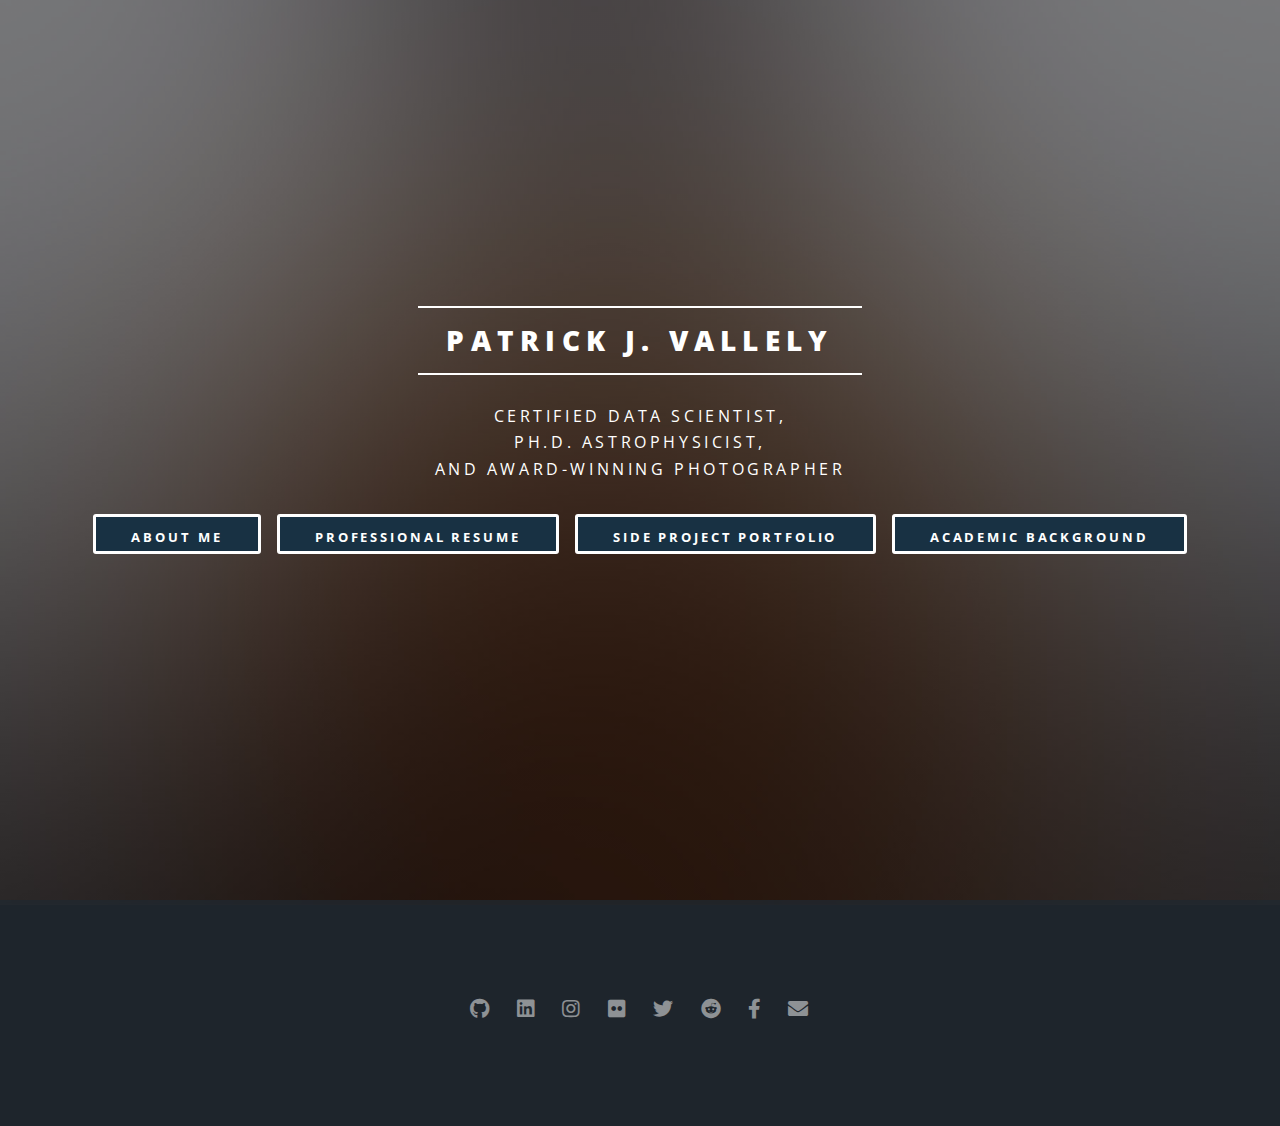
<file: index.html>
<!DOCTYPE HTML>
<!--
	Spectral by HTML5 UP
	html5up.net | @ajlkn
	Free for personal and commercial use under the CCA 3.0 license (html5up.net/license)
-->
<html>
	<link rel="shortcut icon" href="images/PJVLogoWeb.png"/>
	<head>
		<title>Patrick J. Vallely</title>
		<meta charset="utf-8" />
		<meta name="viewport" content="width=device-width, initial-scale=1, user-scalable=no" />
		<link rel="stylesheet" href="assets/css/main.css" />
		<noscript><link rel="stylesheet" href="assets/css/noscript.css" /></noscript>
	</head>
	<body class="landing is-preload">

		<!-- Page Wrapper -->
			<div id="page-wrapper">

				<!-- Header -->
					<header id="header" class="alt">
						<h1><a href="index.html">Patrick J. Vallely</a></h1>
					</header>

				<!-- Banner -->
					<section id="banner">
						<div class="inner">
							<h2>Patrick J. Vallely</h2>
							<p>Certified Data Scientist,<br />
							Ph.D. Astrophysicist,<br />
							and Award-Winning Photographer</p>
							<ul class="actions special">
								<li><a href="about-me.html" class="button primary">About Me</a></li>
                                <li><a href="resume.html" class="button primary">Professional Resume</a></li>
                                <li><a href="portfolio.html" class="button primary">Side Project Portfolio</a></li>
                                <li><a href="academic.html" class="button primary">Academic Background</a></li>
							</ul>
						</div>
					</section>

				<!-- Footer -->
                <footer id="footer">
                    <ul class="icons">
                        <li><a href="https://github.com/AstroNoMorePat/" class="icon brands fa-github"><span class="label">Github</span></a></li>
                        <li><a href="https://www.linkedin.com/in/patrick-vallely/" class="icon brands fa-linkedin"><span class="label">LinkedIn</span></a></li>
                        <li><a href="https://www.instagram.com/pjvphotography/" class="icon brands fa-instagram"><span class="label">Instagram</span></a></li>
                        <li><a href="https://flickr.com/photos/185111469@N02/" class="icon brands fa-flickr"><span class="label">Flickr</span></a></li>
                        <li><a href="https://twitter.com/AstroNoMorePat" class="icon brands fa-twitter"><span class="label">Twitter</span></a></li>
                        <li><a href="https://www.reddit.com/user/puffadda/" class="icon brands fa-reddit"><span class="label">Reddit</span></a></li>
                        <li><a href="https://www.facebook.com/puffadda" class="icon brands fa-facebook-f"><span class="label">Facebook</span></a></li>
                        <li><a href="mailto:patrick.j.vallely@gmail.com" class="icon solid fa-envelope"><span class="label">Email</span></a></li>
                    </ul>
                </footer>

			</div>

		<!-- Scripts -->
			<script src="assets/js/jquery.min.js"></script>
			<script src="assets/js/jquery.scrollex.min.js"></script>
			<script src="assets/js/jquery.scrolly.min.js"></script>
			<script src="assets/js/browser.min.js"></script>
			<script src="assets/js/breakpoints.min.js"></script>
			<script src="assets/js/util.js"></script>
			<script src="assets/js/main.js"></script>

	</body>
</html>
</file>
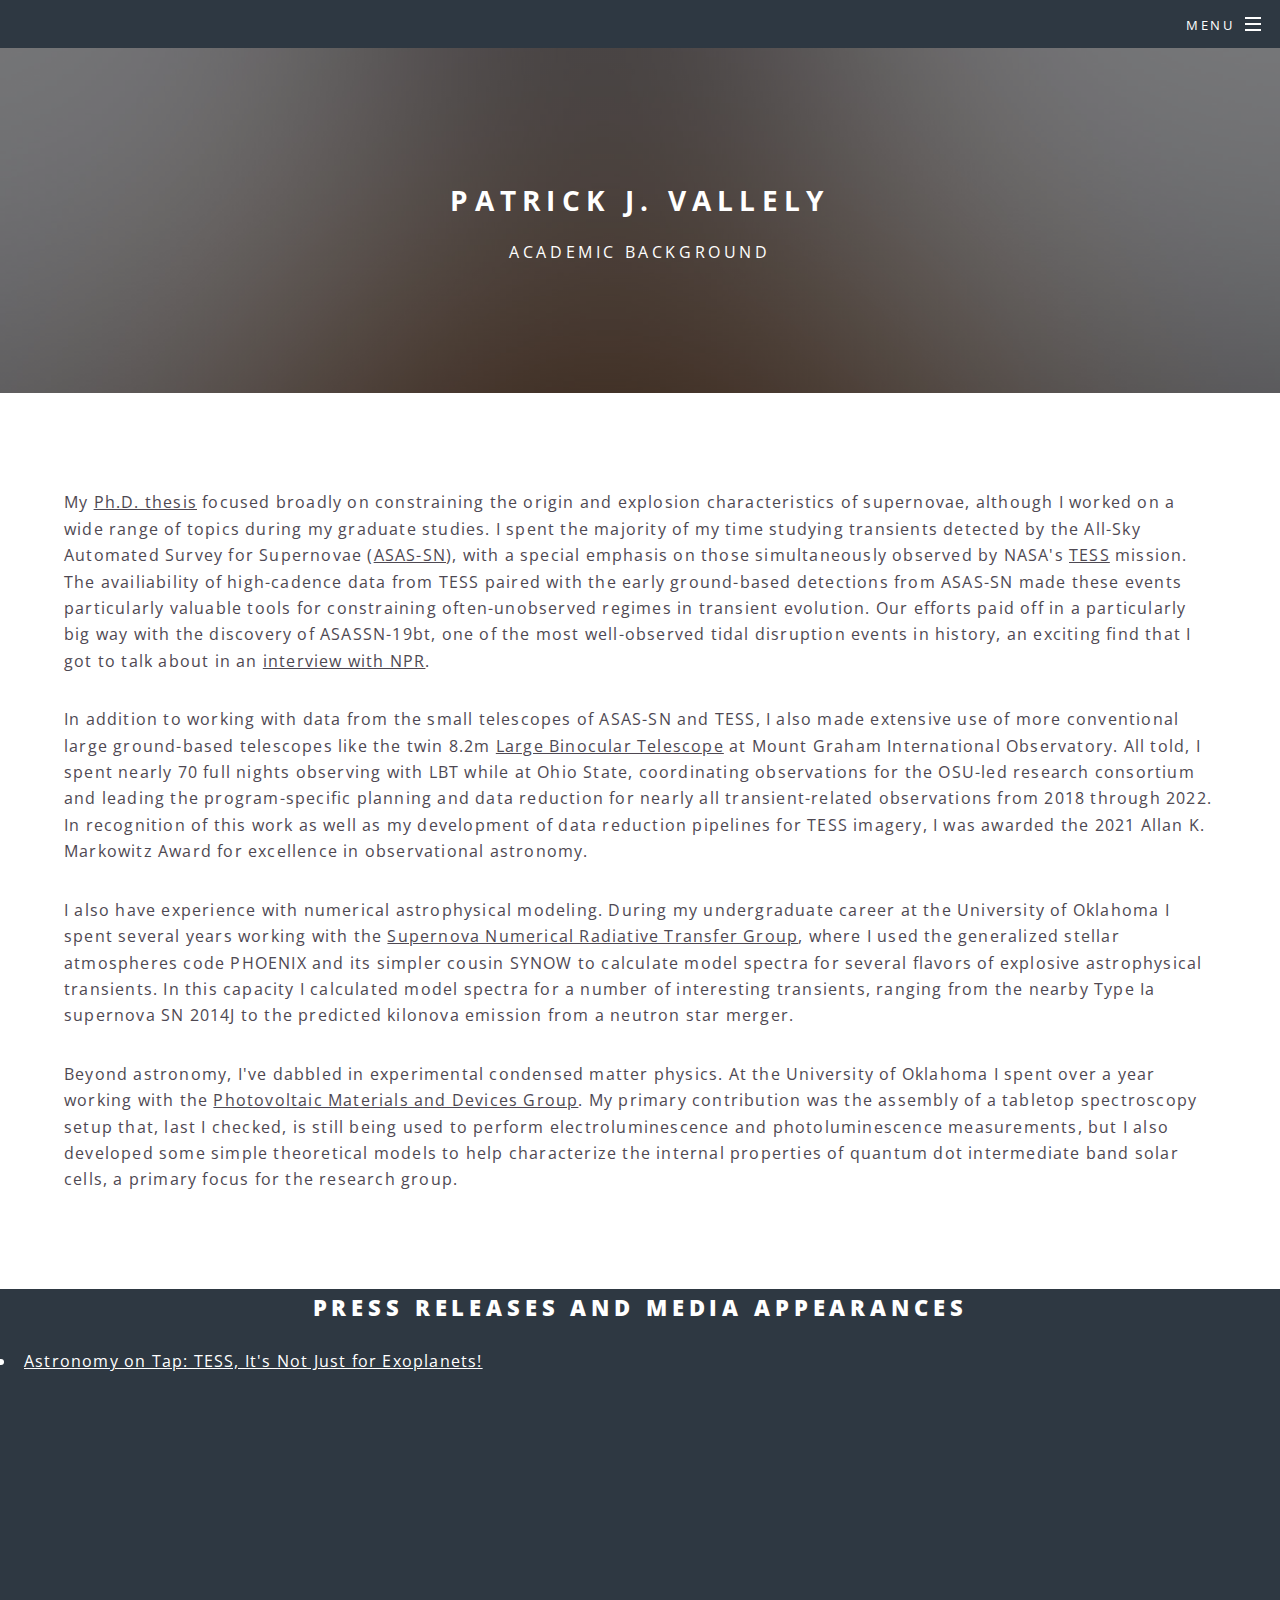
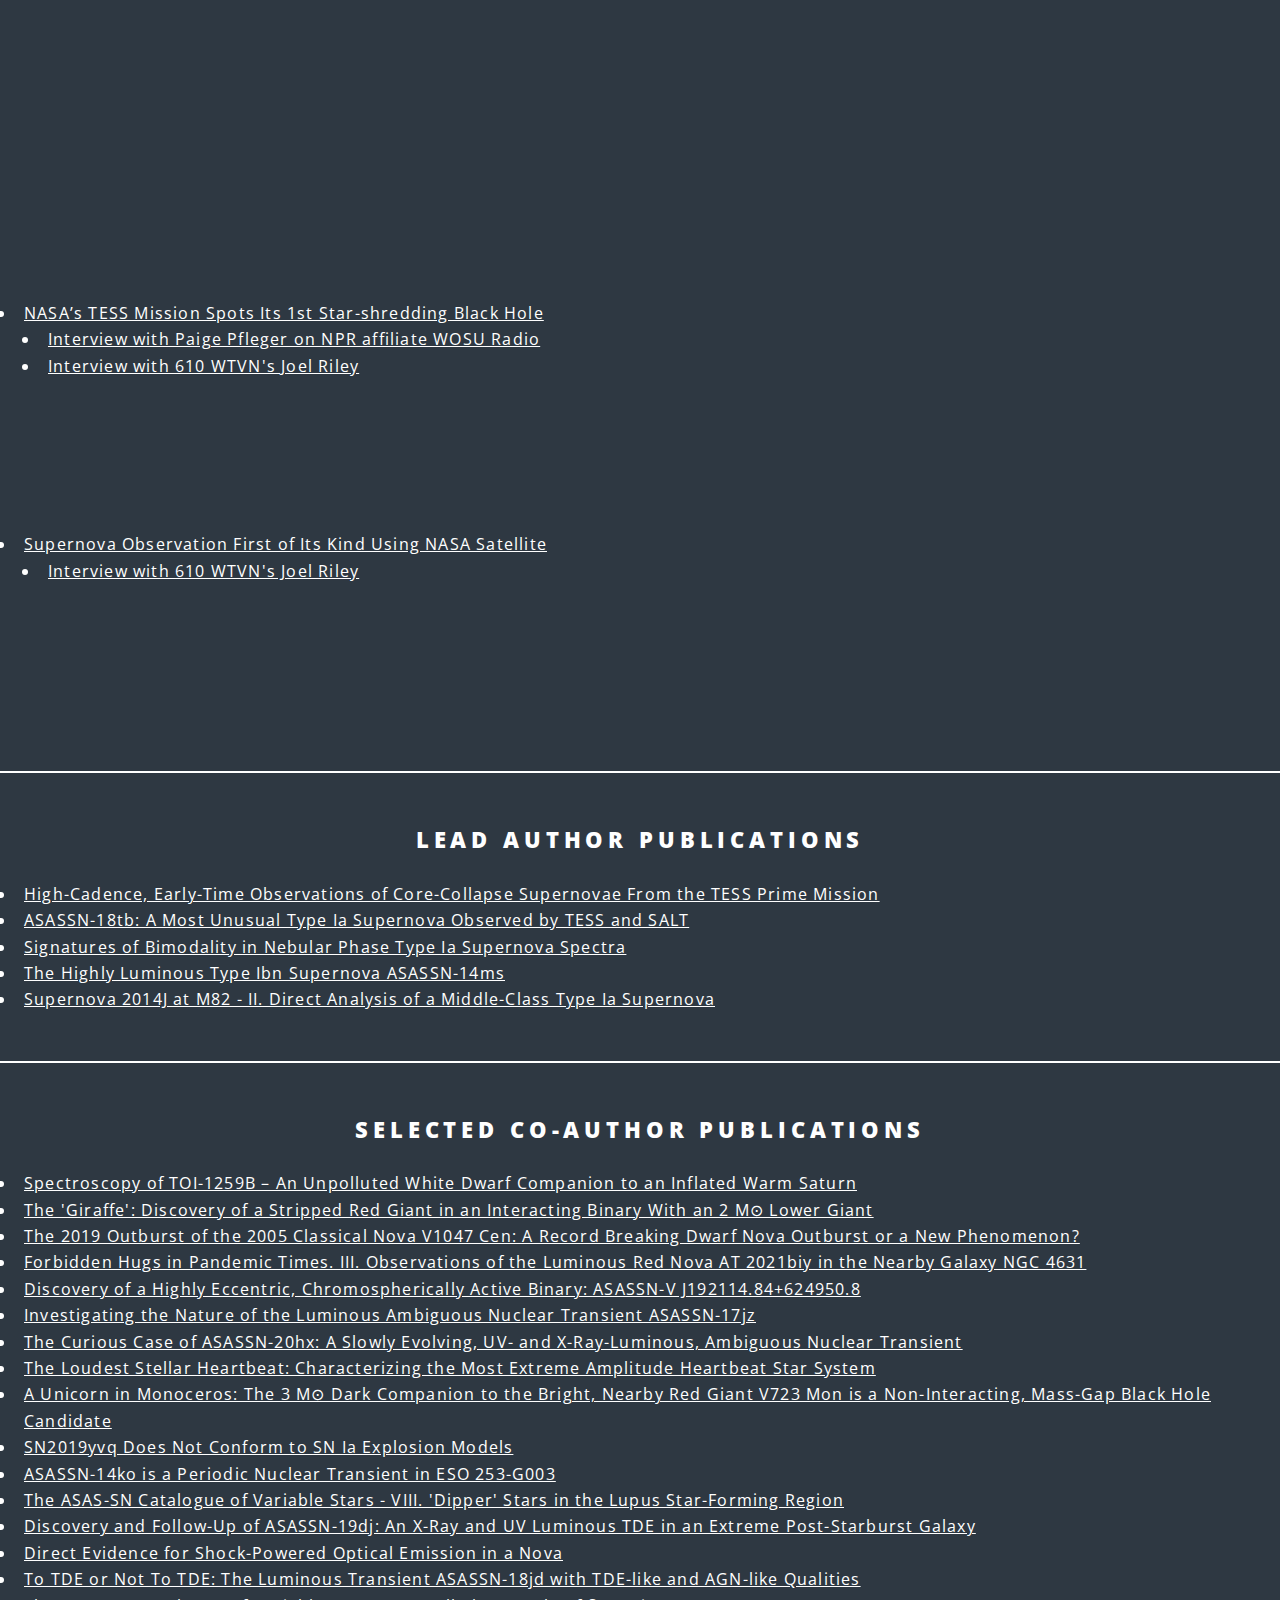
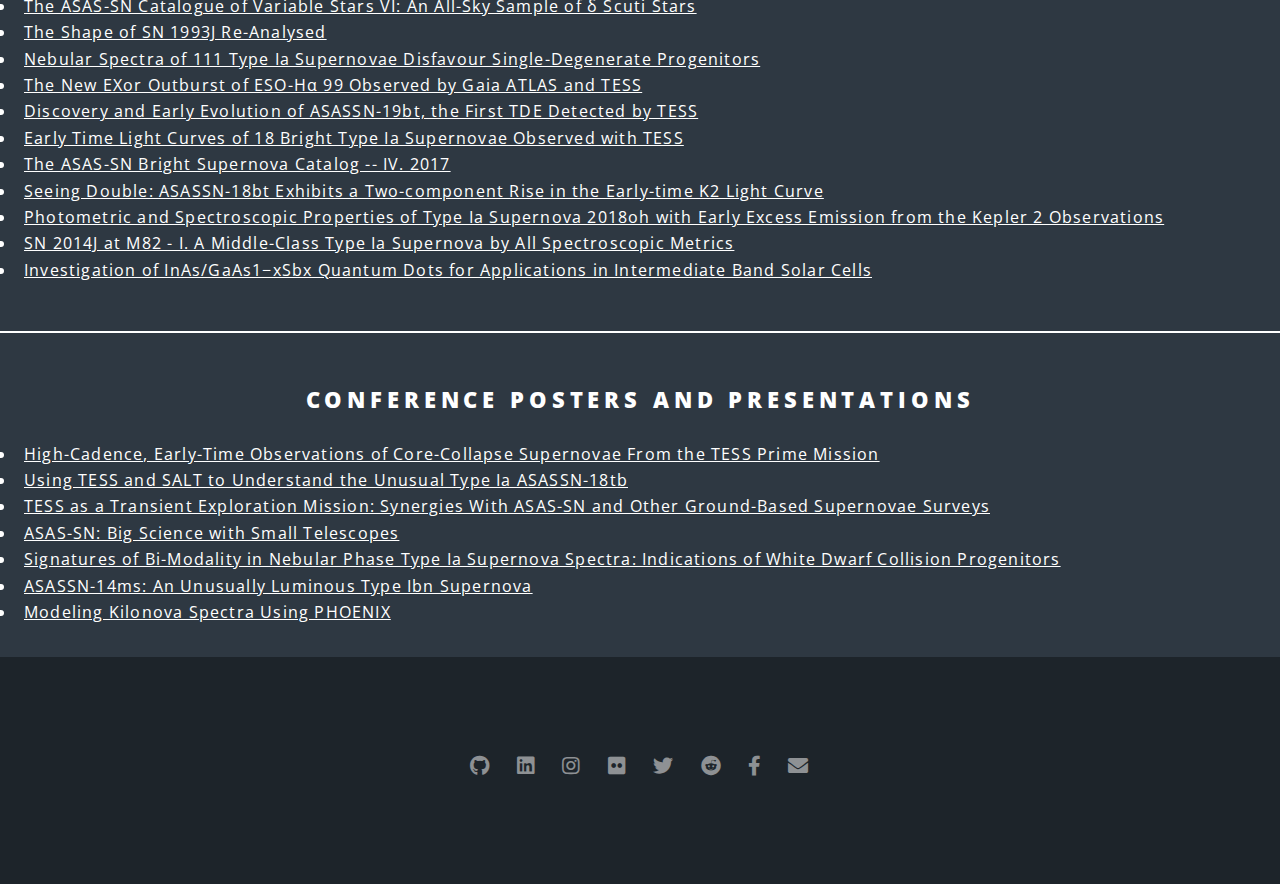
<file: academic.html>
<!DOCTYPE HTML>
<!--
	Spectral by HTML5 UP
	html5up.net | @ajlkn
	Free for personal and commercial use under the CCA 3.0 license (html5up.net/license)
-->
<html>
	<head>
		<title>Academic Background</title>
		<meta charset="utf-8" />
		<meta name="viewport" content="width=device-width, initial-scale=1, user-scalable=no" />
		<link rel="stylesheet" href="assets/css/main.css" />
		<noscript><link rel="stylesheet" href="assets/css/noscript.css" /></noscript>
	</head>
	<body class="is-preload">

		<!-- Page Wrapper -->
			<div id="page-wrapper">

				<!-- Header -->
					<header id="header">
                        <nav id="nav">
                            <ul>
                                <li class="special">
                                    <a href="#menu" style="text-decoration: none" class="menuToggle"><span>Menu</span></a>
                                    <div id="menu">
                                        <ul>
                                            <li><a href="index.html">Home</a></li>
                                            <li><a href="generic.html">About Me</a></li>
                                            <li><a href="resume.html">Professional Resume</a></li>
                                            <li><a href="portfolio.html">Side Project Portfolio</a></li>
                                            <li><a href="academic.html">Academic Background</a></li>
                                        </ul>
                                    </div>
                                </li>
                            </ul>
                        </nav>
					</header>

				<!-- Main -->
					<article id="main">
                        
                        <header>
                            <h2><a href="index.html" style="text-decoration: none; font-weight: bold">Patrick J. Vallely</a></h2>
                            <p>Academic Background</p>
                        </header>
                        
						<section class="wrapper style5">
							<div class="inner">

                                <p>My <a href="http://rave.ohiolink.edu/etdc/view?acc_num=osu1655897499876244">Ph.D. thesis</a> focused broadly on constraining the origin and explosion characteristics of supernovae, although I worked on a wide range of topics during my graduate studies. I spent the majority of my time studying transients detected by the All-Sky Automated Survey for Supernovae (<a href="http://www.astronomy.ohio-state.edu/~assassin/index.shtml">ASAS-SN</a>), with a special emphasis on those simultaneously observed by NASA's <a href="https://www.nasa.gov/tess-transiting-exoplanet-survey-satellite">TESS</a> mission. The availiability of high-cadence data from TESS paired with the early ground-based detections from ASAS-SN made these events particularly valuable tools for constraining often-unobserved regimes in transient evolution. Our efforts paid off in a particularly big way with the discovery of ASASSN-19bt, one of the most well-observed tidal disruption events in history, an exciting find that I got to talk about in an <a href="https://radio.wosu.org/post/ohio-state-astronomers-capture-black-hole-shredding-star">interview with NPR</a></li>.</p>
                                
                                <p>In addition to working with data from the small telescopes of ASAS-SN and TESS, I also made extensive use of more conventional large ground-based telescopes like the twin 8.2m <a href="https://www.lbto.org/">Large Binocular Telescope</a> at Mount Graham International Observatory. All told, I spent nearly 70 full nights observing with LBT while at Ohio State, coordinating observations for the OSU-led research consortium and leading the program-specific planning and data reduction for nearly all transient-related observations from 2018 through 2022. In recognition of this work as well as my development of data reduction pipelines for TESS imagery, I was awarded the 2021 Allan K. Markowitz Award for excellence in observational astronomy.</p>

                                <p>I also have experience with numerical astrophysical modeling. During my undergraduate career at the University of Oklahoma I spent several years working with the <a href="https://www.nhn.ou.edu/snnrtg/index.html">Supernova Numerical Radiative Transfer Group</a>, where I used the generalized stellar atmospheres code PHOENIX and its simpler cousin SYNOW to calculate model spectra for several flavors of explosive astrophysical transients. In this capacity I calculated model spectra for a number of interesting transients, ranging from the nearby Type Ia supernova SN 2014J to the predicted kilonova emission from a neutron star merger.</p>

                                <p>Beyond astronomy, I've dabbled in experimental condensed matter physics. At the University of Oklahoma I spent over a year working with the <a href="https://www.nhn.ou.edu/~sellers/group/">Photovoltaic Materials and Devices Group</a>. My primary contribution was the assembly of a tabletop spectroscopy setup that, last I checked, is still being used to perform <span class="st">electroluminescence</span> and photo<span class="st">luminescence</span> measurements, but I also developed some simple theoretical models to help characterize the internal properties of quantum dot intermediate band solar cells, a primary focus for the research group.</p>

							</div>
						</section>

                        <center><h2>Press Releases and Media Appearances</h2></center>
                        <ul>
                             <li><a href="https://www.youtube.com/watch?v=LoI0xKH7Ub8&amp;t=3390">Astronomy on Tap: TESS, It's Not Just for Exoplanets!</a></li>
                        </ul>
                        <center>
                        <iframe width="840" height="473" src="https://www.youtube.com/embed/LoI0xKH7Ub8?start=3393" title="YouTube video player" frameborder="0" allow="accelerometer; autoplay; clipboard-write; encrypted-media; gyroscope; picture-in-picture" allowfullscreen></iframe>
                        </center>
                        <h5></h5>
                        <ul>
                             <li><a href="https://www.nasa.gov/feature/goddard/2019/nasa-s-tess-mission-spots-its-1st-star-shredding-black-hole">NASA’s TESS Mission Spots Its 1st Star-shredding Black Hole</a>
                        <ul>
                             <li><a href="https://radio.wosu.org/post/ohio-state-astronomers-capture-black-hole-shredding-star">Interview with Paige Pfleger on NPR affiliate WOSU Radio</a></li>
                             <li><a href="https://www.spreaker.com/user/9809258/pv92719">Interview with 610 WTVN's Joel Riley</a></li>
                        </ul>
                        </li>
                        </ul>
                        <iframe src="https://widget.spreaker.com/player?episode_id=19256073&amp;theme=dark&amp;autoplay=false&amp;playlist=false" width="100%" height="100px" frameborder="0"></iframe>
                        
                        <h5></h5>
                        <ul>
                             <li><a href="https://news.osu.edu/supernova-observation-first-of-its-kind-using-nasa-satellite/">Supernova Observation First of Its Kind Using NASA Satellite</a>
                        <ul>
                             <li><a href="https://www.spreaker.com/user/9809258/pv71719">Interview with 610 WTVN's Joel Riley</a></li>
                        </ul>
                        </li>
                        </ul>
                        <iframe src="https://widget.spreaker.com/player?episode_id=18570930&amp;theme=dark&amp;autoplay=false&amp;playlist=false" width="100%" height="100px" frameborder="0"></iframe>
                        
                        <hr />
                        
                        <center><h2>Lead Author Publications</h2></center>
                        <ul>
                             <li><a href="https://ui.adsabs.harvard.edu/abs/2020arXiv201006596V/abstract">High-Cadence, Early-Time Observations of Core-Collapse Supernovae From the TESS Prime Mission</a></li>
                             <li><a href="https://ui.adsabs.harvard.edu/abs/2019MNRAS.487.2372V/abstract">ASASSN-18tb: A Most Unusual Type Ia Supernova Observed by TESS and SALT</a></li>
                             <li><a href="https://ui.adsabs.harvard.edu/abs/2020MNRAS.492.3553V/abstract">Signatures of Bimodality in Nebular Phase Type Ia Supernova Spectra</a></li>
                             <li><a href="https://ui.adsabs.harvard.edu/abs/2018MNRAS.475.2344V/abstract">The Highly Luminous Type Ibn Supernova ASASSN-14ms</a></li>
                             <li><a href="https://ui.adsabs.harvard.edu/abs/2016MNRAS.460.1614V/abstract">Supernova 2014J at M82 - II. Direct Analysis of a Middle-Class Type Ia Supernova</a></li>
                        </ul>

                        <hr />

                        <center><h2>Selected Co-Author Publications</h2></center>
                        <ul>
                            <li><a href="https://ui.adsabs.harvard.edu/abs/2023MNRAS.518..636F/abstract">Spectroscopy of TOI-1259B – An Unpolluted White Dwarf Companion to an Inflated Warm Saturn</a></li>
                            <li><a href="https://ui.adsabs.harvard.edu/abs/2022MNRAS.516.5945J/abstract">The 'Giraffe': Discovery of a Stripped Red Giant in an Interacting Binary With an 2 M⊙ Lower Giant</a></li>
                            <li><a href="https://ui.adsabs.harvard.edu/abs/2022ApJ...939....6A/abstract">The 2019 Outburst of the 2005 Classical Nova V1047 Cen: A Record Breaking Dwarf Nova Outburst or a New Phenomenon?</a></li>
                            <li><a href="https://ui.adsabs.harvard.edu/abs/2022A%26A...667A...4C/abstract">Forbidden Hugs in Pandemic Times. III. Observations of the Luminous Red Nova AT 2021biy in the Nearby Galaxy NGC 4631</a></li>
                            <li><a href="https://ui.adsabs.harvard.edu/abs/2022MNRAS.514..200W/abstract">Discovery of a Highly Eccentric, Chromospherically Active Binary: ASASSN-V J192114.84+624950.8</a></li>
                            <li><a href="https://ui.adsabs.harvard.edu/abs/2022ApJ...933..196H/abstract">Investigating the Nature of the Luminous Ambiguous Nuclear Transient ASASSN-17jz</a></li>
                            <li><a href="https://ui.adsabs.harvard.edu/abs/2022ApJ...930...12H/abstract">The Curious Case of ASASSN-20hx: A Slowly Evolving, UV- and X-Ray-Luminous, Ambiguous Nuclear Transient</a></li>
                            <li><a href="https://ui.adsabs.harvard.edu/abs/2021MNRAS.506.4083J/abstract">The Loudest Stellar Heartbeat: Characterizing the Most Extreme Amplitude Heartbeat Star System</a></li>
                            <li><a href="https://ui.adsabs.harvard.edu/abs/2021MNRAS.504.2577J/abstract">A Unicorn in Monoceros: The 3 M⊙ Dark Companion to the Bright, Nearby Red Giant V723 Mon is a Non-Interacting, Mass-Gap Black Hole Candidate</a></li>
                             <li><a href="https://ui.adsabs.harvard.edu/abs/2020arXiv200907856T/abstract">SN2019yvq Does Not Conform to SN Ia Explosion Models</a></li>
                             <li><a href="https://ui.adsabs.harvard.edu/abs/2020arXiv200903321P/abstract">ASASSN-14ko is a Periodic Nuclear Transient in ESO 253-G003</a></li>
                             <li><a href="https://ui.adsabs.harvard.edu/abs/2020MNRAS.496.3257B/abstract">The ASAS-SN Catalogue of Variable Stars - VIII. 'Dipper' Stars in the Lupus Star-Forming Region</a></li>
                             <li><a href="https://ui.adsabs.harvard.edu/abs/2021MNRAS.500.1673H/abstract">Discovery and Follow-Up of ASASSN-19dj: An X-Ray and UV Luminous TDE in an Extreme Post-Starburst Galaxy</a></li>
                             <li><a href="https://ui.adsabs.harvard.edu/abs/2020NatAs...4..776A/abstract">Direct Evidence for Shock-Powered Optical Emission in a Nova</a></li>
                             <li><a href="https://ui.adsabs.harvard.edu/abs/2020MNRAS.494.2538N/abstract">To TDE or Not To TDE: The Luminous Transient ASASSN-18jd with TDE-like and AGN-like Qualities</a></li>
                             <li><a href="https://ui.adsabs.harvard.edu/abs/2020MNRAS.493.4186J/abstract">The ASAS-SN Catalogue of Variable Stars VI: An All-Sky Sample of δ Scuti Stars</a></li>
                             <li><a href="https://ui.adsabs.harvard.edu/abs/2020MNRAS.494..885S/abstract">The Shape of SN 1993J Re-Analysed</a></li>
                             <li><a href="https://ui.adsabs.harvard.edu/abs/2020MNRAS.493.1044T/abstract">Nebular Spectra of 111 Type Ia Supernovae Disfavour Single-Degenerate Progenitors</a></li>
                             <li><a href="https://ui.adsabs.harvard.edu/abs/2019AJ....158..241H/abstract">The New EXor Outburst of ESO-Hα 99 Observed by Gaia ATLAS and TESS</a></li>
                             <li><a href="https://ui.adsabs.harvard.edu/abs/2019ApJ...883..111H/abstract">Discovery and Early Evolution of ASASSN-19bt, the First TDE Detected by TESS</a></li>
                             <li><a href="https://ui.adsabs.harvard.edu/abs/2019arXiv190402171F/abstract">Early Time Light Curves of 18 Bright Type Ia Supernovae Observed with TESS</a></li>
                             <li><a href="https://ui.adsabs.harvard.edu/abs/2019MNRAS.484.1899H/abstract">The ASAS-SN Bright Supernova Catalog -- IV. 2017</a></li>
                             <li><a href="https://ui.adsabs.harvard.edu/abs/2019ApJ...870...13S/abstract">Seeing Double: ASASSN-18bt Exhibits a Two-component Rise in the Early-time K2 Light Curve</a></li>
                             <li><a href="https://ui.adsabs.harvard.edu/abs/2019ApJ...870...12L/abstract">Photometric and Spectroscopic Properties of Type Ia Supernova 2018oh with Early Excess Emission from the Kepler 2 Observations</a></li>
                             <li><a href="https://ui.adsabs.harvard.edu/abs/2016MNRAS.457..525G/abstract">SN 2014J at M82 - I. A Middle-Class Type Ia Supernova by All Spectroscopic Metrics</a></li>
                             <li><a href="http://www.sciencedirect.com/science/article/pii/S092702481500639X">Investigation of InAs/GaAs1−xSbx Quantum Dots for Applications in Intermediate Band Solar Cells</a></li>
                        </ul>

                        <hr />

                        <center><h2>Conference Posters and Presentations</h2></center>
                        <ul>
                            <li><a href="https://ui.adsabs.harvard.edu/abs/2021AAS...23730907V/abstract">High-Cadence, Early-Time Observations of Core-Collapse Supernovae From the TESS Prime Mission</a></li>
                             <li><a href="https://ui.adsabs.harvard.edu/abs/2020AAS...23515706V/abstract">Using TESS and SALT to Understand the Unusual Type Ia ASASSN-18tb</a></li>
                             <li><a href="https://ccapp.osu.edu/sites/default/files/abstracts9.26.19.pdf">TESS as a Transient Exploration Mission: Synergies With ASAS-SN and Other Ground-Based Supernovae Surveys</a></li>
                             <li><a href="https://kicp-workshops.uchicago.edu/2019SN-T/depot/talk-vallely-patrick.pdf">ASAS-SN: Big Science with Small Telescopes</a></li>
                             <li><a href="https://ui.adsabs.harvard.edu/abs/2019AAS...23325805V/abstract">Signatures of Bi-Modality in Nebular Phase Type Ia Supernova Spectra: Indications of White Dwarf Collision Progenitors</a></li>
                             <li><a href="https://www.astro.su.se/polopoly_fs/1.387286.1527248590!/menu/standard/file/ConferenceProgram-Final%20%281%29.pdf">ASASSN-14ms: An Unusually Luminous Type Ibn Supernova</a></li>
                             <li><a href="https://ui.adsabs.harvard.edu/abs/2017AAS...23031808V/abstract">Modeling Kilonova Spectra Using PHOENIX</a></li>
                        </ul>
                        
					</article>

				<!-- Footer -->
                <footer id="footer">
                    <ul class="icons">
                        <li><a href="https://github.com/AstroNoMorePat/" class="icon brands fa-github"><span class="label">Github</span></a></li>
                        <li><a href="https://www.linkedin.com/in/patrick-vallely/" class="icon brands fa-linkedin"><span class="label">LinkedIn</span></a></li>
                        <li><a href="https://www.instagram.com/pjvphotography/" class="icon brands fa-instagram"><span class="label">Instagram</span></a></li>
                        <li><a href="https://flickr.com/photos/185111469@N02/" class="icon brands fa-flickr"><span class="label">Flickr</span></a></li>
                        <li><a href="https://twitter.com/AstroNoMorePat" class="icon brands fa-twitter"><span class="label">Twitter</span></a></li>
                        <li><a href="https://www.reddit.com/user/puffadda/" class="icon brands fa-reddit"><span class="label">Reddit</span></a></li>
                        <li><a href="https://www.facebook.com/puffadda" class="icon brands fa-facebook-f"><span class="label">Facebook</span></a></li>
                        <li><a href="mailto:patrick.j.vallely@gmail.com" class="icon solid fa-envelope"><span class="label">Email</span></a></li>
                    </ul>
                </footer>

			</div>

		<!-- Scripts -->
			<script src="assets/js/jquery.min.js"></script>
			<script src="assets/js/jquery.scrollex.min.js"></script>
			<script src="assets/js/jquery.scrolly.min.js"></script>
			<script src="assets/js/browser.min.js"></script>
			<script src="assets/js/breakpoints.min.js"></script>
			<script src="assets/js/util.js"></script>
			<script src="assets/js/main.js"></script>

	</body>
</html>
</file>
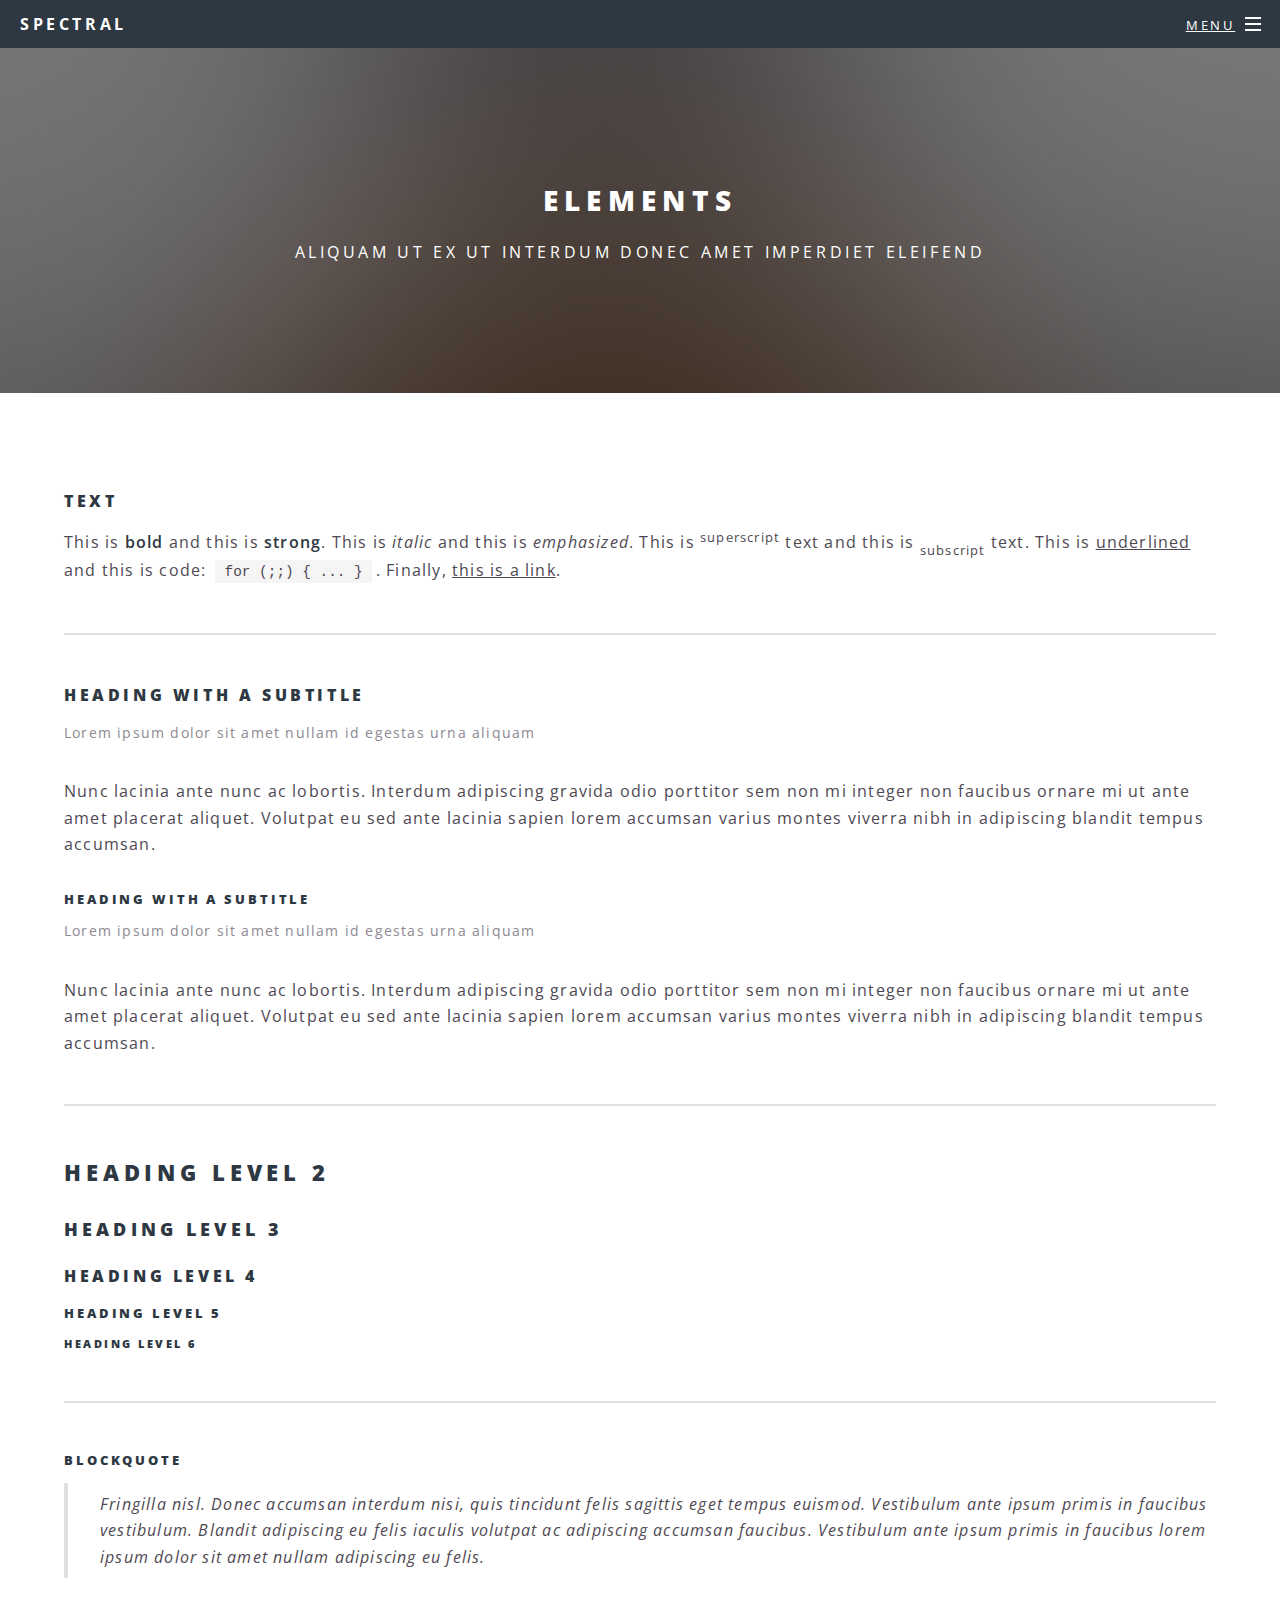
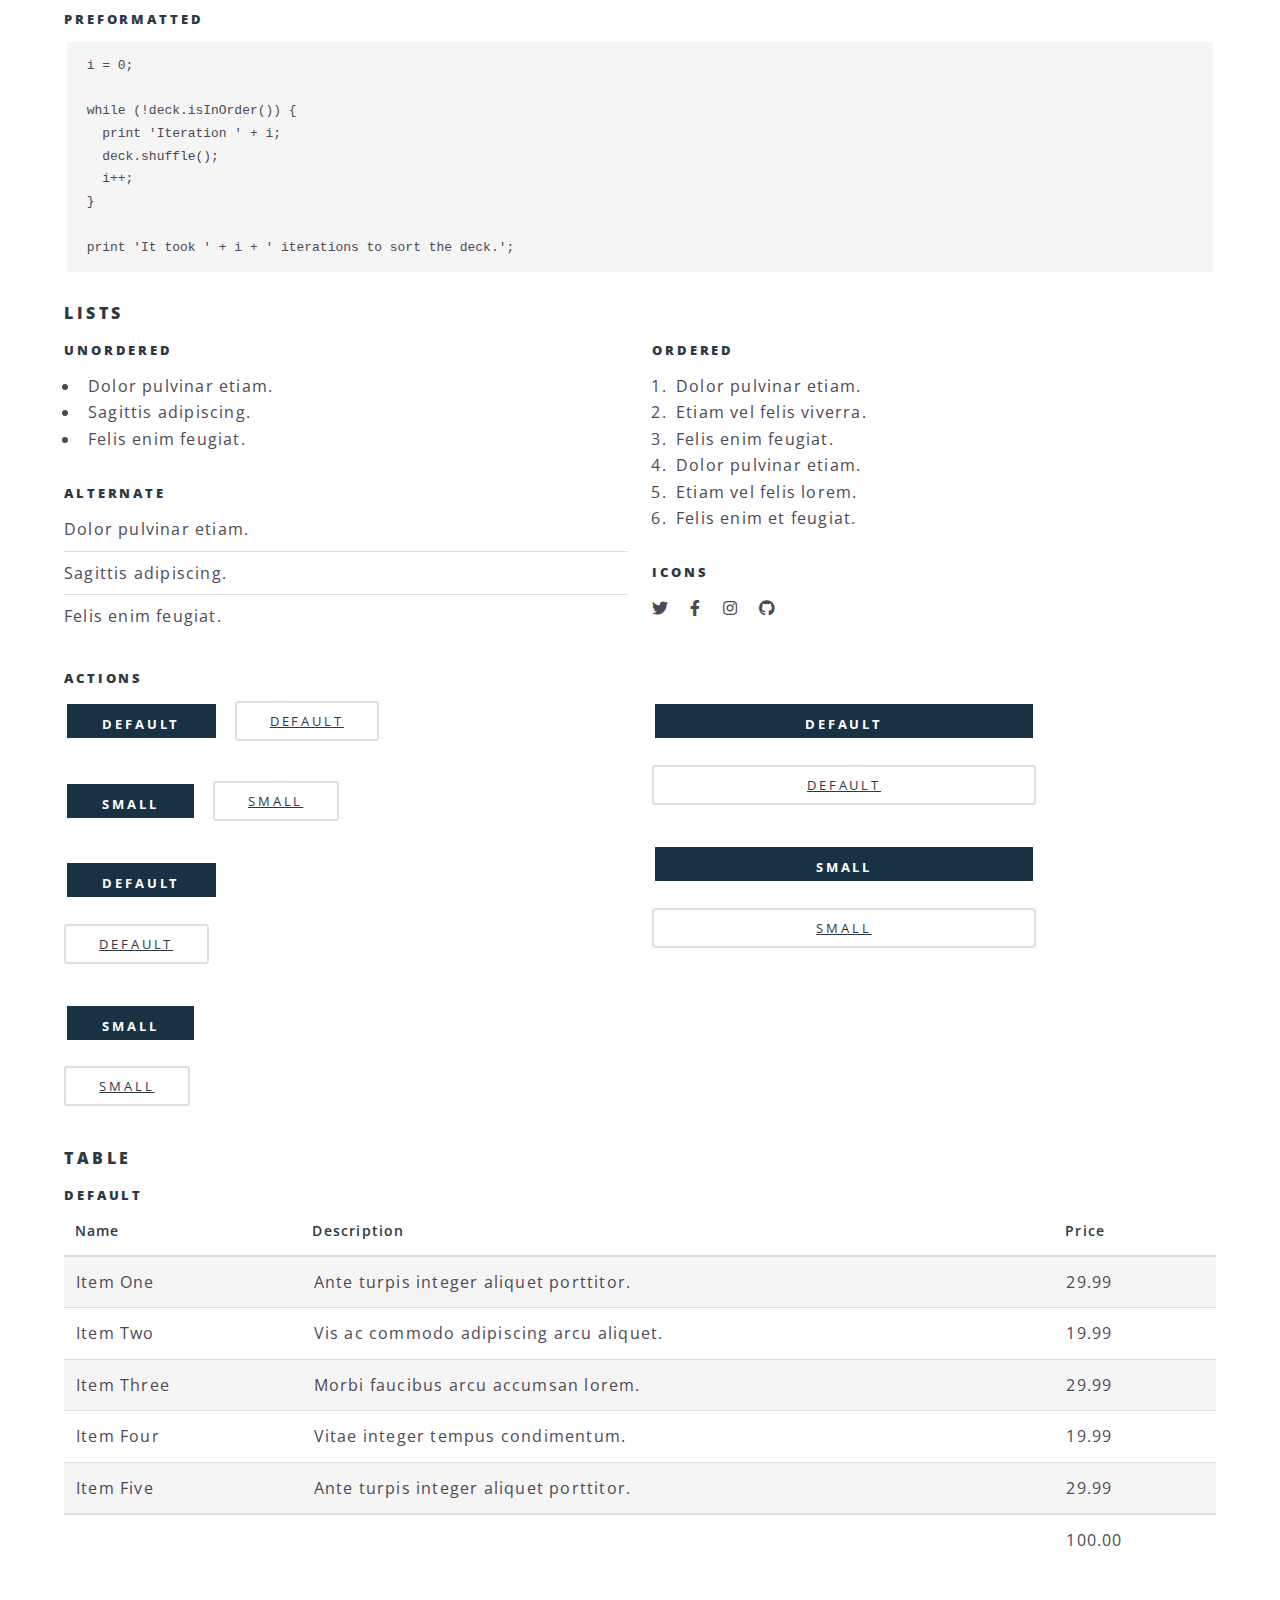
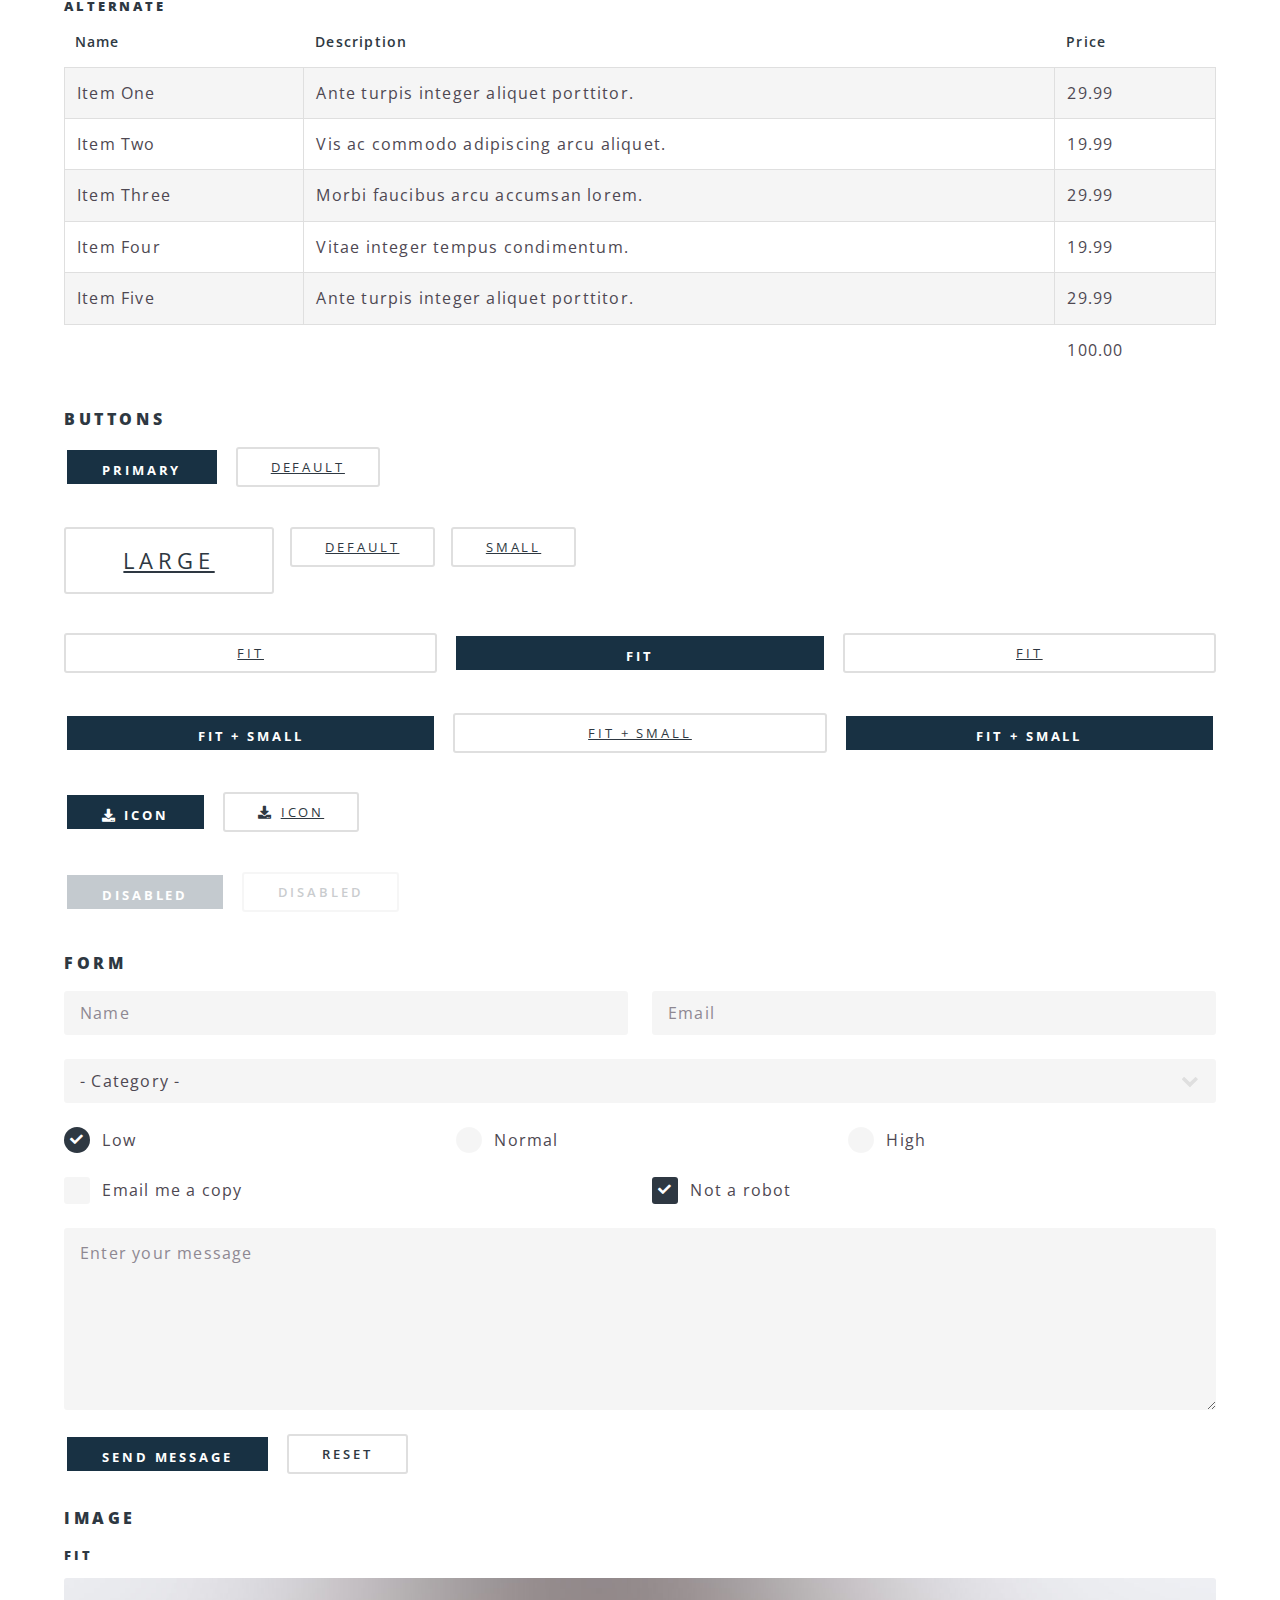
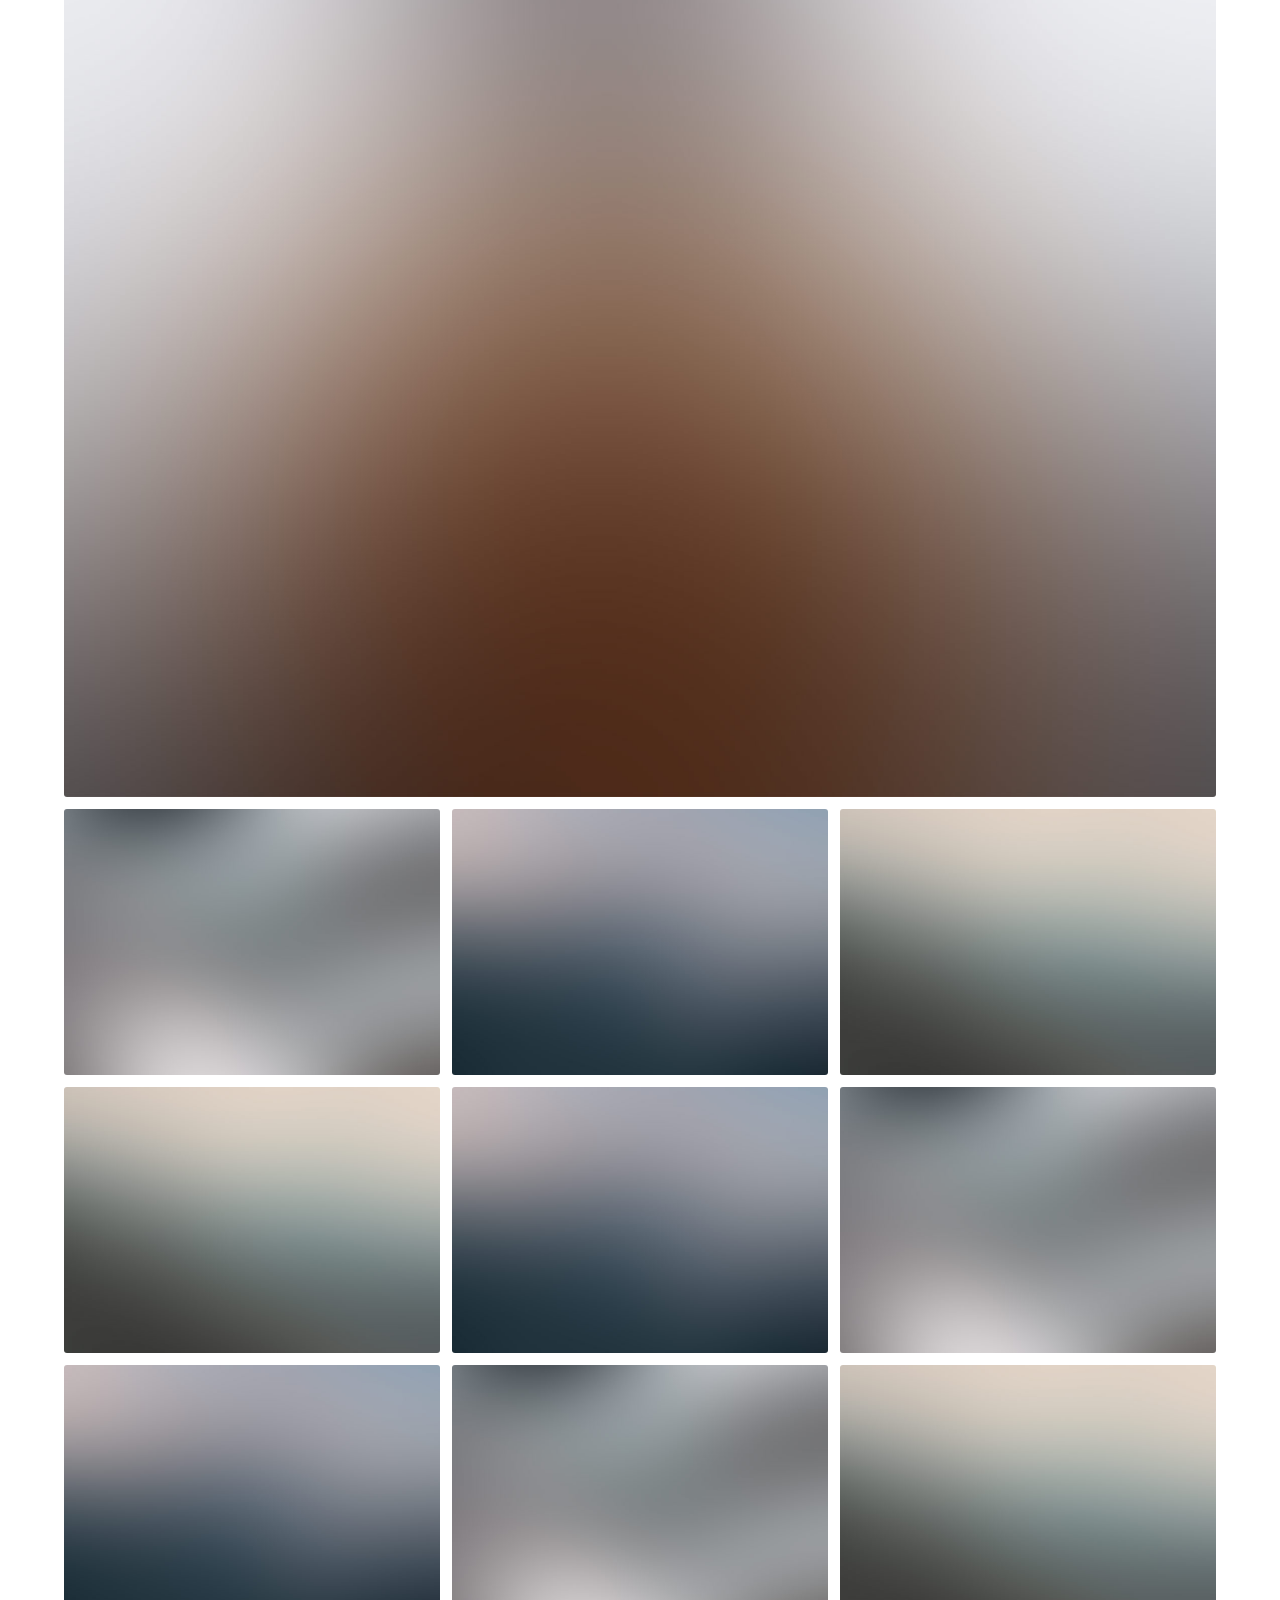
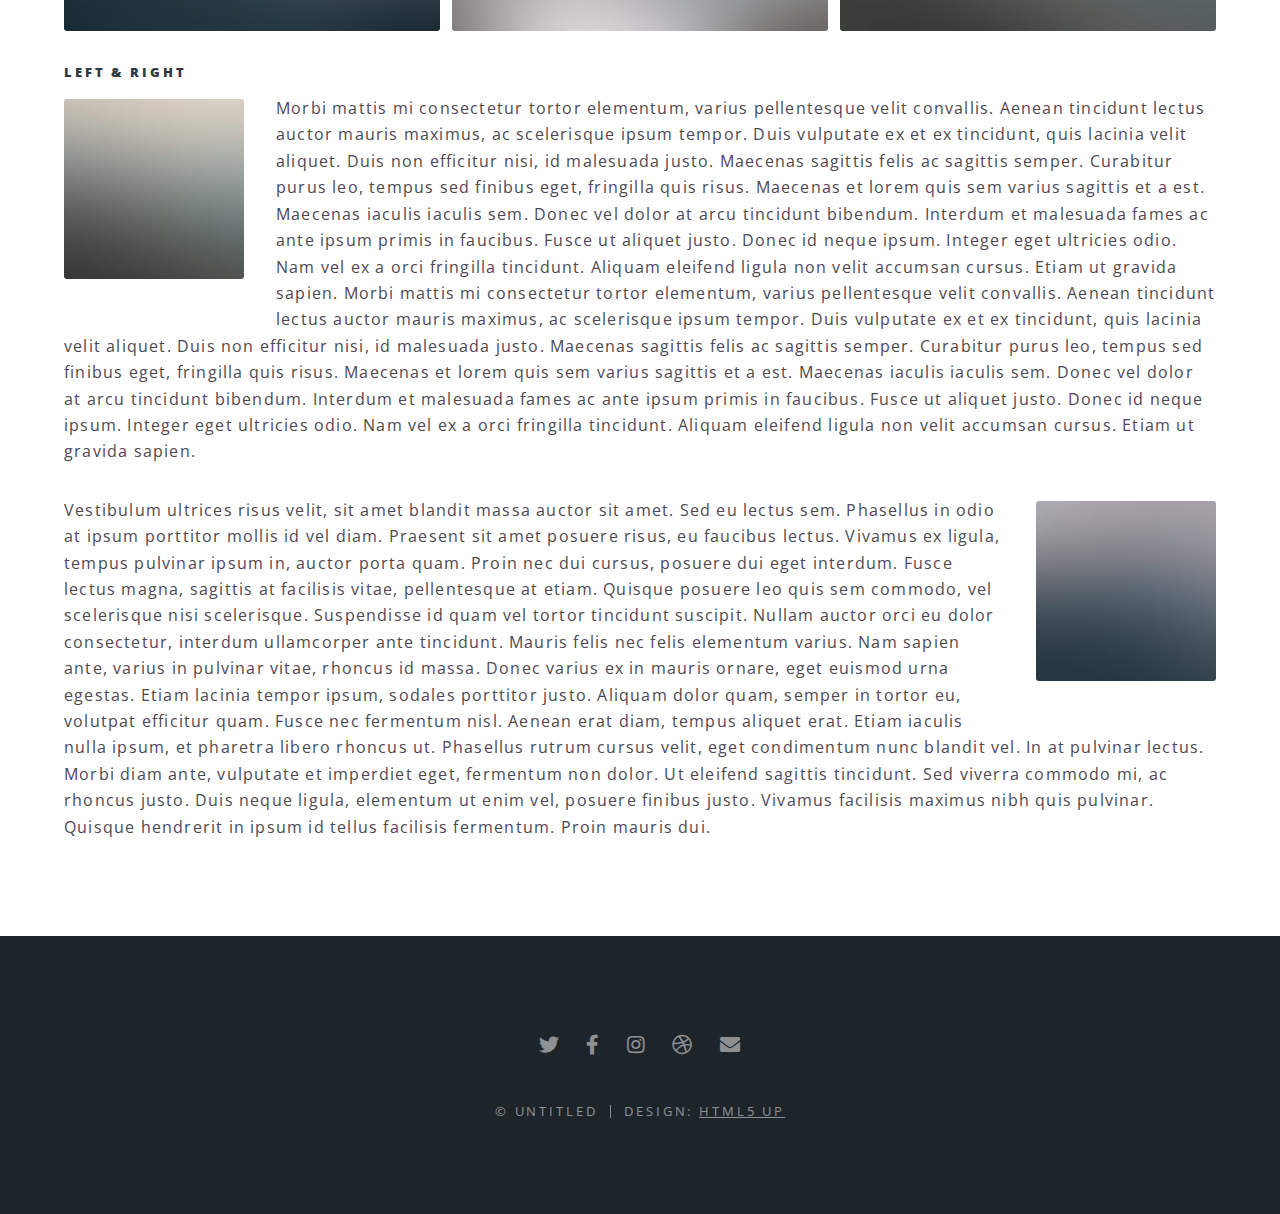
<file: elements.html>
<!DOCTYPE HTML>
<!--
	Spectral by HTML5 UP
	html5up.net | @ajlkn
	Free for personal and commercial use under the CCA 3.0 license (html5up.net/license)
-->
<html>
	<head>
		<title>Elements - Spectral by HTML5 UP</title>
		<meta charset="utf-8" />
		<meta name="viewport" content="width=device-width, initial-scale=1, user-scalable=no" />
		<link rel="stylesheet" href="assets/css/main.css" />
		<noscript><link rel="stylesheet" href="assets/css/noscript.css" /></noscript>
	</head>
	<body class="is-preload">

		<!-- Page Wrapper -->
			<div id="page-wrapper">

				<!-- Header -->
					<header id="header">
						<h1><a href="index.html">Spectral</a></h1>
						<nav id="nav">
							<ul>
								<li class="special">
									<a href="#menu" class="menuToggle"><span>Menu</span></a>
									<div id="menu">
										<ul>
											<li><a href="index.html">Home</a></li>
											<li><a href="generic.html">Generic</a></li>
											<li><a href="elements.html">Elements</a></li>
											<li><a href="#">Sign Up</a></li>
											<li><a href="#">Log In</a></li>
										</ul>
									</div>
								</li>
							</ul>
						</nav>
					</header>

				<!-- Main -->
					<article id="main">
						<header>
							<h2>Elements</h2>
							<p>Aliquam ut ex ut interdum donec amet imperdiet eleifend</p>
						</header>
						<section class="wrapper style5">
							<div class="inner">

								<section>
									<h4>Text</h4>
									<p>This is <b>bold</b> and this is <strong>strong</strong>. This is <i>italic</i> and this is <em>emphasized</em>.
									This is <sup>superscript</sup> text and this is <sub>subscript</sub> text.
									This is <u>underlined</u> and this is code: <code>for (;;) { ... }</code>. Finally, <a href="#">this is a link</a>.</p>
									<hr />
									<header>
										<h4>Heading with a Subtitle</h4>
										<p>Lorem ipsum dolor sit amet nullam id egestas urna aliquam</p>
									</header>
									<p>Nunc lacinia ante nunc ac lobortis. Interdum adipiscing gravida odio porttitor sem non mi integer non faucibus ornare mi ut ante amet placerat aliquet. Volutpat eu sed ante lacinia sapien lorem accumsan varius montes viverra nibh in adipiscing blandit tempus accumsan.</p>
									<header>
										<h5>Heading with a Subtitle</h5>
										<p>Lorem ipsum dolor sit amet nullam id egestas urna aliquam</p>
									</header>
									<p>Nunc lacinia ante nunc ac lobortis. Interdum adipiscing gravida odio porttitor sem non mi integer non faucibus ornare mi ut ante amet placerat aliquet. Volutpat eu sed ante lacinia sapien lorem accumsan varius montes viverra nibh in adipiscing blandit tempus accumsan.</p>
									<hr />
									<h2>Heading Level 2</h2>
									<h3>Heading Level 3</h3>
									<h4>Heading Level 4</h4>
									<h5>Heading Level 5</h5>
									<h6>Heading Level 6</h6>
									<hr />
									<h5>Blockquote</h5>
									<blockquote>Fringilla nisl. Donec accumsan interdum nisi, quis tincidunt felis sagittis eget tempus euismod. Vestibulum ante ipsum primis in faucibus vestibulum. Blandit adipiscing eu felis iaculis volutpat ac adipiscing accumsan faucibus. Vestibulum ante ipsum primis in faucibus lorem ipsum dolor sit amet nullam adipiscing eu felis.</blockquote>
									<h5>Preformatted</h5>
									<pre><code>i = 0;

while (!deck.isInOrder()) {
  print 'Iteration ' + i;
  deck.shuffle();
  i++;
}

print 'It took ' + i + ' iterations to sort the deck.';</code></pre>
								</section>

								<section>
									<h4>Lists</h4>
									<div class="row">
										<div class="col-6 col-12-medium">
											<h5>Unordered</h5>
											<ul>
												<li>Dolor pulvinar etiam.</li>
												<li>Sagittis adipiscing.</li>
												<li>Felis enim feugiat.</li>
											</ul>
											<h5>Alternate</h5>
											<ul class="alt">
												<li>Dolor pulvinar etiam.</li>
												<li>Sagittis adipiscing.</li>
												<li>Felis enim feugiat.</li>
											</ul>
										</div>
										<div class="col-6 col-12-medium">
											<h5>Ordered</h5>
											<ol>
												<li>Dolor pulvinar etiam.</li>
												<li>Etiam vel felis viverra.</li>
												<li>Felis enim feugiat.</li>
												<li>Dolor pulvinar etiam.</li>
												<li>Etiam vel felis lorem.</li>
												<li>Felis enim et feugiat.</li>
											</ol>
											<h5>Icons</h5>
											<ul class="icons">
												<li><a href="#" class="icon brands fa-twitter"><span class="label">Twitter</span></a></li>
												<li><a href="#" class="icon brands fa-facebook-f"><span class="label">Facebook</span></a></li>
												<li><a href="#" class="icon brands fa-instagram"><span class="label">Instagram</span></a></li>
												<li><a href="#" class="icon brands fa-github"><span class="label">Github</span></a></li>
											</ul>
										</div>
									</div>
									<h5>Actions</h5>
									<div class="row">
										<div class="col-6 col-12-medium">
											<ul class="actions">
												<li><a href="#" class="button primary">Default</a></li>
												<li><a href="#" class="button">Default</a></li>
											</ul>
											<ul class="actions small">
												<li><a href="#" class="button primary small">Small</a></li>
												<li><a href="#" class="button small">Small</a></li>
											</ul>
											<ul class="actions stacked">
												<li><a href="#" class="button primary">Default</a></li>
												<li><a href="#" class="button">Default</a></li>
											</ul>
											<ul class="actions stacked">
												<li><a href="#" class="button primary small">Small</a></li>
												<li><a href="#" class="button small">Small</a></li>
											</ul>
										</div>
										<div class="col-6 col-12-medium">
											<ul class="actions stacked">
												<li><a href="#" class="button primary fit">Default</a></li>
												<li><a href="#" class="button fit">Default</a></li>
											</ul>
											<ul class="actions stacked">
												<li><a href="#" class="button primary small fit">Small</a></li>
												<li><a href="#" class="button small fit">Small</a></li>
											</ul>
										</div>
									</div>
								</section>

								<section>
									<h4>Table</h4>
									<h5>Default</h5>
									<div class="table-wrapper">
										<table>
											<thead>
												<tr>
													<th>Name</th>
													<th>Description</th>
													<th>Price</th>
												</tr>
											</thead>
											<tbody>
												<tr>
													<td>Item One</td>
													<td>Ante turpis integer aliquet porttitor.</td>
													<td>29.99</td>
												</tr>
												<tr>
													<td>Item Two</td>
													<td>Vis ac commodo adipiscing arcu aliquet.</td>
													<td>19.99</td>
												</tr>
												<tr>
													<td>Item Three</td>
													<td> Morbi faucibus arcu accumsan lorem.</td>
													<td>29.99</td>
												</tr>
												<tr>
													<td>Item Four</td>
													<td>Vitae integer tempus condimentum.</td>
													<td>19.99</td>
												</tr>
												<tr>
													<td>Item Five</td>
													<td>Ante turpis integer aliquet porttitor.</td>
													<td>29.99</td>
												</tr>
											</tbody>
											<tfoot>
												<tr>
													<td colspan="2"></td>
													<td>100.00</td>
												</tr>
											</tfoot>
										</table>
									</div>

									<h5>Alternate</h5>
									<div class="table-wrapper">
										<table class="alt">
											<thead>
												<tr>
													<th>Name</th>
													<th>Description</th>
													<th>Price</th>
												</tr>
											</thead>
											<tbody>
												<tr>
													<td>Item One</td>
													<td>Ante turpis integer aliquet porttitor.</td>
													<td>29.99</td>
												</tr>
												<tr>
													<td>Item Two</td>
													<td>Vis ac commodo adipiscing arcu aliquet.</td>
													<td>19.99</td>
												</tr>
												<tr>
													<td>Item Three</td>
													<td> Morbi faucibus arcu accumsan lorem.</td>
													<td>29.99</td>
												</tr>
												<tr>
													<td>Item Four</td>
													<td>Vitae integer tempus condimentum.</td>
													<td>19.99</td>
												</tr>
												<tr>
													<td>Item Five</td>
													<td>Ante turpis integer aliquet porttitor.</td>
													<td>29.99</td>
												</tr>
											</tbody>
											<tfoot>
												<tr>
													<td colspan="2"></td>
													<td>100.00</td>
												</tr>
											</tfoot>
										</table>
									</div>
								</section>

								<section>
									<h4>Buttons</h4>
									<ul class="actions">
										<li><a href="#" class="button primary">Primary</a></li>
										<li><a href="#" class="button">Default</a></li>
									</ul>
									<ul class="actions">
										<li><a href="#" class="button large">Large</a></li>
										<li><a href="#" class="button">Default</a></li>
										<li><a href="#" class="button small">Small</a></li>
									</ul>
									<ul class="actions fit">
										<li><a href="#" class="button fit">Fit</a></li>
										<li><a href="#" class="button primary fit">Fit</a></li>
										<li><a href="#" class="button fit">Fit</a></li>
									</ul>
									<ul class="actions fit small">
										<li><a href="#" class="button primary fit small">Fit + Small</a></li>
										<li><a href="#" class="button fit small">Fit + Small</a></li>
										<li><a href="#" class="button primary fit small">Fit + Small</a></li>
									</ul>
									<ul class="actions">
										<li><a href="#" class="button primary icon solid fa-download">Icon</a></li>
										<li><a href="#" class="button icon solid fa-download">Icon</a></li>
									</ul>
									<ul class="actions">
										<li><span class="button primary disabled">Disabled</span></li>
										<li><span class="button disabled">Disabled</span></li>
									</ul>
								</section>

								<section>
									<h4>Form</h4>
									<form method="post" action="#">
										<div class="row gtr-uniform">
											<div class="col-6 col-12-xsmall">
												<input type="text" name="demo-name" id="demo-name" value="" placeholder="Name" />
											</div>
											<div class="col-6 col-12-xsmall">
												<input type="email" name="demo-email" id="demo-email" value="" placeholder="Email" />
											</div>
											<div class="col-12">
												<select name="demo-category" id="demo-category">
													<option value="">- Category -</option>
													<option value="1">Manufacturing</option>
													<option value="1">Shipping</option>
													<option value="1">Administration</option>
													<option value="1">Human Resources</option>
												</select>
											</div>
											<div class="col-4 col-12-small">
												<input type="radio" id="demo-priority-low" name="demo-priority" checked>
												<label for="demo-priority-low">Low</label>
											</div>
											<div class="col-4 col-12-small">
												<input type="radio" id="demo-priority-normal" name="demo-priority">
												<label for="demo-priority-normal">Normal</label>
											</div>
											<div class="col-4 col-12-small">
												<input type="radio" id="demo-priority-high" name="demo-priority">
												<label for="demo-priority-high">High</label>
											</div>
											<div class="col-6 col-12-small">
												<input type="checkbox" id="demo-copy" name="demo-copy">
												<label for="demo-copy">Email me a copy</label>
											</div>
											<div class="col-6 col-12-small">
												<input type="checkbox" id="demo-human" name="demo-human" checked>
												<label for="demo-human">Not a robot</label>
											</div>
											<div class="col-12">
												<textarea name="demo-message" id="demo-message" placeholder="Enter your message" rows="6"></textarea>
											</div>
											<div class="col-12">
												<ul class="actions">
													<li><input type="submit" value="Send Message" class="primary" /></li>
													<li><input type="reset" value="Reset" /></li>
												</ul>
											</div>
										</div>
									</form>
								</section>

								<section>
									<h4>Image</h4>
									<h5>Fit</h5>
									<div class="box alt">
										<div class="row gtr-50 gtr-uniform">
											<div class="col-12"><span class="image fit"><img src="images/banner.jpg" alt="" /></span></div>
											<div class="col-4"><span class="image fit"><img src="images/pic01.jpg" alt="" /></span></div>
											<div class="col-4"><span class="image fit"><img src="images/pic02.jpg" alt="" /></span></div>
											<div class="col-4"><span class="image fit"><img src="images/pic03.jpg" alt="" /></span></div>
											<div class="col-4"><span class="image fit"><img src="images/pic03.jpg" alt="" /></span></div>
											<div class="col-4"><span class="image fit"><img src="images/pic02.jpg" alt="" /></span></div>
											<div class="col-4"><span class="image fit"><img src="images/pic01.jpg" alt="" /></span></div>
											<div class="col-4"><span class="image fit"><img src="images/pic02.jpg" alt="" /></span></div>
											<div class="col-4"><span class="image fit"><img src="images/pic01.jpg" alt="" /></span></div>
											<div class="col-4"><span class="image fit"><img src="images/pic03.jpg" alt="" /></span></div>
										</div>
									</div>
									<h5>Left &amp; Right</h5>
									<p><span class="image left"><img src="images/pic04.jpg" alt="" /></span>Morbi mattis mi consectetur tortor elementum, varius pellentesque velit convallis. Aenean tincidunt lectus auctor mauris maximus, ac scelerisque ipsum tempor. Duis vulputate ex et ex tincidunt, quis lacinia velit aliquet. Duis non efficitur nisi, id malesuada justo. Maecenas sagittis felis ac sagittis semper. Curabitur purus leo, tempus sed finibus eget, fringilla quis risus. Maecenas et lorem quis sem varius sagittis et a est. Maecenas iaculis iaculis sem. Donec vel dolor at arcu tincidunt bibendum. Interdum et malesuada fames ac ante ipsum primis in faucibus. Fusce ut aliquet justo. Donec id neque ipsum. Integer eget ultricies odio. Nam vel ex a orci fringilla tincidunt. Aliquam eleifend ligula non velit accumsan cursus. Etiam ut gravida sapien. Morbi mattis mi consectetur tortor elementum, varius pellentesque velit convallis. Aenean tincidunt lectus auctor mauris maximus, ac scelerisque ipsum tempor. Duis vulputate ex et ex tincidunt, quis lacinia velit aliquet. Duis non efficitur nisi, id malesuada justo. Maecenas sagittis felis ac sagittis semper. Curabitur purus leo, tempus sed finibus eget, fringilla quis risus. Maecenas et lorem quis sem varius sagittis et a est. Maecenas iaculis iaculis sem. Donec vel dolor at arcu tincidunt bibendum. Interdum et malesuada fames ac ante ipsum primis in faucibus. Fusce ut aliquet justo. Donec id neque ipsum. Integer eget ultricies odio. Nam vel ex a orci fringilla tincidunt. Aliquam eleifend ligula non velit accumsan cursus. Etiam ut gravida sapien.</p>
									<p><span class="image right"><img src="images/pic05.jpg" alt="" /></span>Vestibulum ultrices risus velit, sit amet blandit massa auctor sit amet. Sed eu lectus sem. Phasellus in odio at ipsum porttitor mollis id vel diam. Praesent sit amet posuere risus, eu faucibus lectus. Vivamus ex ligula, tempus pulvinar ipsum in, auctor porta quam. Proin nec dui cursus, posuere dui eget interdum. Fusce lectus magna, sagittis at facilisis vitae, pellentesque at etiam. Quisque posuere leo quis sem commodo, vel scelerisque nisi scelerisque. Suspendisse id quam vel tortor tincidunt suscipit. Nullam auctor orci eu dolor consectetur, interdum ullamcorper ante tincidunt. Mauris felis nec felis elementum varius. Nam sapien ante, varius in pulvinar vitae, rhoncus id massa. Donec varius ex in mauris ornare, eget euismod urna egestas. Etiam lacinia tempor ipsum, sodales porttitor justo. Aliquam dolor quam, semper in tortor eu, volutpat efficitur quam. Fusce nec fermentum nisl. Aenean erat diam, tempus aliquet erat. Etiam iaculis nulla ipsum, et pharetra libero rhoncus ut. Phasellus rutrum cursus velit, eget condimentum nunc blandit vel. In at pulvinar lectus. Morbi diam ante, vulputate et imperdiet eget, fermentum non dolor. Ut eleifend sagittis tincidunt. Sed viverra commodo mi, ac rhoncus justo. Duis neque ligula, elementum ut enim vel, posuere finibus justo. Vivamus facilisis maximus nibh quis pulvinar. Quisque hendrerit in ipsum id tellus facilisis fermentum. Proin mauris dui.</p>
								</section>

							</div>
						</section>
					</article>

				<!-- Footer -->
					<footer id="footer">
						<ul class="icons">
							<li><a href="#" class="icon brands fa-twitter"><span class="label">Twitter</span></a></li>
							<li><a href="#" class="icon brands fa-facebook-f"><span class="label">Facebook</span></a></li>
							<li><a href="#" class="icon brands fa-instagram"><span class="label">Instagram</span></a></li>
							<li><a href="#" class="icon brands fa-dribbble"><span class="label">Dribbble</span></a></li>
							<li><a href="#" class="icon solid fa-envelope"><span class="label">Email</span></a></li>
						</ul>
						<ul class="copyright">
							<li>&copy; Untitled</li><li>Design: <a href="http://html5up.net">HTML5 UP</a></li>
						</ul>
					</footer>

			</div>

		<!-- Scripts -->
			<script src="assets/js/jquery.min.js"></script>
			<script src="assets/js/jquery.scrollex.min.js"></script>
			<script src="assets/js/jquery.scrolly.min.js"></script>
			<script src="assets/js/browser.min.js"></script>
			<script src="assets/js/breakpoints.min.js"></script>
			<script src="assets/js/util.js"></script>
			<script src="assets/js/main.js"></script>

	</body>
</html>
</file>
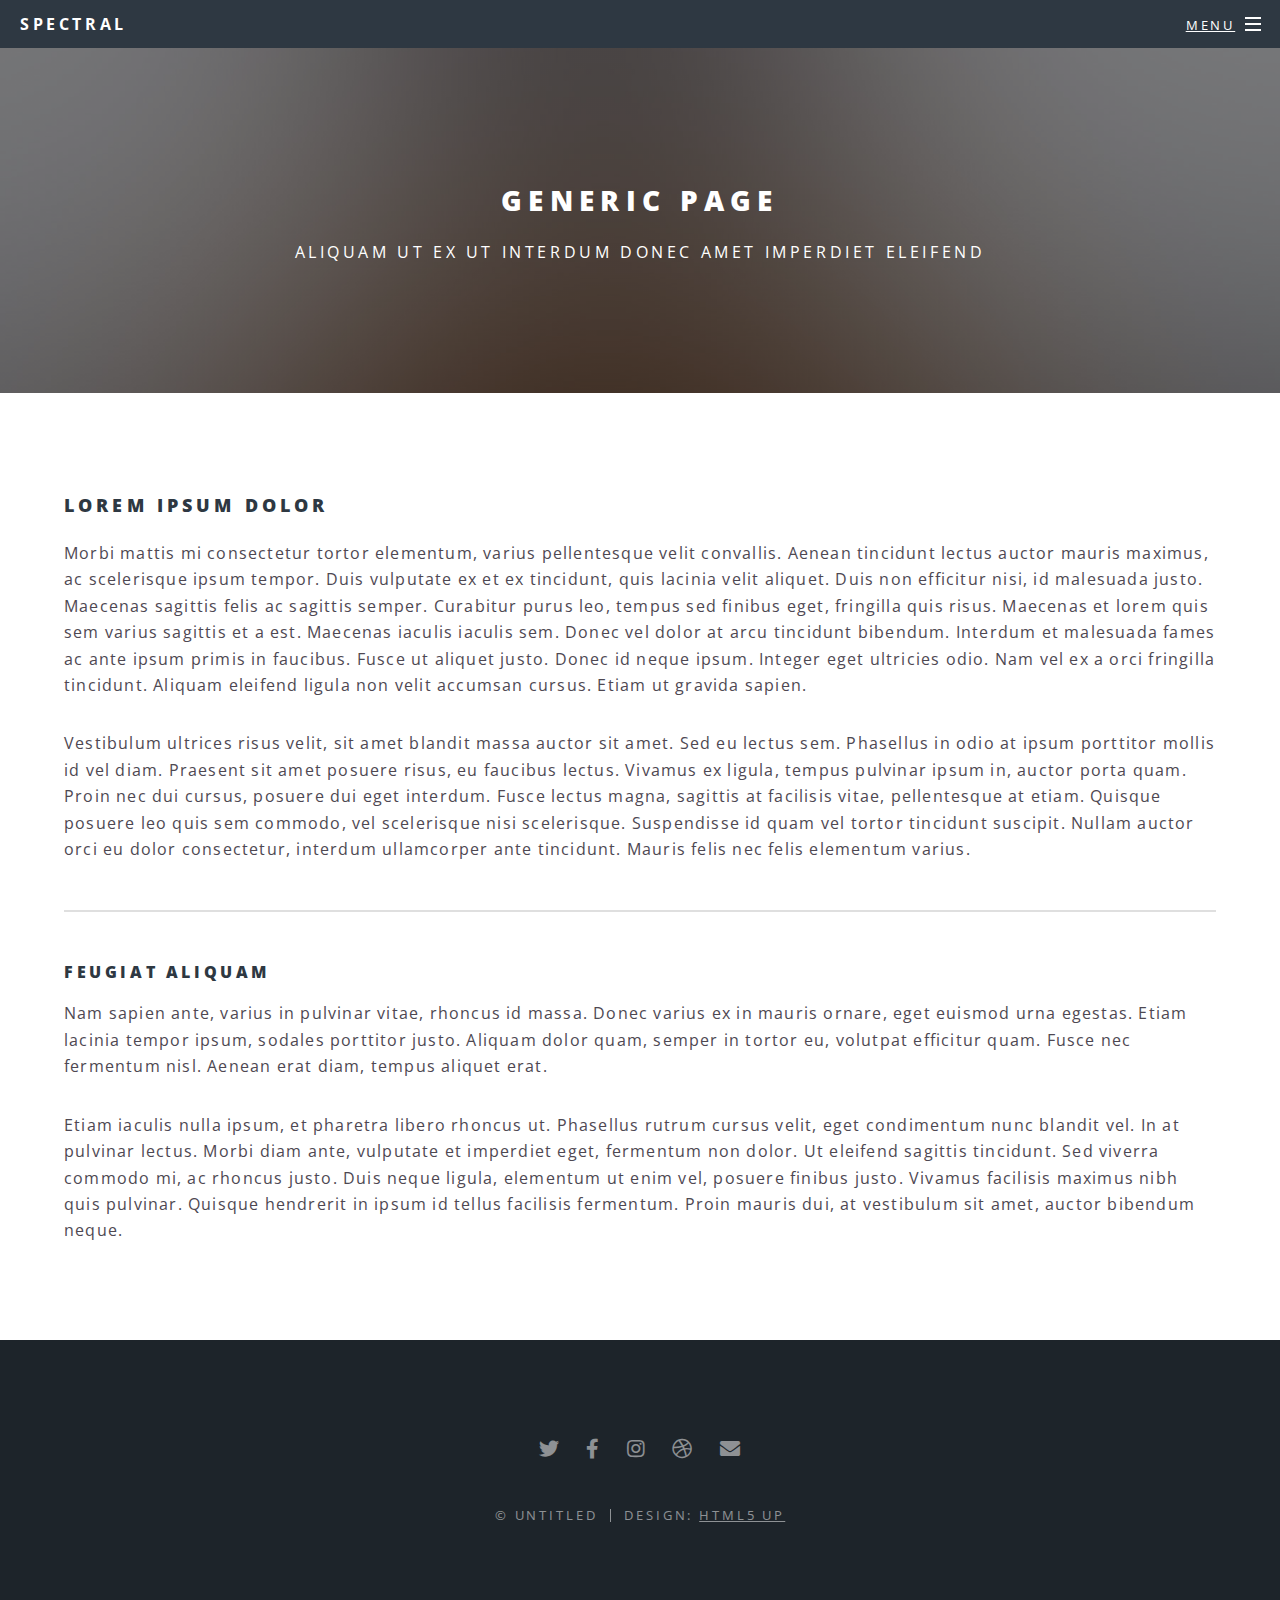
<file: generic.html>
<!DOCTYPE HTML>
<!--
	Spectral by HTML5 UP
	html5up.net | @ajlkn
	Free for personal and commercial use under the CCA 3.0 license (html5up.net/license)
-->
<html>
	<head>
		<title>Generic - Spectral by HTML5 UP</title>
		<meta charset="utf-8" />
		<meta name="viewport" content="width=device-width, initial-scale=1, user-scalable=no" />
		<link rel="stylesheet" href="assets/css/main.css" />
		<noscript><link rel="stylesheet" href="assets/css/noscript.css" /></noscript>
	</head>
	<body class="is-preload">

		<!-- Page Wrapper -->
			<div id="page-wrapper">

				<!-- Header -->
					<header id="header">
						<h1><a href="index.html">Spectral</a></h1>
						<nav id="nav">
							<ul>
								<li class="special">
									<a href="#menu" class="menuToggle"><span>Menu</span></a>
									<div id="menu">
										<ul>
											<li><a href="index.html">Home</a></li>
											<li><a href="generic.html">Generic</a></li>
											<li><a href="elements.html">Elements</a></li>
											<li><a href="#">Sign Up</a></li>
											<li><a href="#">Log In</a></li>
										</ul>
									</div>
								</li>
							</ul>
						</nav>
					</header>

				<!-- Main -->
					<article id="main">
						<header>
							<h2>Generic Page</h2>
							<p>Aliquam ut ex ut interdum donec amet imperdiet eleifend</p>
						</header>
						<section class="wrapper style5">
							<div class="inner">

								<h3>Lorem ipsum dolor</h3>
								<p>Morbi mattis mi consectetur tortor elementum, varius pellentesque velit convallis. Aenean tincidunt lectus auctor mauris maximus, ac scelerisque ipsum tempor. Duis vulputate ex et ex tincidunt, quis lacinia velit aliquet. Duis non efficitur nisi, id malesuada justo. Maecenas sagittis felis ac sagittis semper. Curabitur purus leo, tempus sed finibus eget, fringilla quis risus. Maecenas et lorem quis sem varius sagittis et a est. Maecenas iaculis iaculis sem. Donec vel dolor at arcu tincidunt bibendum. Interdum et malesuada fames ac ante ipsum primis in faucibus. Fusce ut aliquet justo. Donec id neque ipsum. Integer eget ultricies odio. Nam vel ex a orci fringilla tincidunt. Aliquam eleifend ligula non velit accumsan cursus. Etiam ut gravida sapien.</p>

								<p>Vestibulum ultrices risus velit, sit amet blandit massa auctor sit amet. Sed eu lectus sem. Phasellus in odio at ipsum porttitor mollis id vel diam. Praesent sit amet posuere risus, eu faucibus lectus. Vivamus ex ligula, tempus pulvinar ipsum in, auctor porta quam. Proin nec dui cursus, posuere dui eget interdum. Fusce lectus magna, sagittis at facilisis vitae, pellentesque at etiam. Quisque posuere leo quis sem commodo, vel scelerisque nisi scelerisque. Suspendisse id quam vel tortor tincidunt suscipit. Nullam auctor orci eu dolor consectetur, interdum ullamcorper ante tincidunt. Mauris felis nec felis elementum varius.</p>

								<hr />

								<h4>Feugiat aliquam</h4>
								<p>Nam sapien ante, varius in pulvinar vitae, rhoncus id massa. Donec varius ex in mauris ornare, eget euismod urna egestas. Etiam lacinia tempor ipsum, sodales porttitor justo. Aliquam dolor quam, semper in tortor eu, volutpat efficitur quam. Fusce nec fermentum nisl. Aenean erat diam, tempus aliquet erat.</p>

								<p>Etiam iaculis nulla ipsum, et pharetra libero rhoncus ut. Phasellus rutrum cursus velit, eget condimentum nunc blandit vel. In at pulvinar lectus. Morbi diam ante, vulputate et imperdiet eget, fermentum non dolor. Ut eleifend sagittis tincidunt. Sed viverra commodo mi, ac rhoncus justo. Duis neque ligula, elementum ut enim vel, posuere finibus justo. Vivamus facilisis maximus nibh quis pulvinar. Quisque hendrerit in ipsum id tellus facilisis fermentum. Proin mauris dui, at vestibulum sit amet, auctor bibendum neque.</p>

							</div>
						</section>
					</article>

				<!-- Footer -->
					<footer id="footer">
						<ul class="icons">
							<li><a href="#" class="icon brands fa-twitter"><span class="label">Twitter</span></a></li>
							<li><a href="#" class="icon brands fa-facebook-f"><span class="label">Facebook</span></a></li>
							<li><a href="#" class="icon brands fa-instagram"><span class="label">Instagram</span></a></li>
							<li><a href="#" class="icon brands fa-dribbble"><span class="label">Dribbble</span></a></li>
							<li><a href="#" class="icon solid fa-envelope"><span class="label">Email</span></a></li>
						</ul>
						<ul class="copyright">
							<li>&copy; Untitled</li><li>Design: <a href="http://html5up.net">HTML5 UP</a></li>
						</ul>
					</footer>

			</div>

		<!-- Scripts -->
			<script src="assets/js/jquery.min.js"></script>
			<script src="assets/js/jquery.scrollex.min.js"></script>
			<script src="assets/js/jquery.scrolly.min.js"></script>
			<script src="assets/js/browser.min.js"></script>
			<script src="assets/js/breakpoints.min.js"></script>
			<script src="assets/js/util.js"></script>
			<script src="assets/js/main.js"></script>

	</body>
</html>
</file>
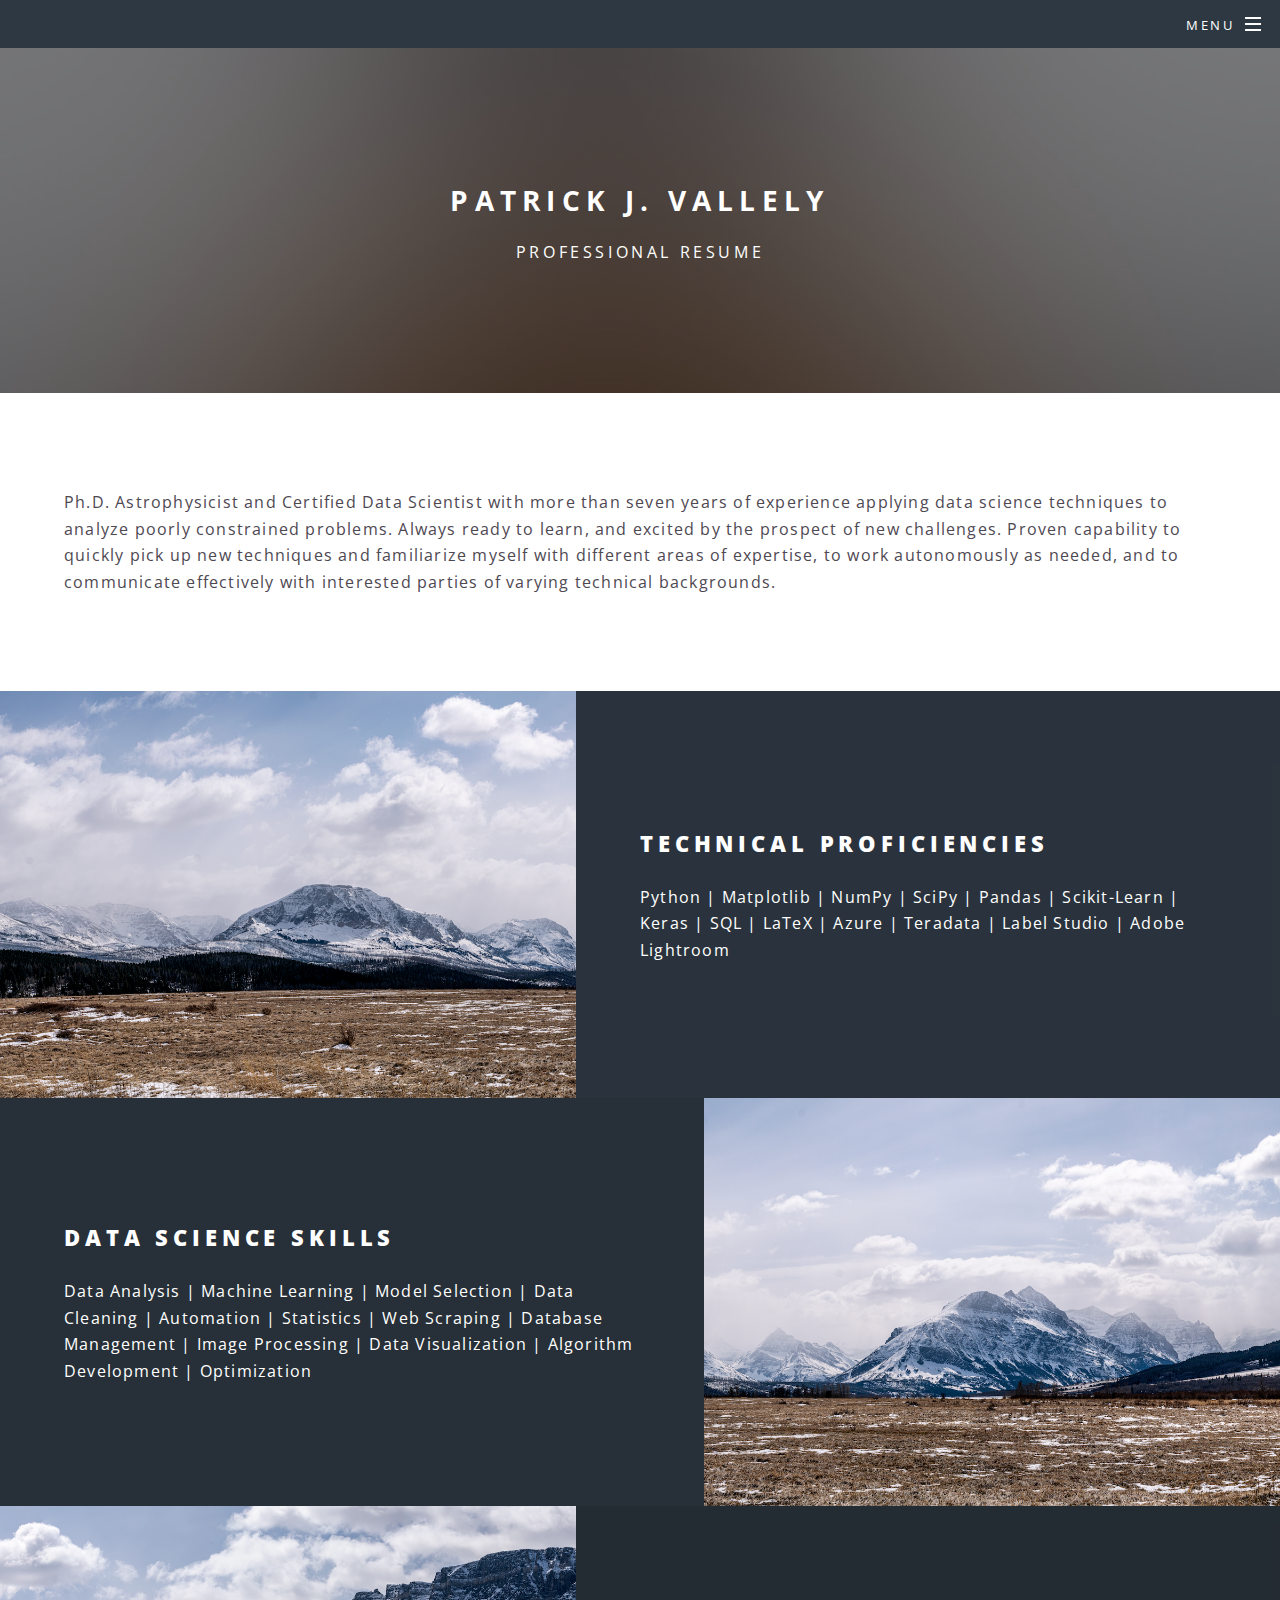
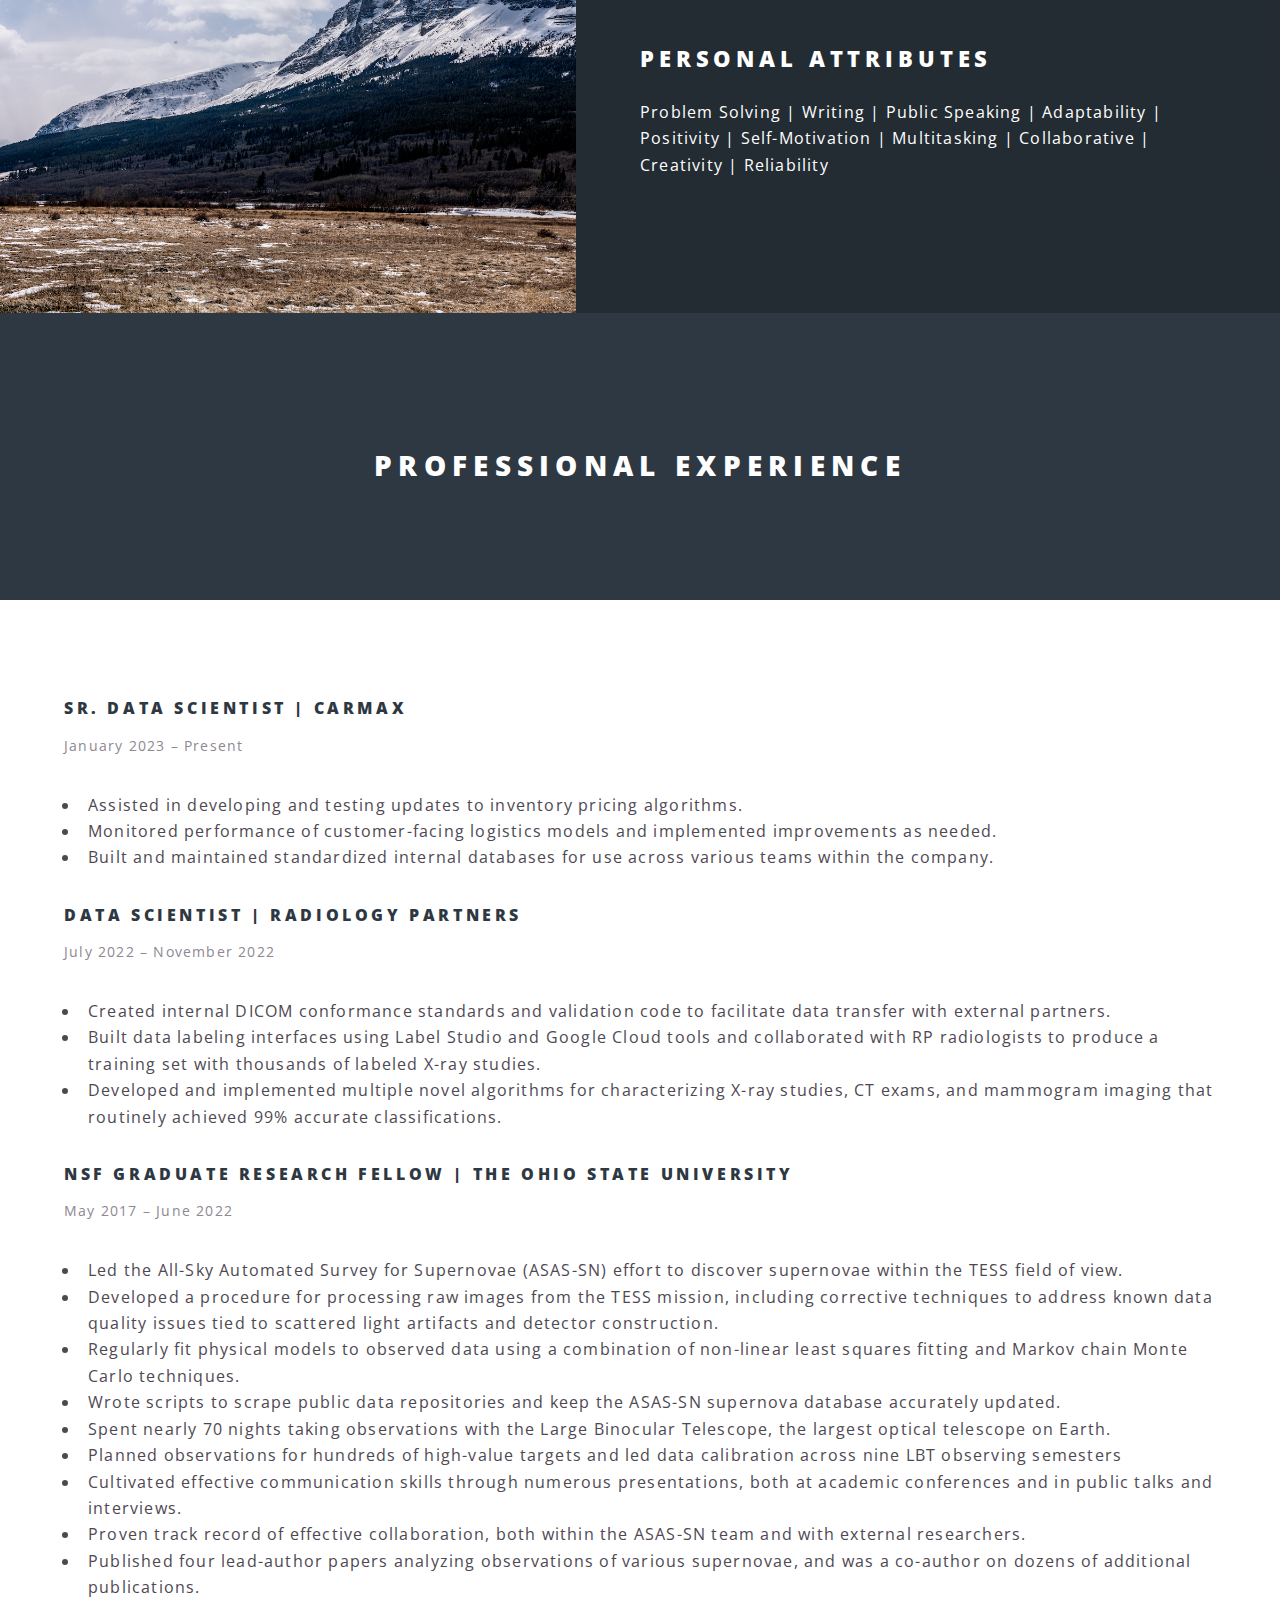
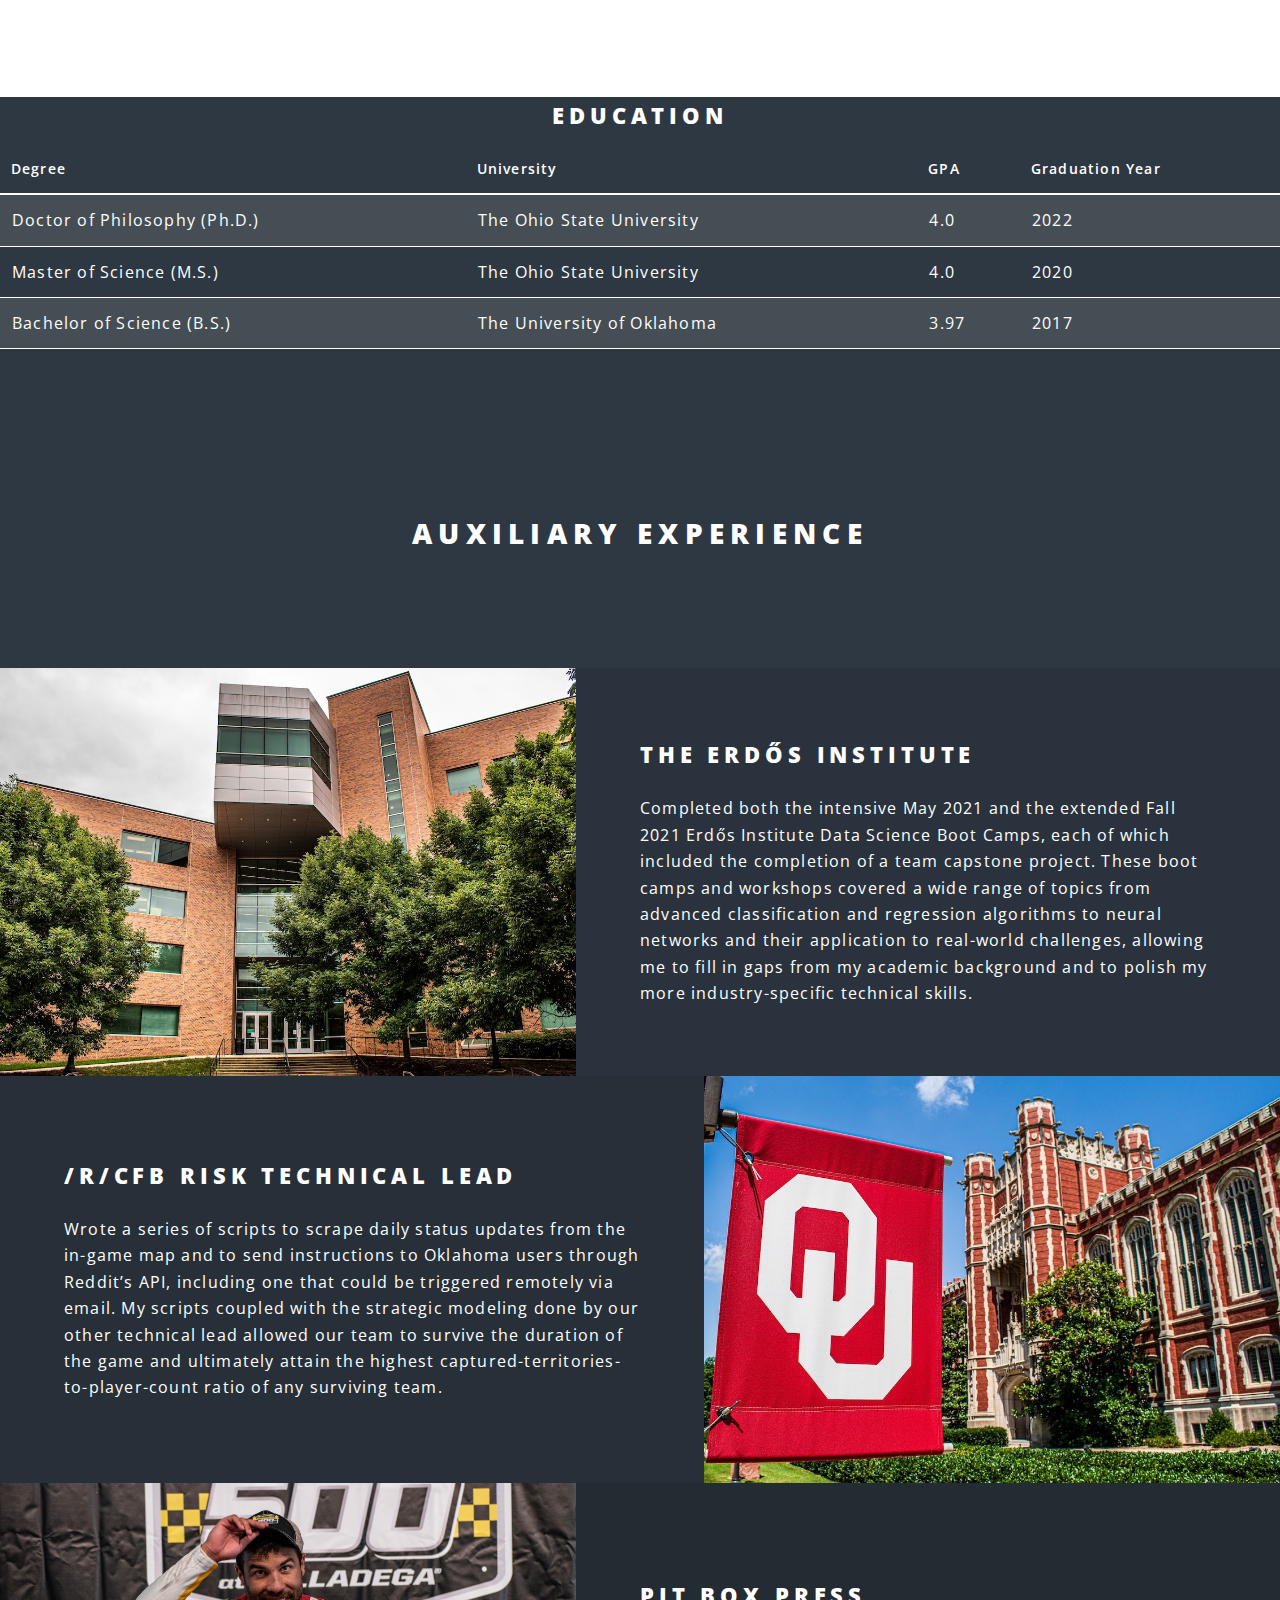
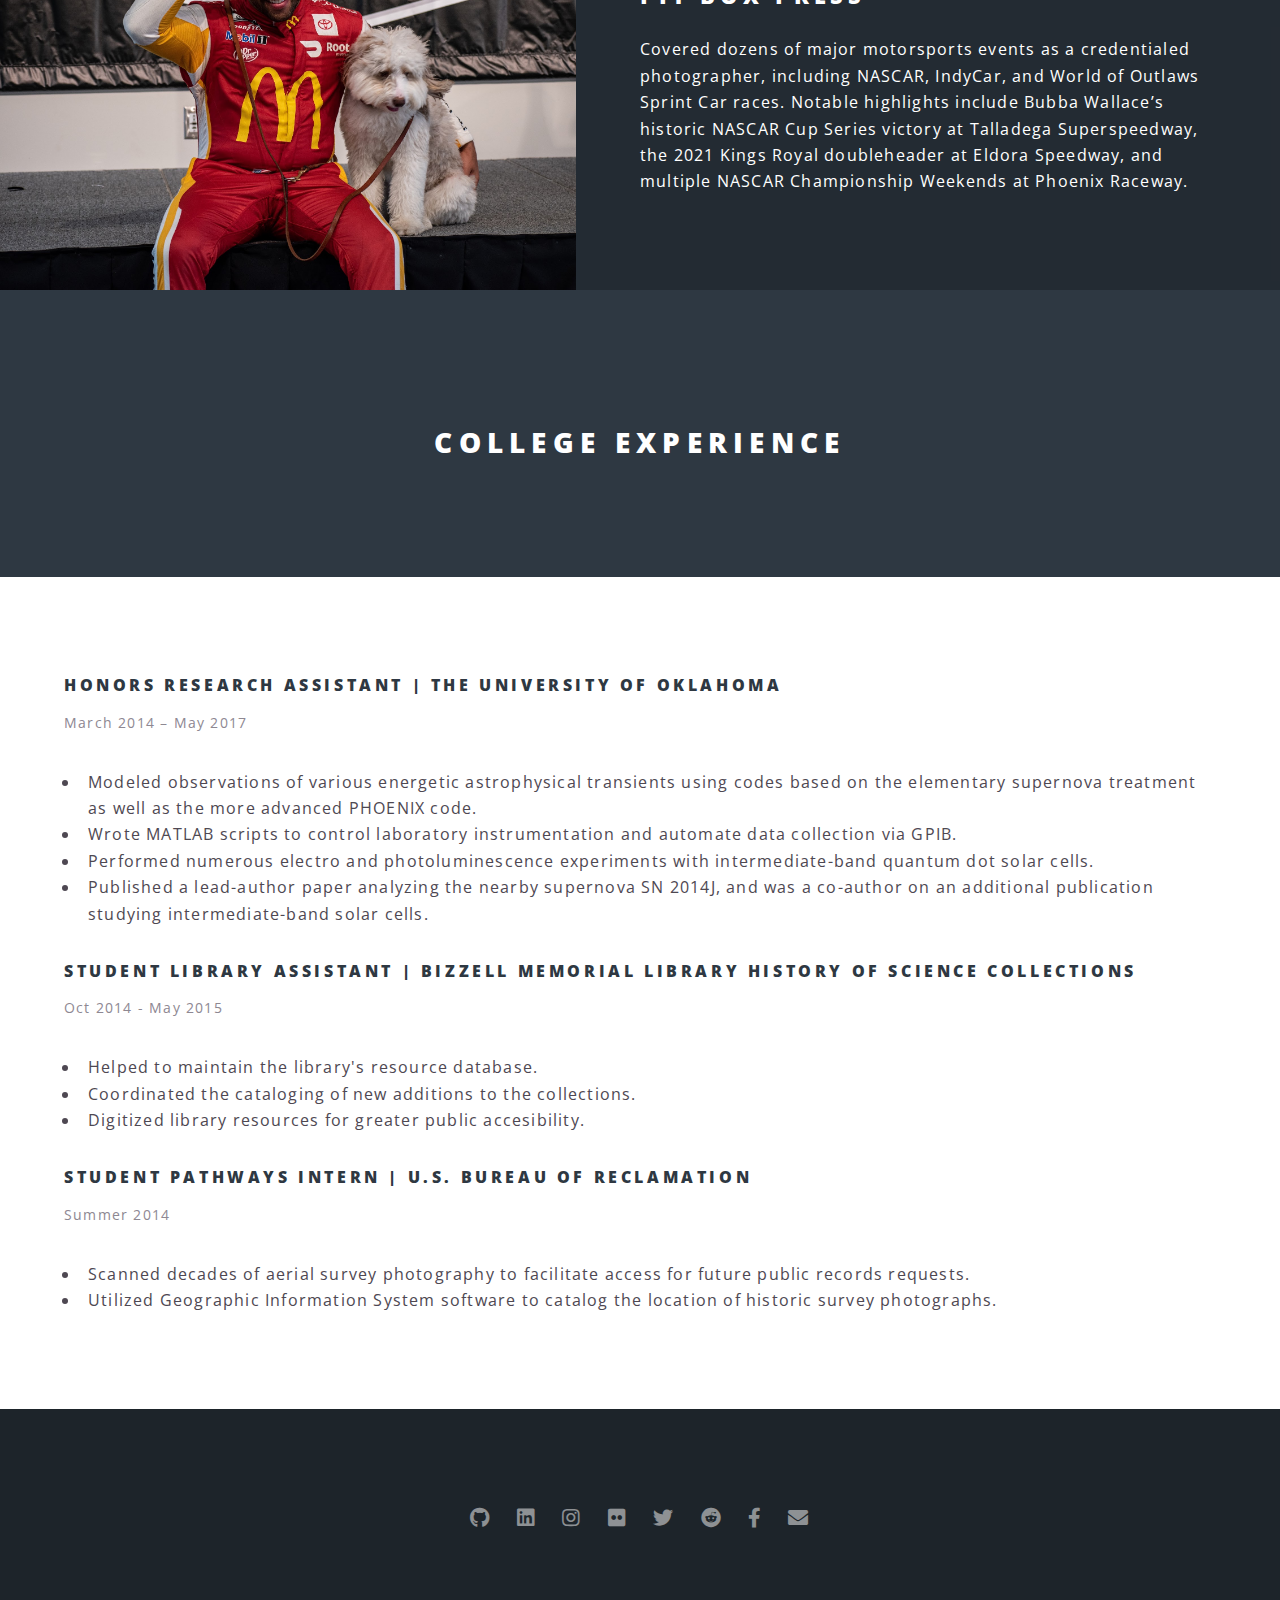
<file: resume.html>
<!DOCTYPE HTML>
<!--
	Spectral by HTML5 UP
	html5up.net | @ajlkn
	Free for personal and commercial use under the CCA 3.0 license (html5up.net/license)
-->
<html>
    <link rel="shortcut icon" href="images/PJVLogoWeb.png"/>
	<head>
		<title>Professional Resume</title>
		<meta charset="utf-8" />
		<meta name="viewport" content="width=device-width, initial-scale=1, user-scalable=no" />
		<link rel="stylesheet" href="assets/css/main.css" />
		<noscript><link rel="stylesheet" href="assets/css/noscript.css" /></noscript>
	</head>
	<body class="is-preload">

		<!-- Page Wrapper -->
			<div id="page-wrapper">

				<!-- Header -->
					<header id="header">
                        <nav id="nav">
                            <ul>
                                <li class="special">
                                    <a href="#menu" style="text-decoration: none" class="menuToggle"><span>Menu</span></a>
                                    <div id="menu">
                                        <ul>
                                            <li><a href="index.html">Home</a></li>
                                            <li><a href="about-me.html">About Me</a></li>
                                            <li><a href="https://pjvphotography.smugmug.com/">Photography</a></li>
                                            <li><a href="resume.html">Professional Resume</a></li>
                                            <li><a href="portfolio.html">Side Project Portfolio</a></li>
                                            <li><a href="academic.html">Academic Background</a></li>
                                        </ul>
                                    </div>
                                </li>
                            </ul>
                        </nav>
					</header>

				<!-- Main -->
					<article id="main">
                        
						<header>
                            <h2><a href="index.html" style="text-decoration: none; font-weight: bold">Patrick J. Vallely</a></h2>
							<p>Professional Resume</p>
						</header>
                        
						<section class="wrapper style5">
							<div class="inner">
								<p>Ph.D. Astrophysicist and Certified Data Scientist with more than seven years of experience applying data science techniques to analyze poorly constrained problems. Always ready to learn, and excited by the prospect of new challenges. Proven capability to quickly pick up new techniques and familiarize myself with different areas of expertise, to work autonomously as needed, and to communicate effectively with interested parties of varying technical backgrounds.</p>
							</div>
						</section>
                        
                        <section id="two" class="wrapper alt style2">
                            <section class="spotlight">
                                <div class="image"><img src="images/Pano1.png" alt="" /></div><div class="content">
                                    <h2>Technical Proficiencies</h2>
                                    <p>Python | Matplotlib | NumPy | SciPy | Pandas | Scikit-Learn | Keras | SQL | LaTeX | Azure | Teradata | Label Studio | Adobe Lightroom</p>
                                </div>
                            </section>
                            <section class="spotlight">
                                <div class="image"><img src="images/Pano2.png" alt="" /></div><div class="content">
                                    <h2>Data Science Skills</h2>
                                    <p>Data Analysis | Machine Learning | Model Selection | Data Cleaning | Automation | Statistics | Web Scraping | Database Management | Image Processing | Data Visualization | Algorithm Development | Optimization</p>
                                </div>
                            </section>
                            <section class="spotlight">
                                <div class="image"><img src="images/Pano3.png" alt="" /></div><div class="content">
                                    <h2>Personal Attributes</h2>
                                    <p>Problem Solving | Writing | Public Speaking | Adaptability | Positivity | Self-Motivation | Multitasking | Collaborative | Creativity | Reliability</p>
                                </div>
                            </section>
                        </section>
                        
                        <header>
                            <h2>Professional Experience</h2>
                        </header>
                        
                        <section class="wrapper style5">
                            <div class="inner">
                                
                                <section>
                                    <header>
                                        <h4>Sr. Data Scientist | CarMax</h4>
                                        <p>January 2023 – Present</p>
                                    </header>
                                    <ul>
                                        <li>Assisted in developing and testing updates to inventory pricing algorithms.</li>
                                        <li>Monitored performance of customer-facing logistics models and implemented improvements as needed.</li>
                                        <li>Built and maintained standardized internal databases for use across various teams within the company.</li>
                                    </ul>
                                </section>

                                <section>
                                    <header>
                                        <h4>Data Scientist | Radiology Partners</h4>
                                        <p>July 2022 – November 2022</p>
                                    </header>
                                    <ul>
                                        <li>Created internal DICOM conformance standards and validation code to facilitate data transfer with external partners.</li>
                                        <li>Built data labeling interfaces using Label Studio and Google Cloud tools and collaborated with RP radiologists to produce a training set with thousands of labeled X-ray studies.</li>
                                        <li>Developed and implemented multiple novel algorithms for characterizing X-ray studies, CT exams, and mammogram imaging that routinely achieved 99% accurate classifications.</li>
                                    </ul>
                                </section>
                                
                                <section>
                                    <header>
                                        <h4>NSF Graduate Research Fellow | The Ohio State University</h4>
                                        <p>May 2017 – June 2022</p>
                                    </header>
                                    <ul>
                                        <li>Led the All-Sky Automated Survey for Supernovae (ASAS-SN) effort to discover supernovae within the TESS field of view.</li>
                                        <li>Developed a procedure for processing raw images from the TESS mission, including corrective techniques to address known data quality issues tied to scattered light artifacts and detector construction.</li>
                                        <li>Regularly fit physical models to observed data using a combination of non-linear least squares fitting and Markov chain Monte Carlo techniques.</li>
                                        <li>Wrote scripts to scrape public data repositories and keep the ASAS-SN supernova database accurately updated.</li>
                                        <li>Spent nearly 70 nights taking observations with the Large Binocular Telescope, the largest optical telescope on Earth.</li>
                                        <li>Planned observations for hundreds of high-value targets and led data calibration across nine LBT observing semesters</li>
                                        <li>Cultivated effective communication skills through numerous presentations, both at academic conferences and in public talks and interviews.</li>
                                        <li>Proven track record of effective collaboration, both within the ASAS-SN team and with external researchers.</li>
                                        <li>Published four lead-author papers analyzing observations of various supernovae, and was a co-author on dozens of additional publications.</li>
                                    </ul>
                                </section>

                            </div>
                        </section>
                        
                        <section>
                            <center>
                                <h2>Education</h2>
                            </center>
                            <div class="table-wrapper">
                                <table>
                                    <thead>
                                        <tr>
                                            <th>Degree</th>
                                            <th>University</th>
                                            <th>GPA</th>
                                            <th>Graduation Year</th>
                                        </tr>
                                    </thead>
                                    <tbody>
                                        <tr>
                                            <td>Doctor of Philosophy (Ph.D.)</td>
                                            <td>The Ohio State University</td>
                                            <td>4.0</td>
                                            <td>2022</td>
                                        </tr>
                                        <tr>
                                            <td>Master of Science (M.S.)</td>
                                            <td>The Ohio State University</td>
                                            <td>4.0</td>
                                            <td>2020</td>
                                        </tr>
                                        <tr>
                                            <td>Bachelor of Science (B.S.)</td>
                                            <td>The University of Oklahoma</td>
                                            <td>3.97</td>
                                            <td>2017</td>
                                        </tr>
                                    </tbody>
                                </table>
                            </div>
                        </section>
                        
                        <header>
                            <h2>Auxiliary Experience</h2>
                        </header>
                        
                        <section id="two" class="wrapper alt style2">
                            <section class="spotlight">
                                <div class="image"><img src="images/PJV_1559.jpg" alt="" /></div><div class="content">
                                    <h2>The Erdős Institute</h2>
                                    <p>Completed both the intensive May 2021 and the extended Fall 2021 Erdős Institute Data Science Boot Camps, each of which included the completion of a team capstone project. These boot camps and workshops covered a wide range of topics from advanced classification and regression algorithms to neural networks and their application to real-world challenges, allowing me to fill in gaps from my academic background and to polish my more industry-specific technical skills.</p>
                                </div>
                            </section>
                            <section class="spotlight">
                                <div class="image"><img src="images/PJV_0396.jpg" alt="" /></div><div class="content">
                                    <h2>/r/CFB Risk Technical Lead</h2>
                                    <p>Wrote a series of scripts to scrape daily status updates from the in-game map and to send instructions to Oklahoma users through Reddit’s API, including one that could be triggered remotely via email. My scripts coupled with the strategic modeling done by our other technical lead allowed our team to survive the duration of the game and ultimately attain the highest captured-territories-to-player-count ratio of any surviving team.</p>
                                </div>
                            </section>
                            <section class="spotlight">
                                <div class="image"><img src="images/PJV_1161.jpg" alt="" /></div><div class="content">
                                    <h2>Pit Box Press</h2>
                                    <p>Covered dozens of major motorsports events as a credentialed photographer, including NASCAR, IndyCar, and World of Outlaws Sprint Car races. Notable highlights include Bubba Wallace’s historic NASCAR Cup Series victory at Talladega Superspeedway, the 2021 Kings Royal doubleheader at Eldora Speedway, and multiple NASCAR Championship Weekends at Phoenix Raceway.</p>
                                </div>
                            </section>
                        </section>
                        
                        <header>
                            <h2>College Experience</h2>
                        </header>
                        
                        <section class="wrapper style5">
                            <div class="inner">

                                <section>
                                    <header>
                                        <h4>Honors Research Assistant | The University of Oklahoma</h4>
                                        <p>March 2014 – May 2017</p>
                                    </header>
                                    <ul>
                                        <li>Modeled observations of various energetic astrophysical transients using codes based on the elementary supernova treatment as well as the more advanced PHOENIX code.</li>
                                        <li>Wrote MATLAB scripts to control laboratory instrumentation and automate data collection via GPIB.</li>
                                        <li>Performed numerous electro and photoluminescence experiments with intermediate-band quantum dot solar cells.</li>
                                        <li>Published a lead-author paper analyzing the nearby supernova SN 2014J, and was a co-author on an additional publication studying intermediate-band solar cells.</li>
                                    </ul>
                                </section>
                                
                                <section>
                                    <header>
                                        <h4>Student Library Assistant | Bizzell Memorial Library History of Science Collections</h4>
                                        <p>Oct 2014 - May 2015</p>
                                    </header>
                                    <ul>
                                        <li>Helped to maintain the library's resource database.</li>
                                        <li>Coordinated the cataloging of new additions to the collections.</li>
                                        <li>Digitized library resources for greater public accesibility.</li>
                                    </ul>
                                </section>
                                
                                <section>
                                    <header>
                                        <h4>Student Pathways Intern | U.S. Bureau of Reclamation</h4>
                                        <p>Summer 2014</p>
                                    </header>
                                    <ul>
                                        <li>Scanned decades of aerial survey photography to facilitate access for future public records requests.</li>
                                        <li>Utilized Geographic Information System software to catalog the location of historic survey photographs.</li>
                                    </ul>
                                </section>

                            </div>
                        </section>
                        
					</article>

				<!-- Footer -->
                <footer id="footer">
                    <ul class="icons">
                        <li><a href="https://github.com/AstroNoMorePat/" class="icon brands fa-github"><span class="label">Github</span></a></li>
                        <li><a href="https://www.linkedin.com/in/patrick-vallely/" class="icon brands fa-linkedin"><span class="label">LinkedIn</span></a></li>
                        <li><a href="https://www.instagram.com/pjvphotography/" class="icon brands fa-instagram"><span class="label">Instagram</span></a></li>
                        <li><a href="https://flickr.com/photos/185111469@N02/" class="icon brands fa-flickr"><span class="label">Flickr</span></a></li>
                        <li><a href="https://twitter.com/AstroNoMorePat" class="icon brands fa-twitter"><span class="label">Twitter</span></a></li>
                        <li><a href="https://www.reddit.com/user/puffadda/" class="icon brands fa-reddit"><span class="label">Reddit</span></a></li>
                        <li><a href="https://www.facebook.com/puffadda" class="icon brands fa-facebook-f"><span class="label">Facebook</span></a></li>
                        <li><a href="mailto:patrick.j.vallely@gmail.com" class="icon solid fa-envelope"><span class="label">Email</span></a></li>
                    </ul>
                </footer>

			</div>

		<!-- Scripts -->
			<script src="assets/js/jquery.min.js"></script>
			<script src="assets/js/jquery.scrollex.min.js"></script>
			<script src="assets/js/jquery.scrolly.min.js"></script>
			<script src="assets/js/browser.min.js"></script>
			<script src="assets/js/breakpoints.min.js"></script>
			<script src="assets/js/util.js"></script>
			<script src="assets/js/main.js"></script>

	</body>
</html>
</file>
<file: assets/css/noscript.css>
/*
	Spectral by HTML5 UP
	html5up.net | @ajlkn
	Free for personal and commercial use under the CCA 3.0 license (html5up.net/license)
*/

/* Banner */

	body.is-preload #banner h2 {
		-moz-transform: none;
		-webkit-transform: none;
		-ms-transform: none;
		transform: none;
		opacity: 1;
	}

		body.is-preload #banner h2:before, body.is-preload #banner h2:after {
			width: 100%;
		}

	body.is-preload #banner .more {
		-moz-transform: none;
		-webkit-transform: none;
		-ms-transform: none;
		transform: none;
		opacity: 1;
	}

	body.is-preload #banner:after {
		opacity: 0;
	}
</file>
<file: assets/css/main.css>
@import url(fontawesome-all.min.css);
@import url("https://fonts.googleapis.com/css?family=Open+Sans:400,400italic,600,600italic,800,800italic");

/*
	Spectral by HTML5 UP
	html5up.net | @ajlkn
	Free for personal and commercial use under the CCA 3.0 license (html5up.net/license)
*/

html, body, div, span, applet, object,
iframe, h1, h2, h3, h4, h5, h6, p, blockquote,
pre, a, abbr, acronym, address, big, cite,
code, del, dfn, em, img, ins, kbd, q, s, samp,
small, strike, strong, sub, sup, tt, var, b,
u, i, center, dl, dt, dd, ol, ul, li, fieldset,
form, label, legend, table, caption, tbody,
tfoot, thead, tr, th, td, article, aside,
canvas, details, embed, figure, figcaption,
footer, header, hgroup, menu, nav, output, ruby,
section, summary, time, mark, audio, video {
	margin: 0;
	padding: 0;
	border: 0;
	font-size: 100%;
	font: inherit;
	vertical-align: baseline;}

article, aside, details, figcaption, figure,
footer, header, hgroup, menu, nav, section {
	display: block;}

body {
	line-height: 1;
}

ol, ul {
	list-style: none;
}

blockquote, q {
	quotes: none;
}

	blockquote:before, blockquote:after, q:before, q:after {
		content: '';
		content: none;
	}

table {
	border-collapse: collapse;
	border-spacing: 0;
}

body {
	-webkit-text-size-adjust: none;
}

mark {
	background-color: transparent;
	color: inherit;
}

input::-moz-focus-inner {
	border: 0;
	padding: 0;
}

input, select, textarea {
	-moz-appearance: none;
	-webkit-appearance: none;
	-ms-appearance: none;
	appearance: none;
}

/* Basic */

	@-ms-viewport {
		width: device-width;
	}

	html {
		box-sizing: border-box;
	}

	*, *:before, *:after {
		box-sizing: inherit;
	}

	body {
		background: #2e3842;
	}

		body.is-preload *, body.is-preload *:before, body.is-preload *:after {
			-moz-animation: none !important;
			-webkit-animation: none !important;
			-ms-animation: none !important;
			animation: none !important;
			-moz-transition: none !important;
			-webkit-transition: none !important;
			-ms-transition: none !important;
			transition: none !important;
		}

	body, input, select, textarea {
		color: #fff;
		font-family: "Open Sans", Helvetica, sans-serif;
		font-size: 15pt;
		font-weight: 400;
		letter-spacing: 0.075em;
		line-height: 1.65em;
	}

		@media screen and (max-width: 1680px) {

			body, input, select, textarea {
				font-size: 13pt;
			}

		}

		@media screen and (max-width: 1280px) {

			body, input, select, textarea {
				font-size: 12pt;
			}

		}

		@media screen and (max-width: 736px) {

			body, input, select, textarea {
				font-size: 11pt;
				letter-spacing: 0.0375em;
			}

		}

	a {
		-moz-transition: color 0.2s ease, border-bottom-color 0.2s ease;
		-webkit-transition: color 0.2s ease, border-bottom-color 0.2s ease;
		-ms-transition: color 0.2s ease, border-bottom-color 0.2s ease;
		transition: color 0.2s ease, border-bottom-color 0.2s ease;
		border-bottom: dotted 1px;
		color: inherit;
		text-decoration: none;
	}

    /* unvisited link */
    a:link {
      color: inherit;
      text-decoration: underline;
      border-bottom: none;
      font-weight: normal;
    }

    /* visited link */
    a:visited {
      color: inherit;
      text-decoration: underline;
      border-bottom: none;
      font-weight: normal;
    }

    /* mouse over link */
    a:hover {
      color: inherit;
      text-decoration: underline;
      border-bottom: none;
      font-weight: bold;
    }

    /* selected link */
    a:active {
      color: inherit;
      text-decoration: underline;
      border-bottom: none;
      font-weight: bold;
    }

	strong, b {
		color: #fff;
		font-weight: 600;
	}

	em, i {
		font-style: italic;
	}

	p {
		margin: 0 0 2em 0;
	}

	h1, h2, h3, h4, h5, h6 {
		color: #fff;
		font-weight: 800;
		letter-spacing: 0.225em;
		line-height: 1em;
		margin: 0 0 1em 0;
		text-transform: uppercase;
	}

		h1 a, h2 a, h3 a, h4 a, h5 a, h6 a {
			color: inherit;
			text-decoration: none;
		}

	h2 {
		font-size: 1.35em;
		line-height: 1.75em;
	}

		@media screen and (max-width: 736px) {

			h2 {
				font-size: 1.1em;
				line-height: 1.65em;
			}

		}

	h3 {
		font-size: 1.15em;
		line-height: 1.75em;
	}

		@media screen and (max-width: 736px) {

			h3 {
				font-size: 1em;
				line-height: 1.65em;
			}

		}

	h4 {
		font-size: 1em;
		line-height: 1.5em;
	}

	h5 {
		font-size: 0.8em;
		line-height: 1.5em;
	}

	h6 {
		font-size: 0.7em;
		line-height: 1.5em;
	}

	sub {
		font-size: 0.8em;
		position: relative;
		top: 0.5em;
	}

	sup {
		font-size: 0.8em;
		position: relative;
		top: -0.5em;
	}

	hr {
		border: 0;
		border-bottom: solid 2px #fff;
		margin: 3em 0;
	}

		hr.major {
			margin: 4.5em 0;
		}

	blockquote {
		border-left: solid 4px #fff;
		font-style: italic;
		margin: 0 0 2em 0;
		padding: 0.5em 0 0.5em 2em;
	}

	code {
		background: rgba(144, 144, 144, 0.25);
		border-radius: 3px;
		font-family: "Courier New", monospace;
		font-size: 0.9em;
		letter-spacing: 0;
		margin: 0 0.25em;
		padding: 0.25em 0.65em;
	}

	pre {
		-webkit-overflow-scrolling: touch;
		font-family: "Courier New", monospace;
		font-size: 0.9em;
		margin: 0 0 2em 0;
	}

		pre code {
			display: block;
			line-height: 1.75em;
			padding: 1em 1.5em;
			overflow-x: auto;
		}

	.align-left {
		text-align: left;
	}

	.align-center {
		text-align: center;
	}

	.align-right {
		text-align: right;
	}

/* Row */

	.row {
		display: flex;
		flex-wrap: wrap;
		box-sizing: border-box;
		align-items: stretch;
	}

		.row > * {
			box-sizing: border-box;
		}

		.row.gtr-uniform > * > :last-child {
			margin-bottom: 0;
		}

		.row.aln-left {
			justify-content: flex-start;
		}

		.row.aln-center {
			justify-content: center;
		}

		.row.aln-right {
			justify-content: flex-end;
		}

		.row.aln-top {
			align-items: flex-start;
		}

		.row.aln-middle {
			align-items: center;
		}

		.row.aln-bottom {
			align-items: flex-end;
		}

		.row > .imp {
			order: -1;
		}

		.row > .col-1 {
			width: 8.33333%;
		}

		.row > .off-1 {
			margin-left: 8.33333%;
		}

		.row > .col-2 {
			width: 16.66667%;
		}

		.row > .off-2 {
			margin-left: 16.66667%;
		}

		.row > .col-3 {
			width: 25%;
		}

		.row > .off-3 {
			margin-left: 25%;
		}

		.row > .col-4 {
			width: 33.33333%;
		}

		.row > .off-4 {
			margin-left: 33.33333%;
		}

		.row > .col-5 {
			width: 41.66667%;
		}

		.row > .off-5 {
			margin-left: 41.66667%;
		}

		.row > .col-6 {
			width: 50%;
		}

		.row > .off-6 {
			margin-left: 50%;
		}

		.row > .col-7 {
			width: 58.33333%;
		}

		.row > .off-7 {
			margin-left: 58.33333%;
		}

		.row > .col-8 {
			width: 66.66667%;
		}

		.row > .off-8 {
			margin-left: 66.66667%;
		}

		.row > .col-9 {
			width: 75%;
		}

		.row > .off-9 {
			margin-left: 75%;
		}

		.row > .col-10 {
			width: 83.33333%;
		}

		.row > .off-10 {
			margin-left: 83.33333%;
		}

		.row > .col-11 {
			width: 91.66667%;
		}

		.row > .off-11 {
			margin-left: 91.66667%;
		}

		.row > .col-12 {
			width: 100%;
		}

		.row > .off-12 {
			margin-left: 100%;
		}

		.row.gtr-0 {
			margin-top: 0;
			margin-left: 0em;
		}

			.row.gtr-0 > * {
				padding: 0 0 0 0em;
			}

			.row.gtr-0.gtr-uniform {
				margin-top: 0em;
			}

				.row.gtr-0.gtr-uniform > * {
					padding-top: 0em;
				}

		.row.gtr-25 {
			margin-top: 0;
			margin-left: -0.375em;
		}

			.row.gtr-25 > * {
				padding: 0 0 0 0.375em;
			}

			.row.gtr-25.gtr-uniform {
				margin-top: -0.375em;
			}

				.row.gtr-25.gtr-uniform > * {
					padding-top: 0.375em;
				}

		.row.gtr-50 {
			margin-top: 0;
			margin-left: -0.75em;
		}

			.row.gtr-50 > * {
				padding: 0 0 0 0.75em;
			}

			.row.gtr-50.gtr-uniform {
				margin-top: -0.75em;
			}

				.row.gtr-50.gtr-uniform > * {
					padding-top: 0.75em;
				}

		.row {
			margin-top: 0;
			margin-left: -1.5em;
		}

			.row > * {
				padding: 0 0 0 1.5em;
			}

			.row.gtr-uniform {
				margin-top: -1.5em;
			}

				.row.gtr-uniform > * {
					padding-top: 1.5em;
				}

		.row.gtr-150 {
			margin-top: 0;
			margin-left: -2.25em;
		}

			.row.gtr-150 > * {
				padding: 0 0 0 2.25em;
			}

			.row.gtr-150.gtr-uniform {
				margin-top: -2.25em;
			}

				.row.gtr-150.gtr-uniform > * {
					padding-top: 2.25em;
				}

		.row.gtr-200 {
			margin-top: 0;
			margin-left: -3em;
		}

			.row.gtr-200 > * {
				padding: 0 0 0 3em;
			}

			.row.gtr-200.gtr-uniform {
				margin-top: -3em;
			}

				.row.gtr-200.gtr-uniform > * {
					padding-top: 3em;
				}

		@media screen and (max-width: 1680px) {

			.row {
				display: flex;
				flex-wrap: wrap;
				box-sizing: border-box;
				align-items: stretch;
			}

				.row > * {
					box-sizing: border-box;
				}

				.row.gtr-uniform > * > :last-child {
					margin-bottom: 0;
				}

				.row.aln-left {
					justify-content: flex-start;
				}

				.row.aln-center {
					justify-content: center;
				}

				.row.aln-right {
					justify-content: flex-end;
				}

				.row.aln-top {
					align-items: flex-start;
				}

				.row.aln-middle {
					align-items: center;
				}

				.row.aln-bottom {
					align-items: flex-end;
				}

				.row > .imp-xlarge {
					order: -1;
				}

				.row > .col-1-xlarge {
					width: 8.33333%;
				}

				.row > .off-1-xlarge {
					margin-left: 8.33333%;
				}

				.row > .col-2-xlarge {
					width: 16.66667%;
				}

				.row > .off-2-xlarge {
					margin-left: 16.66667%;
				}

				.row > .col-3-xlarge {
					width: 25%;
				}

				.row > .off-3-xlarge {
					margin-left: 25%;
				}

				.row > .col-4-xlarge {
					width: 33.33333%;
				}

				.row > .off-4-xlarge {
					margin-left: 33.33333%;
				}

				.row > .col-5-xlarge {
					width: 41.66667%;
				}

				.row > .off-5-xlarge {
					margin-left: 41.66667%;
				}

				.row > .col-6-xlarge {
					width: 50%;
				}

				.row > .off-6-xlarge {
					margin-left: 50%;
				}

				.row > .col-7-xlarge {
					width: 58.33333%;
				}

				.row > .off-7-xlarge {
					margin-left: 58.33333%;
				}

				.row > .col-8-xlarge {
					width: 66.66667%;
				}

				.row > .off-8-xlarge {
					margin-left: 66.66667%;
				}

				.row > .col-9-xlarge {
					width: 75%;
				}

				.row > .off-9-xlarge {
					margin-left: 75%;
				}

				.row > .col-10-xlarge {
					width: 83.33333%;
				}

				.row > .off-10-xlarge {
					margin-left: 83.33333%;
				}

				.row > .col-11-xlarge {
					width: 91.66667%;
				}

				.row > .off-11-xlarge {
					margin-left: 91.66667%;
				}

				.row > .col-12-xlarge {
					width: 100%;
				}

				.row > .off-12-xlarge {
					margin-left: 100%;
				}

				.row.gtr-0 {
					margin-top: 0;
					margin-left: 0em;
				}

					.row.gtr-0 > * {
						padding: 0 0 0 0em;
					}

					.row.gtr-0.gtr-uniform {
						margin-top: 0em;
					}

						.row.gtr-0.gtr-uniform > * {
							padding-top: 0em;
						}

				.row.gtr-25 {
					margin-top: 0;
					margin-left: -0.375em;
				}

					.row.gtr-25 > * {
						padding: 0 0 0 0.375em;
					}

					.row.gtr-25.gtr-uniform {
						margin-top: -0.375em;
					}

						.row.gtr-25.gtr-uniform > * {
							padding-top: 0.375em;
						}

				.row.gtr-50 {
					margin-top: 0;
					margin-left: -0.75em;
				}

					.row.gtr-50 > * {
						padding: 0 0 0 0.75em;
					}

					.row.gtr-50.gtr-uniform {
						margin-top: -0.75em;
					}

						.row.gtr-50.gtr-uniform > * {
							padding-top: 0.75em;
						}

				.row {
					margin-top: 0;
					margin-left: -1.5em;
				}

					.row > * {
						padding: 0 0 0 1.5em;
					}

					.row.gtr-uniform {
						margin-top: -1.5em;
					}

						.row.gtr-uniform > * {
							padding-top: 1.5em;
						}

				.row.gtr-150 {
					margin-top: 0;
					margin-left: -2.25em;
				}

					.row.gtr-150 > * {
						padding: 0 0 0 2.25em;
					}

					.row.gtr-150.gtr-uniform {
						margin-top: -2.25em;
					}

						.row.gtr-150.gtr-uniform > * {
							padding-top: 2.25em;
						}

				.row.gtr-200 {
					margin-top: 0;
					margin-left: -3em;
				}

					.row.gtr-200 > * {
						padding: 0 0 0 3em;
					}

					.row.gtr-200.gtr-uniform {
						margin-top: -3em;
					}

						.row.gtr-200.gtr-uniform > * {
							padding-top: 3em;
						}

		}

		@media screen and (max-width: 1280px) {

			.row {
				display: flex;
				flex-wrap: wrap;
				box-sizing: border-box;
				align-items: stretch;
			}

				.row > * {
					box-sizing: border-box;
				}

				.row.gtr-uniform > * > :last-child {
					margin-bottom: 0;
				}

				.row.aln-left {
					justify-content: flex-start;
				}

				.row.aln-center {
					justify-content: center;
				}

				.row.aln-right {
					justify-content: flex-end;
				}

				.row.aln-top {
					align-items: flex-start;
				}

				.row.aln-middle {
					align-items: center;
				}

				.row.aln-bottom {
					align-items: flex-end;
				}

				.row > .imp-large {
					order: -1;
				}

				.row > .col-1-large {
					width: 8.33333%;
				}

				.row > .off-1-large {
					margin-left: 8.33333%;
				}

				.row > .col-2-large {
					width: 16.66667%;
				}

				.row > .off-2-large {
					margin-left: 16.66667%;
				}

				.row > .col-3-large {
					width: 25%;
				}

				.row > .off-3-large {
					margin-left: 25%;
				}

				.row > .col-4-large {
					width: 33.33333%;
				}

				.row > .off-4-large {
					margin-left: 33.33333%;
				}

				.row > .col-5-large {
					width: 41.66667%;
				}

				.row > .off-5-large {
					margin-left: 41.66667%;
				}

				.row > .col-6-large {
					width: 50%;
				}

				.row > .off-6-large {
					margin-left: 50%;
				}

				.row > .col-7-large {
					width: 58.33333%;
				}

				.row > .off-7-large {
					margin-left: 58.33333%;
				}

				.row > .col-8-large {
					width: 66.66667%;
				}

				.row > .off-8-large {
					margin-left: 66.66667%;
				}

				.row > .col-9-large {
					width: 75%;
				}

				.row > .off-9-large {
					margin-left: 75%;
				}

				.row > .col-10-large {
					width: 83.33333%;
				}

				.row > .off-10-large {
					margin-left: 83.33333%;
				}

				.row > .col-11-large {
					width: 91.66667%;
				}

				.row > .off-11-large {
					margin-left: 91.66667%;
				}

				.row > .col-12-large {
					width: 100%;
				}

				.row > .off-12-large {
					margin-left: 100%;
				}

				.row.gtr-0 {
					margin-top: 0;
					margin-left: 0em;
				}

					.row.gtr-0 > * {
						padding: 0 0 0 0em;
					}

					.row.gtr-0.gtr-uniform {
						margin-top: 0em;
					}

						.row.gtr-0.gtr-uniform > * {
							padding-top: 0em;
						}

				.row.gtr-25 {
					margin-top: 0;
					margin-left: -0.375em;
				}

					.row.gtr-25 > * {
						padding: 0 0 0 0.375em;
					}

					.row.gtr-25.gtr-uniform {
						margin-top: -0.375em;
					}

						.row.gtr-25.gtr-uniform > * {
							padding-top: 0.375em;
						}

				.row.gtr-50 {
					margin-top: 0;
					margin-left: -0.75em;
				}

					.row.gtr-50 > * {
						padding: 0 0 0 0.75em;
					}

					.row.gtr-50.gtr-uniform {
						margin-top: -0.75em;
					}

						.row.gtr-50.gtr-uniform > * {
							padding-top: 0.75em;
						}

				.row {
					margin-top: 0;
					margin-left: -1.5em;
				}

					.row > * {
						padding: 0 0 0 1.5em;
					}

					.row.gtr-uniform {
						margin-top: -1.5em;
					}

						.row.gtr-uniform > * {
							padding-top: 1.5em;
						}

				.row.gtr-150 {
					margin-top: 0;
					margin-left: -2.25em;
				}

					.row.gtr-150 > * {
						padding: 0 0 0 2.25em;
					}

					.row.gtr-150.gtr-uniform {
						margin-top: -2.25em;
					}

						.row.gtr-150.gtr-uniform > * {
							padding-top: 2.25em;
						}

				.row.gtr-200 {
					margin-top: 0;
					margin-left: -3em;
				}

					.row.gtr-200 > * {
						padding: 0 0 0 3em;
					}

					.row.gtr-200.gtr-uniform {
						margin-top: -3em;
					}

						.row.gtr-200.gtr-uniform > * {
							padding-top: 3em;
						}

		}

		@media screen and (max-width: 980px) {

			.row {
				display: flex;
				flex-wrap: wrap;
				box-sizing: border-box;
				align-items: stretch;
			}

				.row > * {
					box-sizing: border-box;
				}

				.row.gtr-uniform > * > :last-child {
					margin-bottom: 0;
				}

				.row.aln-left {
					justify-content: flex-start;
				}

				.row.aln-center {
					justify-content: center;
				}

				.row.aln-right {
					justify-content: flex-end;
				}

				.row.aln-top {
					align-items: flex-start;
				}

				.row.aln-middle {
					align-items: center;
				}

				.row.aln-bottom {
					align-items: flex-end;
				}

				.row > .imp-medium {
					order: -1;
				}

				.row > .col-1-medium {
					width: 8.33333%;
				}

				.row > .off-1-medium {
					margin-left: 8.33333%;
				}

				.row > .col-2-medium {
					width: 16.66667%;
				}

				.row > .off-2-medium {
					margin-left: 16.66667%;
				}

				.row > .col-3-medium {
					width: 25%;
				}

				.row > .off-3-medium {
					margin-left: 25%;
				}

				.row > .col-4-medium {
					width: 33.33333%;
				}

				.row > .off-4-medium {
					margin-left: 33.33333%;
				}

				.row > .col-5-medium {
					width: 41.66667%;
				}

				.row > .off-5-medium {
					margin-left: 41.66667%;
				}

				.row > .col-6-medium {
					width: 50%;
				}

				.row > .off-6-medium {
					margin-left: 50%;
				}

				.row > .col-7-medium {
					width: 58.33333%;
				}

				.row > .off-7-medium {
					margin-left: 58.33333%;
				}

				.row > .col-8-medium {
					width: 66.66667%;
				}

				.row > .off-8-medium {
					margin-left: 66.66667%;
				}

				.row > .col-9-medium {
					width: 75%;
				}

				.row > .off-9-medium {
					margin-left: 75%;
				}

				.row > .col-10-medium {
					width: 83.33333%;
				}

				.row > .off-10-medium {
					margin-left: 83.33333%;
				}

				.row > .col-11-medium {
					width: 91.66667%;
				}

				.row > .off-11-medium {
					margin-left: 91.66667%;
				}

				.row > .col-12-medium {
					width: 100%;
				}

				.row > .off-12-medium {
					margin-left: 100%;
				}

				.row.gtr-0 {
					margin-top: 0;
					margin-left: 0em;
				}

					.row.gtr-0 > * {
						padding: 0 0 0 0em;
					}

					.row.gtr-0.gtr-uniform {
						margin-top: 0em;
					}

						.row.gtr-0.gtr-uniform > * {
							padding-top: 0em;
						}

				.row.gtr-25 {
					margin-top: 0;
					margin-left: -0.375em;
				}

					.row.gtr-25 > * {
						padding: 0 0 0 0.375em;
					}

					.row.gtr-25.gtr-uniform {
						margin-top: -0.375em;
					}

						.row.gtr-25.gtr-uniform > * {
							padding-top: 0.375em;
						}

				.row.gtr-50 {
					margin-top: 0;
					margin-left: -0.75em;
				}

					.row.gtr-50 > * {
						padding: 0 0 0 0.75em;
					}

					.row.gtr-50.gtr-uniform {
						margin-top: -0.75em;
					}

						.row.gtr-50.gtr-uniform > * {
							padding-top: 0.75em;
						}

				.row {
					margin-top: 0;
					margin-left: -1.5em;
				}

					.row > * {
						padding: 0 0 0 1.5em;
					}

					.row.gtr-uniform {
						margin-top: -1.5em;
					}

						.row.gtr-uniform > * {
							padding-top: 1.5em;
						}

				.row.gtr-150 {
					margin-top: 0;
					margin-left: -2.25em;
				}

					.row.gtr-150 > * {
						padding: 0 0 0 2.25em;
					}

					.row.gtr-150.gtr-uniform {
						margin-top: -2.25em;
					}

						.row.gtr-150.gtr-uniform > * {
							padding-top: 2.25em;
						}

				.row.gtr-200 {
					margin-top: 0;
					margin-left: -3em;
				}

					.row.gtr-200 > * {
						padding: 0 0 0 3em;
					}

					.row.gtr-200.gtr-uniform {
						margin-top: -3em;
					}

						.row.gtr-200.gtr-uniform > * {
							padding-top: 3em;
						}

		}

		@media screen and (max-width: 736px) {

			.row {
				display: flex;
				flex-wrap: wrap;
				box-sizing: border-box;
				align-items: stretch;
			}

				.row > * {
					box-sizing: border-box;
				}

				.row.gtr-uniform > * > :last-child {
					margin-bottom: 0;
				}

				.row.aln-left {
					justify-content: flex-start;
				}

				.row.aln-center {
					justify-content: center;
				}

				.row.aln-right {
					justify-content: flex-end;
				}

				.row.aln-top {
					align-items: flex-start;
				}

				.row.aln-middle {
					align-items: center;
				}

				.row.aln-bottom {
					align-items: flex-end;
				}

				.row > .imp-small {
					order: -1;
				}

				.row > .col-1-small {
					width: 8.33333%;
				}

				.row > .off-1-small {
					margin-left: 8.33333%;
				}

				.row > .col-2-small {
					width: 16.66667%;
				}

				.row > .off-2-small {
					margin-left: 16.66667%;
				}

				.row > .col-3-small {
					width: 25%;
				}

				.row > .off-3-small {
					margin-left: 25%;
				}

				.row > .col-4-small {
					width: 33.33333%;
				}

				.row > .off-4-small {
					margin-left: 33.33333%;
				}

				.row > .col-5-small {
					width: 41.66667%;
				}

				.row > .off-5-small {
					margin-left: 41.66667%;
				}

				.row > .col-6-small {
					width: 50%;
				}

				.row > .off-6-small {
					margin-left: 50%;
				}

				.row > .col-7-small {
					width: 58.33333%;
				}

				.row > .off-7-small {
					margin-left: 58.33333%;
				}

				.row > .col-8-small {
					width: 66.66667%;
				}

				.row > .off-8-small {
					margin-left: 66.66667%;
				}

				.row > .col-9-small {
					width: 75%;
				}

				.row > .off-9-small {
					margin-left: 75%;
				}

				.row > .col-10-small {
					width: 83.33333%;
				}

				.row > .off-10-small {
					margin-left: 83.33333%;
				}

				.row > .col-11-small {
					width: 91.66667%;
				}

				.row > .off-11-small {
					margin-left: 91.66667%;
				}

				.row > .col-12-small {
					width: 100%;
				}

				.row > .off-12-small {
					margin-left: 100%;
				}

				.row.gtr-0 {
					margin-top: 0;
					margin-left: 0em;
				}

					.row.gtr-0 > * {
						padding: 0 0 0 0em;
					}

					.row.gtr-0.gtr-uniform {
						margin-top: 0em;
					}

						.row.gtr-0.gtr-uniform > * {
							padding-top: 0em;
						}

				.row.gtr-25 {
					margin-top: 0;
					margin-left: -0.375em;
				}

					.row.gtr-25 > * {
						padding: 0 0 0 0.375em;
					}

					.row.gtr-25.gtr-uniform {
						margin-top: -0.375em;
					}

						.row.gtr-25.gtr-uniform > * {
							padding-top: 0.375em;
						}

				.row.gtr-50 {
					margin-top: 0;
					margin-left: -0.75em;
				}

					.row.gtr-50 > * {
						padding: 0 0 0 0.75em;
					}

					.row.gtr-50.gtr-uniform {
						margin-top: -0.75em;
					}

						.row.gtr-50.gtr-uniform > * {
							padding-top: 0.75em;
						}

				.row {
					margin-top: 0;
					margin-left: -1.5em;
				}

					.row > * {
						padding: 0 0 0 1.5em;
					}

					.row.gtr-uniform {
						margin-top: -1.5em;
					}

						.row.gtr-uniform > * {
							padding-top: 1.5em;
						}

				.row.gtr-150 {
					margin-top: 0;
					margin-left: -2.25em;
				}

					.row.gtr-150 > * {
						padding: 0 0 0 2.25em;
					}

					.row.gtr-150.gtr-uniform {
						margin-top: -2.25em;
					}

						.row.gtr-150.gtr-uniform > * {
							padding-top: 2.25em;
						}

				.row.gtr-200 {
					margin-top: 0;
					margin-left: -3em;
				}

					.row.gtr-200 > * {
						padding: 0 0 0 3em;
					}

					.row.gtr-200.gtr-uniform {
						margin-top: -3em;
					}

						.row.gtr-200.gtr-uniform > * {
							padding-top: 3em;
						}

		}

		@media screen and (max-width: 480px) {

			.row {
				display: flex;
				flex-wrap: wrap;
				box-sizing: border-box;
				align-items: stretch;
			}

				.row > * {
					box-sizing: border-box;
				}

				.row.gtr-uniform > * > :last-child {
					margin-bottom: 0;
				}

				.row.aln-left {
					justify-content: flex-start;
				}

				.row.aln-center {
					justify-content: center;
				}

				.row.aln-right {
					justify-content: flex-end;
				}

				.row.aln-top {
					align-items: flex-start;
				}

				.row.aln-middle {
					align-items: center;
				}

				.row.aln-bottom {
					align-items: flex-end;
				}

				.row > .imp-xsmall {
					order: -1;
				}

				.row > .col-1-xsmall {
					width: 8.33333%;
				}

				.row > .off-1-xsmall {
					margin-left: 8.33333%;
				}

				.row > .col-2-xsmall {
					width: 16.66667%;
				}

				.row > .off-2-xsmall {
					margin-left: 16.66667%;
				}

				.row > .col-3-xsmall {
					width: 25%;
				}

				.row > .off-3-xsmall {
					margin-left: 25%;
				}

				.row > .col-4-xsmall {
					width: 33.33333%;
				}

				.row > .off-4-xsmall {
					margin-left: 33.33333%;
				}

				.row > .col-5-xsmall {
					width: 41.66667%;
				}

				.row > .off-5-xsmall {
					margin-left: 41.66667%;
				}

				.row > .col-6-xsmall {
					width: 50%;
				}

				.row > .off-6-xsmall {
					margin-left: 50%;
				}

				.row > .col-7-xsmall {
					width: 58.33333%;
				}

				.row > .off-7-xsmall {
					margin-left: 58.33333%;
				}

				.row > .col-8-xsmall {
					width: 66.66667%;
				}

				.row > .off-8-xsmall {
					margin-left: 66.66667%;
				}

				.row > .col-9-xsmall {
					width: 75%;
				}

				.row > .off-9-xsmall {
					margin-left: 75%;
				}

				.row > .col-10-xsmall {
					width: 83.33333%;
				}

				.row > .off-10-xsmall {
					margin-left: 83.33333%;
				}

				.row > .col-11-xsmall {
					width: 91.66667%;
				}

				.row > .off-11-xsmall {
					margin-left: 91.66667%;
				}

				.row > .col-12-xsmall {
					width: 100%;
				}

				.row > .off-12-xsmall {
					margin-left: 100%;
				}

				.row.gtr-0 {
					margin-top: 0;
					margin-left: 0em;
				}

					.row.gtr-0 > * {
						padding: 0 0 0 0em;
					}

					.row.gtr-0.gtr-uniform {
						margin-top: 0em;
					}

						.row.gtr-0.gtr-uniform > * {
							padding-top: 0em;
						}

				.row.gtr-25 {
					margin-top: 0;
					margin-left: -0.375em;
				}

					.row.gtr-25 > * {
						padding: 0 0 0 0.375em;
					}

					.row.gtr-25.gtr-uniform {
						margin-top: -0.375em;
					}

						.row.gtr-25.gtr-uniform > * {
							padding-top: 0.375em;
						}

				.row.gtr-50 {
					margin-top: 0;
					margin-left: -0.75em;
				}

					.row.gtr-50 > * {
						padding: 0 0 0 0.75em;
					}

					.row.gtr-50.gtr-uniform {
						margin-top: -0.75em;
					}

						.row.gtr-50.gtr-uniform > * {
							padding-top: 0.75em;
						}

				.row {
					margin-top: 0;
					margin-left: -1.5em;
				}

					.row > * {
						padding: 0 0 0 1.5em;
					}

					.row.gtr-uniform {
						margin-top: -1.5em;
					}

						.row.gtr-uniform > * {
							padding-top: 1.5em;
						}

				.row.gtr-150 {
					margin-top: 0;
					margin-left: -2.25em;
				}

					.row.gtr-150 > * {
						padding: 0 0 0 2.25em;
					}

					.row.gtr-150.gtr-uniform {
						margin-top: -2.25em;
					}

						.row.gtr-150.gtr-uniform > * {
							padding-top: 2.25em;
						}

				.row.gtr-200 {
					margin-top: 0;
					margin-left: -3em;
				}

					.row.gtr-200 > * {
						padding: 0 0 0 3em;
					}

					.row.gtr-200.gtr-uniform {
						margin-top: -3em;
					}

						.row.gtr-200.gtr-uniform > * {
							padding-top: 3em;
						}

		}

/* Section/Article */

	section.special, article.special {
		text-align: center;
	}

	header p {
		color: rgba(255, 255, 255, 0.5);
		position: relative;
		top: -0.25em;
	}

	header h3 + p {
		font-size: 1.1em;
	}

	header h4 + p,
	header h5 + p,
	header h6 + p {
		font-size: 0.9em;
	}

	header.major {
		margin: 0 0 3.5em 0;
	}

		header.major h2, header.major h3, header.major h4, header.major h5, header.major h6 {
			border-bottom: solid 2px #fff;
			display: inline-block;
			padding-bottom: 1em;
			position: relative;
		}

			header.major h2:after, header.major h3:after, header.major h4:after, header.major h5:after, header.major h6:after {
				content: '';
				display: block;
				height: 1px;
			}

		header.major p {
			color: #fff;
			top: 0;
		}

		@media screen and (max-width: 736px) {

			header.major {
				margin: 0 0 2em 0;
			}

		}

	@media screen and (max-width: 980px) {

		header br {
			display: none;
		}

	}

/* Form */

	form {
		margin: 0 0 2em 0;
	}

	label {
		color: #fff;
		display: block;
		font-size: 0.9em;
		font-weight: 600;
		margin: 0 0 1em 0;
	}

	input[type="text"],
	input[type="password"],
	input[type="email"],
	select,
	textarea {
		-moz-appearance: none;
		-webkit-appearance: none;
		-ms-appearance: none;
		appearance: none;
		background-color: rgba(144, 144, 144, 0.25);
		border-radius: 3px;
		border: none;
		color: inherit;
		display: block;
		outline: 0;
		padding: 0 1em;
		text-decoration: none;
		width: 100%;
	}

		input[type="text"]:invalid,
		input[type="password"]:invalid,
		input[type="email"]:invalid,
		select:invalid,
		textarea:invalid {
			box-shadow: none;
		}

		input[type="text"]:focus,
		input[type="password"]:focus,
		input[type="email"]:focus,
		select:focus,
		textarea:focus {
			box-shadow: 0 0 0 2px #21b2a6;
		}

	select {
		background-size: 1.25em;
		background-repeat: no-repeat;
		background-position: calc(100% - 1em) center;
		height: 2.75em;
		padding-right: 2.75em;
		text-overflow: ellipsis;
	}

		select:focus::-ms-value {
			background-color: transparent;
		}

		select::-ms-expand {
			display: none;
		}

	input[type="text"],
	input[type="password"],
	input[type="email"],
	select {
		height: 2.75em;
	}

	textarea {
		padding: 0.75em 1em;
	}

	input[type="checkbox"],
	input[type="radio"] {
		-moz-appearance: none;
		-webkit-appearance: none;
		-ms-appearance: none;
		appearance: none;
		display: block;
		float: left;
		margin-right: -2em;
		opacity: 0;
		width: 1em;
		z-index: -1;
	}

		input[type="checkbox"] + label,
		input[type="radio"] + label {
			text-decoration: none;
			color: #fff;
			cursor: pointer;
			display: inline-block;
			font-size: 1em;
			font-weight: 400;
			padding-left: 2.4em;
			padding-right: 0.75em;
			position: relative;
		}

			input[type="checkbox"] + label:before,
			input[type="radio"] + label:before {
				-moz-osx-font-smoothing: grayscale;
				-webkit-font-smoothing: antialiased;
				display: inline-block;
				font-style: normal;
				font-variant: normal;
				text-rendering: auto;
				line-height: 1;
				text-transform: none !important;
				font-family: 'Font Awesome 5 Free';
				font-weight: 900;
			}

			input[type="checkbox"] + label:before,
			input[type="radio"] + label:before {
				background: rgba(144, 144, 144, 0.25);
				border-radius: 3px;
				content: '';
				display: inline-block;
				font-size: 0.8em;
				height: 2.0625em;
				left: 0;
				line-height: 2.0625em;
				position: absolute;
				text-align: center;
				top: 0;
				width: 2.0625em;
			}

		input[type="checkbox"]:checked + label:before,
		input[type="radio"]:checked + label:before {
			background: #2e3842;
			color: #fff;
			content: '\f00c';
		}

		input[type="checkbox"]:focus + label:before,
		input[type="radio"]:focus + label:before {
			box-shadow: 0 0 0 2px #21b2a6;
		}

	input[type="checkbox"] + label:before {
		border-radius: 3px;
	}

	input[type="radio"] + label:before {
		border-radius: 100%;
	}

	::-webkit-input-placeholder {
		color: rgba(255, 255, 255, 0.5) !important;
		opacity: 1.0;
	}

	:-moz-placeholder {
		color: rgba(255, 255, 255, 0.5) !important;
		opacity: 1.0;
	}

	::-moz-placeholder {
		color: rgba(255, 255, 255, 0.5) !important;
		opacity: 1.0;
	}

	:-ms-input-placeholder {
		color: rgba(255, 255, 255, 0.5) !important;
		opacity: 1.0;
	}

/* Box */

	.box {
		border-radius: 3px;
		border: solid 2px #fff;
		margin-bottom: 2em;
		padding: 1.5em;
	}

		.box > :last-child,
		.box > :last-child > :last-child,
		.box > :last-child > :last-child > :last-child {
			margin-bottom: 0;
		}

		.box.alt {
			border: 0;
			border-radius: 0;
			padding: 0;
		}

/* Icon */

	.icon {
		text-decoration: none;
		border-bottom: none;
		position: relative;
	}

		.icon:before {
			-moz-osx-font-smoothing: grayscale;
			-webkit-font-smoothing: antialiased;
			display: inline-block;
			font-style: normal;
			font-variant: normal;
			text-rendering: auto;
			line-height: 1;
			text-transform: none !important;
			font-family: 'Font Awesome 5 Free';
			font-weight: 400;
		}

		.icon > .label {
			display: none;
		}

		.icon:before {
			line-height: inherit;
		}

		.icon.solid:before {
			font-weight: 900;
		}

		.icon.brands:before {
			font-family: 'Font Awesome 5 Brands';
		}

		.icon.major {
			-moz-transform: rotate(-45deg);
			-webkit-transform: rotate(-45deg);
			-ms-transform: rotate(-45deg);
			transform: rotate(-45deg);
			border-radius: 3px;
			border: solid 2px #fff;
			display: inline-block;
			font-size: 1.35em;
			height: calc(3em + 2px);
			line-height: 3em;
			text-align: center;
			width: calc(3em + 2px);
		}

			.icon.major:before {
				-moz-transform: rotate(45deg);
				-webkit-transform: rotate(45deg);
				-ms-transform: rotate(45deg);
				transform: rotate(45deg);
				display: inline-block;
				font-size: 1.5em;
			}

			@media screen and (max-width: 736px) {

				.icon.major {
					font-size: 1em;
				}

			}

		.icon.style1 {
			color: #00ffcc;
		}

		.icon.style2 {
			color: #00f0ff;
		}

		.icon.style3 {
			color: #76ddff;
		}

/* Image */

	.image {
		border-radius: 3px;
		border: 0;
		display: inline-block;
		position: relative;
	}

		.image img {
			border-radius: 3px;
			display: block;
		}

		.image.left {
			float: left;
			margin: 0 2em 2em 0;
			top: 0.25em;
		}

		.image.right {
			float: right;
			margin: 0 0 2em 2em;
			top: 0.25em;
		}

		.image.left, .image.right {
			max-width: 40%;
		}

			.image.left img, .image.right img {
				width: 100%;
			}

		.image.fit {
			display: block;
			margin: 0 0 2em 0;
			width: 100%;
		}

			.image.fit img {
				width: 100%;
			}

/* List */

	ol {
		list-style: decimal;
		margin: 0 0 2em 0;
		padding-left: 1.25em;
	}

		ol li {
			padding-left: 0.25em;
		}

	ul {
		list-style: disc;
		margin: 0 0 2em 0;
		padding-left: 1em;
	}

		ul li {
			padding-left: 0.5em;
		}

		ul.alt {
			list-style: none;
			padding-left: 0;
		}

			ul.alt li {
				border-top: solid 1px #fff;
				padding: 0.5em 0;
			}

				ul.alt li:first-child {
					border-top: 0;
					padding-top: 0;
				}

	dl {
		margin: 0 0 2em 0;
	}

/* Actions */

	ul.actions {
		display: -moz-flex;
		display: -webkit-flex;
		display: -ms-flex;
		display: flex;
		cursor: default;
		list-style: none;
		margin-left: -1em;
		padding-left: 0;
	}

		ul.actions li {
			padding: 0 0 0 1em;
			vertical-align: middle;
		}

		ul.actions.special {
			-moz-justify-content: center;
			-webkit-justify-content: center;
			-ms-justify-content: center;
			justify-content: center;
			width: 100%;
			margin-left: 0;
		}

			ul.actions.special li:first-child {
				padding-left: 0;
			}

		ul.actions.stacked {
			-moz-flex-direction: column;
			-webkit-flex-direction: column;
			-ms-flex-direction: column;
			flex-direction: column;
			margin-left: 0;
		}

			ul.actions.stacked li {
				padding: 1em 0 0 0;
			}

				ul.actions.stacked li:first-child {
					padding-top: 0;
				}

		ul.actions.fit {
			width: calc(100% + 1em);
		}

			ul.actions.fit li {
				-moz-flex-grow: 1;
				-webkit-flex-grow: 1;
				-ms-flex-grow: 1;
				flex-grow: 1;
				-moz-flex-shrink: 1;
				-webkit-flex-shrink: 1;
				-ms-flex-shrink: 1;
				flex-shrink: 1;
				width: 100%;
			}

				ul.actions.fit li > * {
					width: 100%;
				}

			ul.actions.fit.stacked {
				width: 100%;
			}

		@media screen and (max-width: 480px) {

			ul.actions:not(.fixed) {
				-moz-flex-direction: column;
				-webkit-flex-direction: column;
				-ms-flex-direction: column;
				flex-direction: column;
				margin-left: 0;
				width: 100% !important;
			}

				ul.actions:not(.fixed) li {
					-moz-flex-grow: 1;
					-webkit-flex-grow: 1;
					-ms-flex-grow: 1;
					flex-grow: 1;
					-moz-flex-shrink: 1;
					-webkit-flex-shrink: 1;
					-ms-flex-shrink: 1;
					flex-shrink: 1;
					padding: 1em 0 0 0;
					text-align: center;
					width: 100%;
				}

					ul.actions:not(.fixed) li > * {
						width: 100%;
					}

					ul.actions:not(.fixed) li:first-child {
						padding-top: 0;
					}

					ul.actions:not(.fixed) li input[type="submit"],
					ul.actions:not(.fixed) li input[type="reset"],
					ul.actions:not(.fixed) li input[type="button"],
					ul.actions:not(.fixed) li button,
					ul.actions:not(.fixed) li .button {
						width: 100%;
					}

						ul.actions:not(.fixed) li input[type="submit"].icon:before,
						ul.actions:not(.fixed) li input[type="reset"].icon:before,
						ul.actions:not(.fixed) li input[type="button"].icon:before,
						ul.actions:not(.fixed) li button.icon:before,
						ul.actions:not(.fixed) li .button.icon:before {
							margin-left: -0.5em;
						}

		}

/* Icons */

	ul.icons {
		cursor: default;
		list-style: none;
		padding-left: 0;
	}

		ul.icons li {
			display: inline-block;
			padding: 0 1em 0 0;
		}

			ul.icons li:last-child {
				padding-right: 0 !important;
			}

		ul.icons.major {
			padding: 1em 0;
		}

			ul.icons.major li {
				padding-right: 3.5em;
			}

				@media screen and (max-width: 736px) {

					ul.icons.major li {
						padding: 0 1em !important;
					}

				}

/* Table */

	.table-wrapper {
		-webkit-overflow-scrolling: touch;
		overflow-x: auto;
	}

	table {
		margin: 0 0 2em 0;
		width: 100%;
	}

		table tbody tr {
			border: solid 1px #fff;
			border-left: 0;
			border-right: 0;
		}

			table tbody tr:nth-child(2n + 1) {
				background-color: rgba(144, 144, 144, 0.25);
			}

		table td {
			padding: 0.75em 0.75em;
		}

		table th {
			color: #fff;
			font-size: 0.9em;
			font-weight: 600;
			padding: 0 0.75em 0.75em 0.75em;
			text-align: left;
		}

		table thead {
			border-bottom: solid 2px #fff;
		}

		table tfoot {
			border-top: solid 2px #fff;
		}

		table.alt {
			border-collapse: separate;
		}

			table.alt tbody tr td {
				border: solid 1px #fff;
				border-left-width: 0;
				border-top-width: 0;
			}

				table.alt tbody tr td:first-child {
					border-left-width: 1px;
				}

			table.alt tbody tr:first-child td {
				border-top-width: 1px;
			}

			table.alt thead {
				border-bottom: 0;
			}

			table.alt tfoot {
				border-top: 0;
			}

/* Button */

	input[type="submit"],
	input[type="reset"],
	input[type="button"],
	button,
	.button {
		-moz-appearance: none;
		-webkit-appearance: none;
		-ms-appearance: none;
		appearance: none;
		-moz-transition: background-color 0.2s ease-in-out, color 0.2s ease-in-out;
		-webkit-transition: background-color 0.2s ease-in-out, color 0.2s ease-in-out;
		-ms-transition: background-color 0.2s ease-in-out, color 0.2s ease-in-out;
		transition: background-color 0.2s ease-in-out, color 0.2s ease-in-out;
		background-color: transparent;
		border-radius: 3px;
		border: 0;
		box-shadow: inset 0 0 0 2px #fff;
		color: #fff;
		cursor: pointer;
		display: inline-block;
		font-size: 0.8em;
		font-weight: 600;
		height: 3.125em;
		letter-spacing: 0.225em;
		line-height: 3.125em;
		max-width: 30em;
		padding: 0 2.75em;
		text-align: center;
		text-decoration: none;
		text-transform: uppercase;
		white-space: nowrap;
		overflow: hidden;
		text-overflow: ellipsis;
	}

		input[type="submit"]:hover,
		input[type="reset"]:hover,
		input[type="button"]:hover,
		button:hover,
		.button:hover {
			background-color: rgba(144, 144, 144, 0.25);
		}

		input[type="submit"]:active,
		input[type="reset"]:active,
		input[type="button"]:active,
		button:active,
		.button:active {
			background-color: rgba(144, 144, 144, 0.5);
		}

		input[type="submit"].icon:before,
		input[type="reset"].icon:before,
		input[type="button"].icon:before,
		button.icon:before,
		.button.icon:before {
			margin-right: 0.5em;
		}

		input[type="submit"].fit,
		input[type="reset"].fit,
		input[type="button"].fit,
		button.fit,
		.button.fit {
			width: 100%;
		}

		input[type="submit"].small,
		input[type="reset"].small,
		input[type="button"].small,
		button.small,
		.button.small {
			font-size: 0.8em;
		}

		input[type="submit"].large,
		input[type="reset"].large,
		input[type="button"].large,
		button.large,
		.button.large {
			font-size: 1.35em;
		}

		input[type="submit"].primary,
		input[type="reset"].primary,
		input[type="button"].primary,
		button.primary,
		.button.primary {
			background-color: #183143;
			box-shadow: none !important;
            border: solid #ffffff;
			color: #ffffff !important;
            text-decoration: none;
            font-weight: bold;
		}

			input[type="submit"].primary:hover,
			input[type="reset"].primary:hover,
			input[type="button"].primary:hover,
			button.primary:hover,
			.button.primary:hover {
				background-color: #8AABB0 !important;
                box-shadow: none !important;
                border: solid #183143;
                color: #183143 !important;
			}

			input[type="submit"].primary:active,
			input[type="reset"].primary:active,
			input[type="button"].primary:active,
			button.primary:active,
			.button.primary:active {
				background-color: #104a61 !important;
                box-shadow: none !important;
                border: solid #ffffff;
                color: #ffffff !important;
			}

		input[type="submit"].disabled, input[type="submit"]:disabled,
		input[type="reset"].disabled,
		input[type="reset"]:disabled,
		input[type="button"].disabled,
		input[type="button"]:disabled,
		button.disabled,
		button:disabled,
		.button.disabled,
		.button:disabled {
			pointer-events: none;
			opacity: 0.25;
		}

		@media screen and (max-width: 736px) {

			input[type="submit"],
			input[type="reset"],
			input[type="button"],
			button,
			.button {
				height: 3.75em;
				line-height: 3.75em;
			}

		}

/* Features */

	.features {
		display: -moz-flex;
		display: -webkit-flex;
		display: -ms-flex;
		display: flex;
		-moz-flex-wrap: wrap;
		-webkit-flex-wrap: wrap;
		-ms-flex-wrap: wrap;
		flex-wrap: wrap;
		-moz-justify-content: center;
		-webkit-justify-content: center;
		-ms-justify-content: center;
		justify-content: center;
		list-style: none;
		padding: 0;
		width: 100%;
	}

		.features li {
			padding: 4em 4em 2em 6em ;
			display: block;
			position: relative;
			text-align: left;
			width: 50%;
		}

			.features li:nth-child(1) {
				background-color: rgba(0, 0, 0, 0.035);
			}

			.features li:nth-child(2) {
				background-color: rgba(0, 0, 0, 0.07);
			}

			.features li:nth-child(3) {
				background-color: rgba(0, 0, 0, 0.105);
			}

			.features li:nth-child(4) {
				background-color: rgba(0, 0, 0, 0.14);
			}

			.features li:nth-child(5) {
				background-color: rgba(0, 0, 0, 0.175);
			}

			.features li:nth-child(6) {
				background-color: rgba(0, 0, 0, 0.21);
			}

			.features li:nth-child(7) {
				background-color: rgba(0, 0, 0, 0.245);
			}

			.features li:nth-child(8) {
				background-color: rgba(0, 0, 0, 0.28);
			}

			.features li:nth-child(9) {
				background-color: rgba(0, 0, 0, 0.315);
			}

			.features li:nth-child(10) {
				background-color: rgba(0, 0, 0, 0.35);
			}

			.features li:before {
				display: block;
				color: #00ffcc;
				position: absolute;
				left: 1.75em;
				top: 2.75em;
				font-size: 1.5em;
			}

			.features li:nth-child(1) {
				border-top-left-radius: 3px;
			}

			.features li:nth-child(2) {
				border-top-right-radius: 3px;
			}

			.features li:nth-last-child(1) {
				border-bottom-right-radius: 3px;
			}

			.features li:nth-last-child(2) {
				border-bottom-left-radius: 3px;
			}

			@media screen and (max-width: 980px) {

				.features li {
					padding: 3em 2em 1em 2em ;
					text-align: center;
				}

					.features li:before {
						left: 0;
						margin: 0 0 1em 0;
						position: relative;
						top: 0;
					}

			}

			@media screen and (max-width: 736px) {

				.features li {
					padding: 3em 0 1em 0 ;
					background-color: transparent !important;
					border-top: solid 2px #fff;
					width: 100%;
				}

					.features li:first-child {
						border-top: 0;
					}

			}

/* Spotlight */

	.spotlight {
		-moz-align-items: center;
		-webkit-align-items: center;
		-ms-align-items: center;
		align-items: center;
		display: -moz-flex;
		display: -webkit-flex;
		display: -ms-flex;
		display: flex;
	}

		.spotlight .image {
			-moz-order: 1;
			-webkit-order: 1;
			-ms-order: 1;
			order: 1;
			border-radius: 0;
			width: 40%;
		}

			.spotlight .image img {
				border-radius: 0;
				width: 100%;
			}

		.spotlight .content {
			padding: 2em 4em 0.1em 4em ;
			-moz-order: 2;
			-webkit-order: 2;
			-ms-order: 2;
			order: 2;
			max-width: 48em;
			width: 60%;
		}

		.spotlight:nth-child(2n) {
			-moz-flex-direction: row-reverse;
			-webkit-flex-direction: row-reverse;
			-ms-flex-direction: row-reverse;
			flex-direction: row-reverse;
		}

		.spotlight:nth-child(1) {
			background-color: rgba(0, 0, 0, 0.075);
		}

		.spotlight:nth-child(2) {
			background-color: rgba(0, 0, 0, 0.15);
		}

		.spotlight:nth-child(3) {
			background-color: rgba(0, 0, 0, 0.225);
		}

		.spotlight:nth-child(4) {
			background-color: rgba(0, 0, 0, 0.3);
		}

		.spotlight:nth-child(5) {
			background-color: rgba(0, 0, 0, 0.375);
		}

		.spotlight:nth-child(6) {
			background-color: rgba(0, 0, 0, 0.45);
		}

		.spotlight:nth-child(7) {
			background-color: rgba(0, 0, 0, 0.525);
		}

		.spotlight:nth-child(8) {
			background-color: rgba(0, 0, 0, 0.6);
		}

		.spotlight:nth-child(9) {
			background-color: rgba(0, 0, 0, 0.675);
		}

		.spotlight:nth-child(10) {
			background-color: rgba(0, 0, 0, 0.75);
		}

		@media screen and (max-width: 1280px) {

			.spotlight .image {
				width: 45%;
			}

			.spotlight .content {
				width: 55%;
			}

		}

		@media screen and (max-width: 980px) {

			.spotlight {
				display: block;
			}

				.spotlight br {
					display: none;
				}

				.spotlight .image {
					width: 100%;
				}

				.spotlight .content {
					padding: 4em 3em 2em 3em ;
					max-width: none;
					text-align: center;
					width: 100%;
				}

		}

		@media screen and (max-width: 736px) {

			.spotlight .content {
				padding: 3em 2em 1em 2em ;
			}

		}

/* Wrapper */

	.wrapper {
		padding: 6em 0 4em 0 ;
	}

		.wrapper > .inner {
			width: 60em;
			margin: 0 auto;
		}

			@media screen and (max-width: 1280px) {

				.wrapper > .inner {
					width: 90%;
				}

			}

			@media screen and (max-width: 980px) {

				.wrapper > .inner {
					width: 100%;
				}

			}

		.wrapper.alt {
			padding: 0;
		}

		.wrapper.style1 {
			background-color: #104a61;
			color: #c8ece9;
		}

			.wrapper.style1 strong, .wrapper.style1 b {
				color: #ffffff;
			}

			.wrapper.style1 h2, .wrapper.style1 h3, .wrapper.style1 h4, .wrapper.style1 h5, .wrapper.style1 h6 {
				color: #ffffff;
			}

			.wrapper.style1 hr {
				border-color: rgba(0, 0, 0, 0.125);
			}

			.wrapper.style1 blockquote {
				border-color: rgba(0, 0, 0, 0.125);
			}

			.wrapper.style1 code {
				background: rgba(255, 255, 255, 0.075);
			}

			.wrapper.style1 header p {
				color: #a6e0db;
			}

			.wrapper.style1 header.major h2, .wrapper.style1 header.major h3, .wrapper.style1 header.major h4, .wrapper.style1 header.major h5, .wrapper.style1 header.major h6 {
				border-color: rgba(0, 0, 0, 0.125);
			}

			.wrapper.style1 header.major p {
				color: #c8ece9;
			}

			.wrapper.style1 label {
				color: #ffffff;
			}

			.wrapper.style1 input[type="text"],
			.wrapper.style1 input[type="password"],
			.wrapper.style1 input[type="email"],
			.wrapper.style1 select,
			.wrapper.style1 textarea {
				background-color: rgba(255, 255, 255, 0.075);
			}

			.wrapper.style1 select {
				background-image: url("data:image/svg+xml;charset=utf8,%3Csvg xmlns='http://www.w3.org/2000/svg' width='40' height='40' preserveAspectRatio='none' viewBox='0 0 40 40'%3E%3Cpath d='M9.4,12.3l10.4,10.4l10.4-10.4c0.2-0.2,0.5-0.4,0.9-0.4c0.3,0,0.6,0.1,0.9,0.4l3.3,3.3c0.2,0.2,0.4,0.5,0.4,0.9 c0,0.4-0.1,0.6-0.4,0.9L20.7,31.9c-0.2,0.2-0.5,0.4-0.9,0.4c-0.3,0-0.6-0.1-0.9-0.4L4.3,17.3c-0.2-0.2-0.4-0.5-0.4-0.9 c0-0.4,0.1-0.6,0.4-0.9l3.3-3.3c0.2-0.2,0.5-0.4,0.9-0.4S9.1,12.1,9.4,12.3z' fill='rgba(0, 0, 0, 0.125)' /%3E%3C/svg%3E");
			}

				.wrapper.style1 select option {
					color: #ffffff;
					background: #21b2a6;
				}

			.wrapper.style1 input[type="checkbox"] + label,
			.wrapper.style1 input[type="radio"] + label {
				color: #c8ece9;
			}

				.wrapper.style1 input[type="checkbox"] + label:before,
				.wrapper.style1 input[type="radio"] + label:before {
					background: rgba(255, 255, 255, 0.075);
				}

			.wrapper.style1 input[type="checkbox"]:checked + label:before,
			.wrapper.style1 input[type="radio"]:checked + label:before {
				background: #ffffff;
				color: #21b2a6;
			}

			.wrapper.style1 ::-webkit-input-placeholder {
				color: #a6e0db !important;
			}

			.wrapper.style1 :-moz-placeholder {
				color: #a6e0db !important;
			}

			.wrapper.style1 ::-moz-placeholder {
				color: #a6e0db !important;
			}

			.wrapper.style1 :-ms-input-placeholder {
				color: #a6e0db !important;
			}

			.wrapper.style1 .formerize-placeholder {
				color: #a6e0db !important;
			}

			.wrapper.style1 .icon.major {
				border-color: rgba(0, 0, 0, 0.125);
			}

			.wrapper.style1 ul.alt li {
				border-color: rgba(0, 0, 0, 0.125);
			}

			.wrapper.style1 table tbody tr {
				border-color: rgba(0, 0, 0, 0.125);
			}

				.wrapper.style1 table tbody tr:nth-child(2n + 1) {
					background-color: rgba(255, 255, 255, 0.075);
				}

			.wrapper.style1 table th {
				color: #ffffff;
			}

			.wrapper.style1 table thead {
				border-color: rgba(0, 0, 0, 0.125);
			}

			.wrapper.style1 table tfoot {
				border-color: rgba(0, 0, 0, 0.125);
			}

			.wrapper.style1 table.alt tbody tr td {
				border-color: rgba(0, 0, 0, 0.125);
			}

			.wrapper.style1 input[type="submit"],
			.wrapper.style1 input[type="reset"],
			.wrapper.style1 input[type="button"],
			.wrapper.style1 button,
			.wrapper.style1 .button {
				box-shadow: inset 0 0 0 2px rgba(0, 0, 0, 0.125);
				color: #ffffff;
			}

				.wrapper.style1 input[type="submit"]:hover,
				.wrapper.style1 input[type="reset"]:hover,
				.wrapper.style1 input[type="button"]:hover,
				.wrapper.style1 button:hover,
				.wrapper.style1 .button:hover {
					background-color: rgba(255, 255, 255, 0.075);
				}

				.wrapper.style1 input[type="submit"]:active,
				.wrapper.style1 input[type="reset"]:active,
				.wrapper.style1 input[type="button"]:active,
				.wrapper.style1 button:active,
				.wrapper.style1 .button:active {
					background-color: rgba(255, 255, 255, 0.2);
				}

			@media screen and (max-width: 736px) {

				.wrapper.style1 .features li {
					border-top-color: rgba(0, 0, 0, 0.125);
				}

			}

		.wrapper.style2 {
			background-color: #2e3842;
		}

		.wrapper.style3 {
			background-color: #505393;
			color: #d3d4e4;
		}

			.wrapper.style3 strong, .wrapper.style3 b {
				color: #ffffff;
			}

			.wrapper.style3 h2, .wrapper.style3 h3, .wrapper.style3 h4, .wrapper.style3 h5, .wrapper.style3 h6 {
				color: #ffffff;
			}

			.wrapper.style3 hr {
				border-color: rgba(0, 0, 0, 0.125);
			}

			.wrapper.style3 blockquote {
				border-color: rgba(0, 0, 0, 0.125);
			}

			.wrapper.style3 code {
				background: rgba(255, 255, 255, 0.075);
			}

			.wrapper.style3 header p {
				color: #b9bad4;
			}

			.wrapper.style3 header.major h2, .wrapper.style3 header.major h3, .wrapper.style3 header.major h4, .wrapper.style3 header.major h5, .wrapper.style3 header.major h6 {
				border-color: rgba(0, 0, 0, 0.125);
			}

			.wrapper.style3 header.major p {
				color: #d3d4e4;
			}

			.wrapper.style3 label {
				color: #ffffff;
			}

			.wrapper.style3 input[type="text"],
			.wrapper.style3 input[type="password"],
			.wrapper.style3 input[type="email"],
			.wrapper.style3 select,
			.wrapper.style3 textarea {
				background-color: rgba(255, 255, 255, 0.075);
			}

			.wrapper.style3 select {
				background-image: url("data:image/svg+xml;charset=utf8,%3Csvg xmlns='http://www.w3.org/2000/svg' width='40' height='40' preserveAspectRatio='none' viewBox='0 0 40 40'%3E%3Cpath d='M9.4,12.3l10.4,10.4l10.4-10.4c0.2-0.2,0.5-0.4,0.9-0.4c0.3,0,0.6,0.1,0.9,0.4l3.3,3.3c0.2,0.2,0.4,0.5,0.4,0.9 c0,0.4-0.1,0.6-0.4,0.9L20.7,31.9c-0.2,0.2-0.5,0.4-0.9,0.4c-0.3,0-0.6-0.1-0.9-0.4L4.3,17.3c-0.2-0.2-0.4-0.5-0.4-0.9 c0-0.4,0.1-0.6,0.4-0.9l3.3-3.3c0.2-0.2,0.5-0.4,0.9-0.4S9.1,12.1,9.4,12.3z' fill='rgba(0, 0, 0, 0.125)' /%3E%3C/svg%3E");
			}

				.wrapper.style3 select option {
					color: #ffffff;
					background: #505393;
				}

			.wrapper.style3 input[type="checkbox"] + label,
			.wrapper.style3 input[type="radio"] + label {
				color: #d3d4e4;
			}

				.wrapper.style3 input[type="checkbox"] + label:before,
				.wrapper.style3 input[type="radio"] + label:before {
					background: rgba(255, 255, 255, 0.075);
				}

			.wrapper.style3 input[type="checkbox"]:checked + label:before,
			.wrapper.style3 input[type="radio"]:checked + label:before {
				background: #ffffff;
				color: #505393;
			}

			.wrapper.style3 ::-webkit-input-placeholder {
				color: #b9bad4 !important;
			}

			.wrapper.style3 :-moz-placeholder {
				color: #b9bad4 !important;
			}

			.wrapper.style3 ::-moz-placeholder {
				color: #b9bad4 !important;
			}

			.wrapper.style3 :-ms-input-placeholder {
				color: #b9bad4 !important;
			}

			.wrapper.style3 .formerize-placeholder {
				color: #b9bad4 !important;
			}

			.wrapper.style3 .icon.major {
				border-color: rgba(0, 0, 0, 0.125);
			}

			.wrapper.style3 ul.alt li {
				border-color: rgba(0, 0, 0, 0.125);
			}

			.wrapper.style3 table tbody tr {
				border-color: rgba(0, 0, 0, 0.125);
			}

				.wrapper.style3 table tbody tr:nth-child(2n + 1) {
					background-color: rgba(255, 255, 255, 0.075);
				}

			.wrapper.style3 table th {
				color: #ffffff;
			}

			.wrapper.style3 table thead {
				border-color: rgba(0, 0, 0, 0.125);
			}

			.wrapper.style3 table tfoot {
				border-color: rgba(0, 0, 0, 0.125);
			}

			.wrapper.style3 table.alt tbody tr td {
				border-color: rgba(0, 0, 0, 0.125);
			}

			.wrapper.style3 input[type="submit"],
			.wrapper.style3 input[type="reset"],
			.wrapper.style3 input[type="button"],
			.wrapper.style3 button,
			.wrapper.style3 .button {
				box-shadow: inset 0 0 0 2px rgba(0, 0, 0, 0.125);
				color: #ffffff;
			}

				.wrapper.style3 input[type="submit"]:hover,
				.wrapper.style3 input[type="reset"]:hover,
				.wrapper.style3 input[type="button"]:hover,
				.wrapper.style3 button:hover,
				.wrapper.style3 .button:hover {
					background-color: rgba(255, 255, 255, 0.075);
				}

				.wrapper.style3 input[type="submit"]:active,
				.wrapper.style3 input[type="reset"]:active,
				.wrapper.style3 input[type="button"]:active,
				.wrapper.style3 button:active,
				.wrapper.style3 .button:active {
					background-color: rgba(255, 255, 255, 0.2);
				}

			@media screen and (max-width: 736px) {

				.wrapper.style3 .features li {
					border-top-color: rgba(0, 0, 0, 0.125);
				}

			}

		.wrapper.style4 {
			background-color: transparent;
		}

		.wrapper.style5 {
			background-color: #ffffff;
			color: #4E4852;
		}

			.wrapper.style5 strong, .wrapper.style5 b {
				color: #2E3842;
			}

			.wrapper.style5 h2, .wrapper.style5 h3, .wrapper.style5 h4, .wrapper.style5 h5, .wrapper.style5 h6 {
				color: #2E3842;
			}

			.wrapper.style5 hr {
				border-color: #dfdfdf;
			}

			.wrapper.style5 blockquote {
				border-color: #dfdfdf;
			}

			.wrapper.style5 code {
				background: rgba(0, 0, 0, 0.0375);
			}

			.wrapper.style5 header p {
				color: #8E8892;
			}

			.wrapper.style5 header.major h2, .wrapper.style5 header.major h3, .wrapper.style5 header.major h4, .wrapper.style5 header.major h5, .wrapper.style5 header.major h6 {
				border-color: #dfdfdf;
			}

			.wrapper.style5 header.major p {
				color: #4E4852;
			}

			.wrapper.style5 label {
				color: #2E3842;
			}

			.wrapper.style5 input[type="text"],
			.wrapper.style5 input[type="password"],
			.wrapper.style5 input[type="email"],
			.wrapper.style5 select,
			.wrapper.style5 textarea {
				background-color: rgba(0, 0, 0, 0.0375);
			}

			.wrapper.style5 select {
				background-image: url("data:image/svg+xml;charset=utf8,%3Csvg xmlns='http://www.w3.org/2000/svg' width='40' height='40' preserveAspectRatio='none' viewBox='0 0 40 40'%3E%3Cpath d='M9.4,12.3l10.4,10.4l10.4-10.4c0.2-0.2,0.5-0.4,0.9-0.4c0.3,0,0.6,0.1,0.9,0.4l3.3,3.3c0.2,0.2,0.4,0.5,0.4,0.9 c0,0.4-0.1,0.6-0.4,0.9L20.7,31.9c-0.2,0.2-0.5,0.4-0.9,0.4c-0.3,0-0.6-0.1-0.9-0.4L4.3,17.3c-0.2-0.2-0.4-0.5-0.4-0.9 c0-0.4,0.1-0.6,0.4-0.9l3.3-3.3c0.2-0.2,0.5-0.4,0.9-0.4S9.1,12.1,9.4,12.3z' fill='%23dfdfdf' /%3E%3C/svg%3E");
			}

				.wrapper.style5 select option {
					color: #2E3842;
					background: #ffffff;
				}

			.wrapper.style5 input[type="checkbox"] + label,
			.wrapper.style5 input[type="radio"] + label {
				color: #4E4852;
			}

				.wrapper.style5 input[type="checkbox"] + label:before,
				.wrapper.style5 input[type="radio"] + label:before {
					background: rgba(0, 0, 0, 0.0375);
				}

			.wrapper.style5 input[type="checkbox"]:checked + label:before,
			.wrapper.style5 input[type="radio"]:checked + label:before {
				background: #2E3842;
				color: #ffffff;
			}

			.wrapper.style5 ::-webkit-input-placeholder {
				color: #8E8892 !important;
			}

			.wrapper.style5 :-moz-placeholder {
				color: #8E8892 !important;
			}

			.wrapper.style5 ::-moz-placeholder {
				color: #8E8892 !important;
			}

			.wrapper.style5 :-ms-input-placeholder {
				color: #8E8892 !important;
			}

			.wrapper.style5 .formerize-placeholder {
				color: #8E8892 !important;
			}

			.wrapper.style5 .icon.major {
				border-color: #dfdfdf;
			}

			.wrapper.style5 ul.alt li {
				border-color: #dfdfdf;
			}

			.wrapper.style5 table tbody tr {
				border-color: #dfdfdf;
			}

				.wrapper.style5 table tbody tr:nth-child(2n + 1) {
					background-color: rgba(0, 0, 0, 0.0375);
				}

			.wrapper.style5 table th {
				color: #2E3842;
			}

			.wrapper.style5 table thead {
				border-color: #dfdfdf;
			}

			.wrapper.style5 table tfoot {
				border-color: #dfdfdf;
			}

			.wrapper.style5 table.alt tbody tr td {
				border-color: #dfdfdf;
			}

			.wrapper.style5 input[type="submit"],
			.wrapper.style5 input[type="reset"],
			.wrapper.style5 input[type="button"],
			.wrapper.style5 button,
			.wrapper.style5 .button {
				box-shadow: inset 0 0 0 2px #dfdfdf;
				color: #2E3842;
			}

				.wrapper.style5 input[type="submit"]:hover,
				.wrapper.style5 input[type="reset"]:hover,
				.wrapper.style5 input[type="button"]:hover,
				.wrapper.style5 button:hover,
				.wrapper.style5 .button:hover {
					background-color: rgba(0, 0, 0, 0.0375);
				}

				.wrapper.style5 input[type="submit"]:active,
				.wrapper.style5 input[type="reset"]:active,
				.wrapper.style5 input[type="button"]:active,
				.wrapper.style5 button:active,
				.wrapper.style5 .button:active {
					background-color: rgba(0, 0, 0, 0.1);
				}

			@media screen and (max-width: 736px) {

				.wrapper.style5 .features li {
					border-top-color: #dfdfdf;
				}

			}

		@media screen and (max-width: 980px) {

			.wrapper {
				padding: 4em 3em 2em 3em ;
			}

		}

		@media screen and (max-width: 736px) {

			.wrapper {
				padding: 3em 2em 1em 2em ;
			}

		}

/* Page Wrapper + Menu */

	#page-wrapper {
		-moz-transition: opacity 0.5s ease;
		-webkit-transition: opacity 0.5s ease;
		-ms-transition: opacity 0.5s ease;
		transition: opacity 0.5s ease;
		opacity: 1;
		padding-top: 3em;
	}

		#page-wrapper:before {
			background: rgba(0, 0, 0, 0);
			content: '';
			display: block;
			display: none;
			height: 100%;
			left: 0;
			position: fixed;
			top: 0;
			width: 100%;
			z-index: 10001;
		}

	#menu {
		-moz-transform: translateX(20em);
		-webkit-transform: translateX(20em);
		-ms-transform: translateX(20em);
		transform: translateX(20em);
		-moz-transition: -moz-transform 0.5s ease;
		-webkit-transition: -webkit-transform 0.5s ease;
		-ms-transition: -ms-transform 0.5s ease;
		transition: transform 0.5s ease;
		-webkit-overflow-scrolling: touch;
		background: #104a61;
		color: #ffffff;
		height: 100%;
		max-width: 80%;
		overflow-y: auto;
		padding: 3em 2em;
		position: fixed;
		right: 0;
		top: 0;
		width: 20em;
		z-index: 10002;
	}

		#menu ul {
			list-style: none;
			padding: 0;
		}

			#menu ul > li {
				border-top: solid 1px rgba(0, 0, 0, 0.125);
				margin: 0.5em 0 0 0;
				padding: 0.5em 0 0 0;
			}

				#menu ul > li:first-child {
					border-top: 0 !important;
					margin-top: 0 !important;
					padding-top: 0 !important;
				}

				#menu ul > li > a {
					border: 0;
					color: inherit;
					display: block;
					font-size: 0.8em;
					letter-spacing: 0.225em;
					outline: 0;
					text-decoration: none;
					text-transform: uppercase;
				}

					@media screen and (max-width: 736px) {

						#menu ul > li > a {
							line-height: 3em;
						}

					}

		#menu .close {
			background-image: url("images/close.svg");
			background-position: 4.85em 1em;
			background-repeat: no-repeat;
			border: 0;
			cursor: pointer;
			display: block;
			height: 3em;
			position: absolute;
			right: 0;
			top: 0;
			vertical-align: middle;
			width: 7em;
		}

		@media screen and (max-width: 736px) {

			#menu {
				padding: 3em 1.5em;
			}

		}

	body.is-menu-visible #page-wrapper {
		opacity: 0.35;
	}

		body.is-menu-visible #page-wrapper:before {
			display: block;
		}

	body.is-menu-visible #menu {
		-moz-transform: translateX(0);
		-webkit-transform: translateX(0);
		-ms-transform: translateX(0);
		transform: translateX(0);
	}

/* Header */

	#header {
		-moz-transition: background-color 0.2s ease;
		-webkit-transition: background-color 0.2s ease;
		-ms-transition: background-color 0.2s ease;
		transition: background-color 0.2s ease;
		background: #2e3842;
		height: 3em;
		left: 0;
		line-height: 3em;
		position: fixed;
		top: 0;
		width: 100%;
		z-index: 10000;
	}

		#header h1 {
			-moz-transition: opacity 0.2s ease;
			-webkit-transition: opacity 0.2s ease;
			-ms-transition: opacity 0.2s ease;
			transition: opacity 0.2s ease;
			height: inherit;
			left: 1.25em;
			line-height: inherit;
			position: absolute;
			top: 0;
		}

			#header h1 a {
				border: 0;
				display: block;
				height: inherit;
				line-height: inherit;
                text-decoration: none;
                font-weight: bold;
			}

				@media screen and (max-width: 736px) {

					#header h1 a {
						font-size: 0.8em;
					}

				}

		#header nav {
			height: inherit;
			line-height: inherit;
			position: absolute;
			right: 0;
			top: 0;
		}

			#header nav > ul {
				list-style: none;
				margin: 0;
				padding: 0;
				white-space: nowrap;
			}

				#header nav > ul > li {
					display: inline-block;
					padding: 0;
				}

					#header nav > ul > li > a {
						border: 0;
						color: #fff;
						display: block;
						font-size: 0.8em;
						letter-spacing: 0.225em;
						padding: 0 1.5em;
						text-transform: uppercase;
					}

						#header nav > ul > li > a.menuToggle {
							outline: 0;
							position: relative;
						}

							#header nav > ul > li > a.menuToggle:after {
								background-image: url("images/bars.svg");
								background-position: right center;
								background-repeat: no-repeat;
								content: '';
								display: inline-block;
								height: 3.75em;
								vertical-align: top;
								width: 2em;
							}

							@media screen and (max-width: 736px) {

								#header nav > ul > li > a.menuToggle {
									padding: 0 1.5em;
								}

									#header nav > ul > li > a.menuToggle span {
										display: none;
									}

							}

						@media screen and (max-width: 736px) {

							#header nav > ul > li > a {
								padding: 0 0 0 1.5em;
							}

						}

					#header nav > ul > li:first-child {
						margin-left: 0;
					}

		#header.alt {
			background: transparent;
		}

			#header.alt h1 {
				pointer-events: none;
				opacity: 0;
			}

/* Banner */

	#banner {
		display: -moz-flex;
		display: -webkit-flex;
		display: -ms-flex;
		display: flex;
		-moz-flex-direction: column;
		-webkit-flex-direction: column;
		-ms-flex-direction: column;
		flex-direction: column;
		-moz-justify-content: center;
		-webkit-justify-content: center;
		-ms-justify-content: center;
		justify-content: center;
		cursor: default;
		height: 100vh;
		min-height: 35em;
		overflow: hidden;
		position: relative;
		text-align: center;
	}

		#banner h2 {
			-moz-transform: scale(1);
			-webkit-transform: scale(1);
			-ms-transform: scale(1);
			transform: scale(1);
			-moz-transition: -moz-transform 0.5s ease, opacity 0.5s ease;
			-webkit-transition: -webkit-transform 0.5s ease, opacity 0.5s ease;
			-ms-transition: -ms-transform 0.5s ease, opacity 0.5s ease;
			transition: transform 0.5s ease, opacity 0.5s ease;
			display: inline-block;
			font-size: 1.75em;
			opacity: 1;
			padding: 0.35em 1em;
			position: relative;
			z-index: 1;
		}

			#banner h2:before, #banner h2:after {
				-moz-transition: width 0.85s ease;
				-webkit-transition: width 0.85s ease;
				-ms-transition: width 0.85s ease;
				transition: width 0.85s ease;
				-moz-transition-delay: 0.25s;
				-webkit-transition-delay: 0.25s;
				-ms-transition-delay: 0.25s;
				transition-delay: 0.25s;
				background: #fff;
				content: '';
				display: block;
				height: 2px;
				position: absolute;
				width: 100%;
			}

			#banner h2:before {
				top: 0;
				left: 0;
			}

			#banner h2:after {
				bottom: 0;
				right: 0;
			}

		#banner p {
			letter-spacing: 0.225em;
			text-transform: uppercase;
		}

			#banner p a {
				color: inherit;
			}

		#banner .more {
			-moz-transition: -moz-transform 0.75s ease, opacity 0.75s ease;
			-webkit-transition: -webkit-transform 0.75s ease, opacity 0.75s ease;
			-ms-transition: -ms-transform 0.75s ease, opacity 0.75s ease;
			transition: transform 0.75s ease, opacity 0.75s ease;
			-moz-transition-delay: 3.5s;
			-webkit-transition-delay: 3.5s;
			-ms-transition-delay: 3.5s;
			transition-delay: 3.5s;
			-moz-transform: translateY(0);
			-webkit-transform: translateY(0);
			-ms-transform: translateY(0);
			transform: translateY(0);
			border: none;
			bottom: 0;
			color: inherit;
			font-size: 0.8em;
			height: 8.5em;
			left: 50%;
			letter-spacing: 0.225em;
			margin-left: -8.5em;
			opacity: 1;
			outline: 0;
			padding-left: 0.225em;
			position: absolute;
			text-align: center;
			text-transform: uppercase;
			width: 16em;
			z-index: 1;
		}

			#banner .more:after {
				background-image: url("images/arrow.svg");
				background-position: center;
				background-repeat: no-repeat;
				background-size: contain;
				bottom: 4em;
				content: '';
				display: block;
				height: 1.5em;
				left: 50%;
				margin: 0 0 0 -0.75em;
				position: absolute;
				width: 1.5em;
			}

		#banner:after {
			pointer-events: none;
			-moz-transition: opacity 3s ease-in-out;
			-webkit-transition: opacity 3s ease-in-out;
			-ms-transition: opacity 3s ease-in-out;
			transition: opacity 3s ease-in-out;
			-moz-transition-delay: 1.25s;
			-webkit-transition-delay: 1.25s;
			-ms-transition-delay: 1.25s;
			transition-delay: 1.25s;
			content: '';
			background: #2e3842;
			display: block;
			width: 100%;
			height: 100%;
			position: absolute;
			left: 0;
			top: 0;
			opacity: 0;
		}

		@media screen and (max-width: 736px) {

			#banner {
				padding: 7em 3em 5em 3em ;
				height: auto;
				min-height: 0;
			}

				#banner h2 {
					font-size: 1.25em;
				}

				#banner br {
					display: none;
				}

				#banner .more {
					display: none;
				}

		}

	body.is-preload #banner h2 {
		-moz-transform: scale(0.95);
		-webkit-transform: scale(0.95);
		-ms-transform: scale(0.95);
		transform: scale(0.95);
		opacity: 0;
	}

		body.is-preload #banner h2:before, body.is-preload #banner h2:after {
			width: 0;
		}

	body.is-preload #banner .more {
		-moz-transform: translateY(8.5em);
		-webkit-transform: translateY(8.5em);
		-ms-transform: translateY(8.5em);
		transform: translateY(8.5em);
		opacity: 0;
	}

	body.is-preload #banner:after {
		opacity: 1;
	}

/* CTA */

	#cta .inner {
		display: -moz-flex;
		display: -webkit-flex;
		display: -ms-flex;
		display: flex;
		max-width: 45em;
	}

		#cta .inner header {
			-moz-order: 1;
			-webkit-order: 1;
			-ms-order: 1;
			order: 1;
			padding-right: 3em;
			width: 70%;
		}

			#cta .inner header p {
				color: inherit;
			}

		#cta .inner .actions {
			-moz-order: 2;
			-webkit-order: 2;
			-ms-order: 2;
			order: 2;
			width: 30%;
		}

		@media screen and (max-width: 980px) {

			#cta .inner {
				display: block;
				text-align: center;
			}

				#cta .inner header {
					padding-right: 0;
					width: 100%;
				}

				#cta .inner .actions {
					margin-left: auto;
					margin-right: auto;
					max-width: 20em;
					width: 100%;
				}

		}

		@media screen and (max-width: 736px) {

			#cta .inner .actions {
				max-width: none;
			}

		}

/* Main */

	#main > header {
		padding: 12em 0 10em 0 ;
		background-image: -moz-linear-gradient(top, rgba(0,0,0,0.5), rgba(0,0,0,0.5)), url("../../images/banner.jpg");
		background-image: -webkit-linear-gradient(top, rgba(0,0,0,0.5), rgba(0,0,0,0.5)), url("../../images/banner.jpg");
		background-image: -ms-linear-gradient(top, rgba(0,0,0,0.5), rgba(0,0,0,0.5)), url("../../images/banner.jpg");
		background-image: linear-gradient(top, rgba(0,0,0,0.5), rgba(0,0,0,0.5)), url("../../images/banner.jpg");
		background-attachment: fixed;
		background-position: center center;
		background-repeat: no-repeat;
		background-size: cover;
		text-align: center;
	}

		#main > header h2 {
			font-size: 1.75em;
			margin: 0 0 0.5em 0;
		}

		#main > header p {
			color: inherit;
			letter-spacing: 0.225em;
			text-transform: uppercase;
			top: 0;
		}

			#main > header p a {
				color: inherit;
			}

		@media screen and (max-width: 1680px) {

			#main > header {
				padding: 10em 0 8em 0 ;
			}

		}

		@media screen and (max-width: 1280px) {

			#main > header {
				padding: 8em 3em 6em 3em ;
			}

		}

		@media screen and (max-width: 980px) {

			#main > header {
				padding: 10em 3em 8em 3em ;
			}

		}

		@media screen and (max-width: 736px) {

			#main > header {
				padding: 5em 3em 3em 3em ;
			}

				#main > header h2 {
					font-size: 1.25em;
					margin: 0 0 1em 0;
				}

		}

	body.is-mobile #main > header {
		background-attachment: scroll;
	}

/* Footer */

	#footer {
		padding: 6em 0 4em 0 ;
		background-color: #1d242a;
		text-align: center;
	}

		#footer .icons {
			font-size: 1.25em;
		}

			#footer .icons a {
				color: rgba(255, 255, 255, 0.5);
			}

				#footer .icons a:hover {
					color: #fff;
				}

		#footer .copyright {
			color: rgba(255, 255, 255, 0.5);
			font-size: 0.8em;
			letter-spacing: 0.225em;
			list-style: none;
			padding: 0;
			text-transform: uppercase;
		}

			#footer .copyright li {
				border-left: solid 1px rgba(255, 255, 255, 0.5);
				display: inline-block;
				line-height: 1em;
				margin-left: 1em;
				padding-left: 1em;
			}

				#footer .copyright li:first-child {
					border-left: 0;
					margin-left: 0;
					padding-left: 0;
				}

				#footer .copyright li a {
					color: inherit;
				}

					#footer .copyright li a:hover {
						color: #fff;
					}

				@media screen and (max-width: 480px) {

					#footer .copyright li {
						border: 0;
						display: block;
						line-height: 1.65em;
						margin: 0;
						padding: 0.5em 0;
					}

				}

		@media screen and (max-width: 980px) {

			#footer {
				padding: 4em 3em 2em 3em ;
			}

		}

		@media screen and (max-width: 736px) {

			#footer {
				padding: 3em 2em 1em 2em ;
			}

		}

/* Landing */

	body.landing #page-wrapper {
		background-image: -moz-linear-gradient(top, rgba(0,0,0,0.5), rgba(0,0,0,0.5)), url("../../images/banner.jpg");
		background-image: -webkit-linear-gradient(top, rgba(0,0,0,0.5), rgba(0,0,0,0.5)), url("../../images/banner.jpg");
		background-image: -ms-linear-gradient(top, rgba(0,0,0,0.5), rgba(0,0,0,0.5)), url("../../images/banner.jpg");
		background-image: linear-gradient(top, rgba(0,0,0,0.5), rgba(0,0,0,0.5)), url("../../images/banner.jpg");
		background-attachment: fixed;
		background-position: center center;
		background-repeat: no-repeat;
		background-size: cover;
		padding-top: 0;
	}

	body.landing #footer {
		background-color: rgba(29, 36, 42, 0.9);
	}

	body.is-mobile.landing #page-wrapper {
		background: none;
	}

	body.is-mobile.landing #banner,
	body.is-mobile.landing .wrapper.style4 {
		background-image: -moz-linear-gradient(top, rgba(0,0,0,0.5), rgba(0,0,0,0.5)), url("../../images/banner.jpg");
		background-image: -webkit-linear-gradient(top, rgba(0,0,0,0.5), rgba(0,0,0,0.5)), url("../../images/banner.jpg");
		background-image: -ms-linear-gradient(top, rgba(0,0,0,0.5), rgba(0,0,0,0.5)), url("../../images/banner.jpg");
		background-image: linear-gradient(top, rgba(0,0,0,0.5), rgba(0,0,0,0.5)), url("../../images/banner.jpg");
		background-position: center center;
		background-repeat: no-repeat;
		background-size: cover;
	}

	body.is-mobile.landing #footer {
		background-color: #1d242a;
	}
</file>
